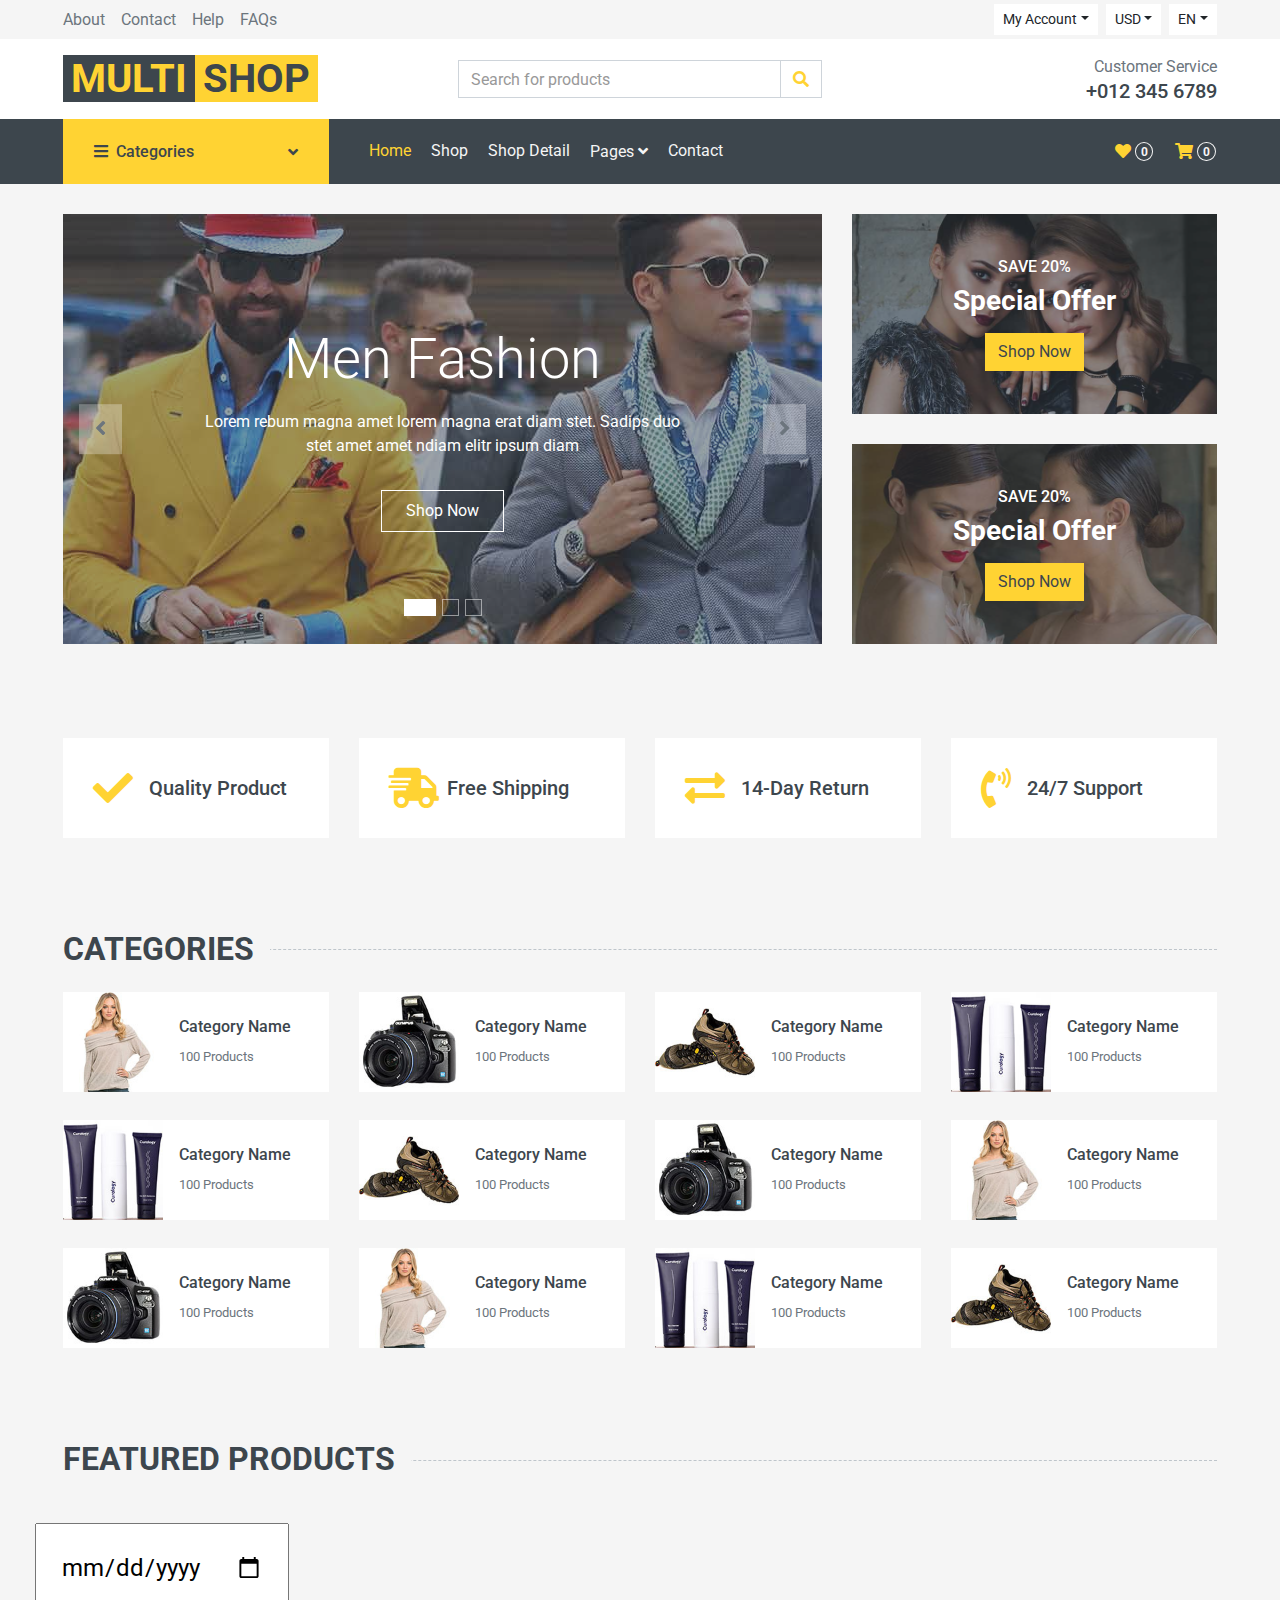
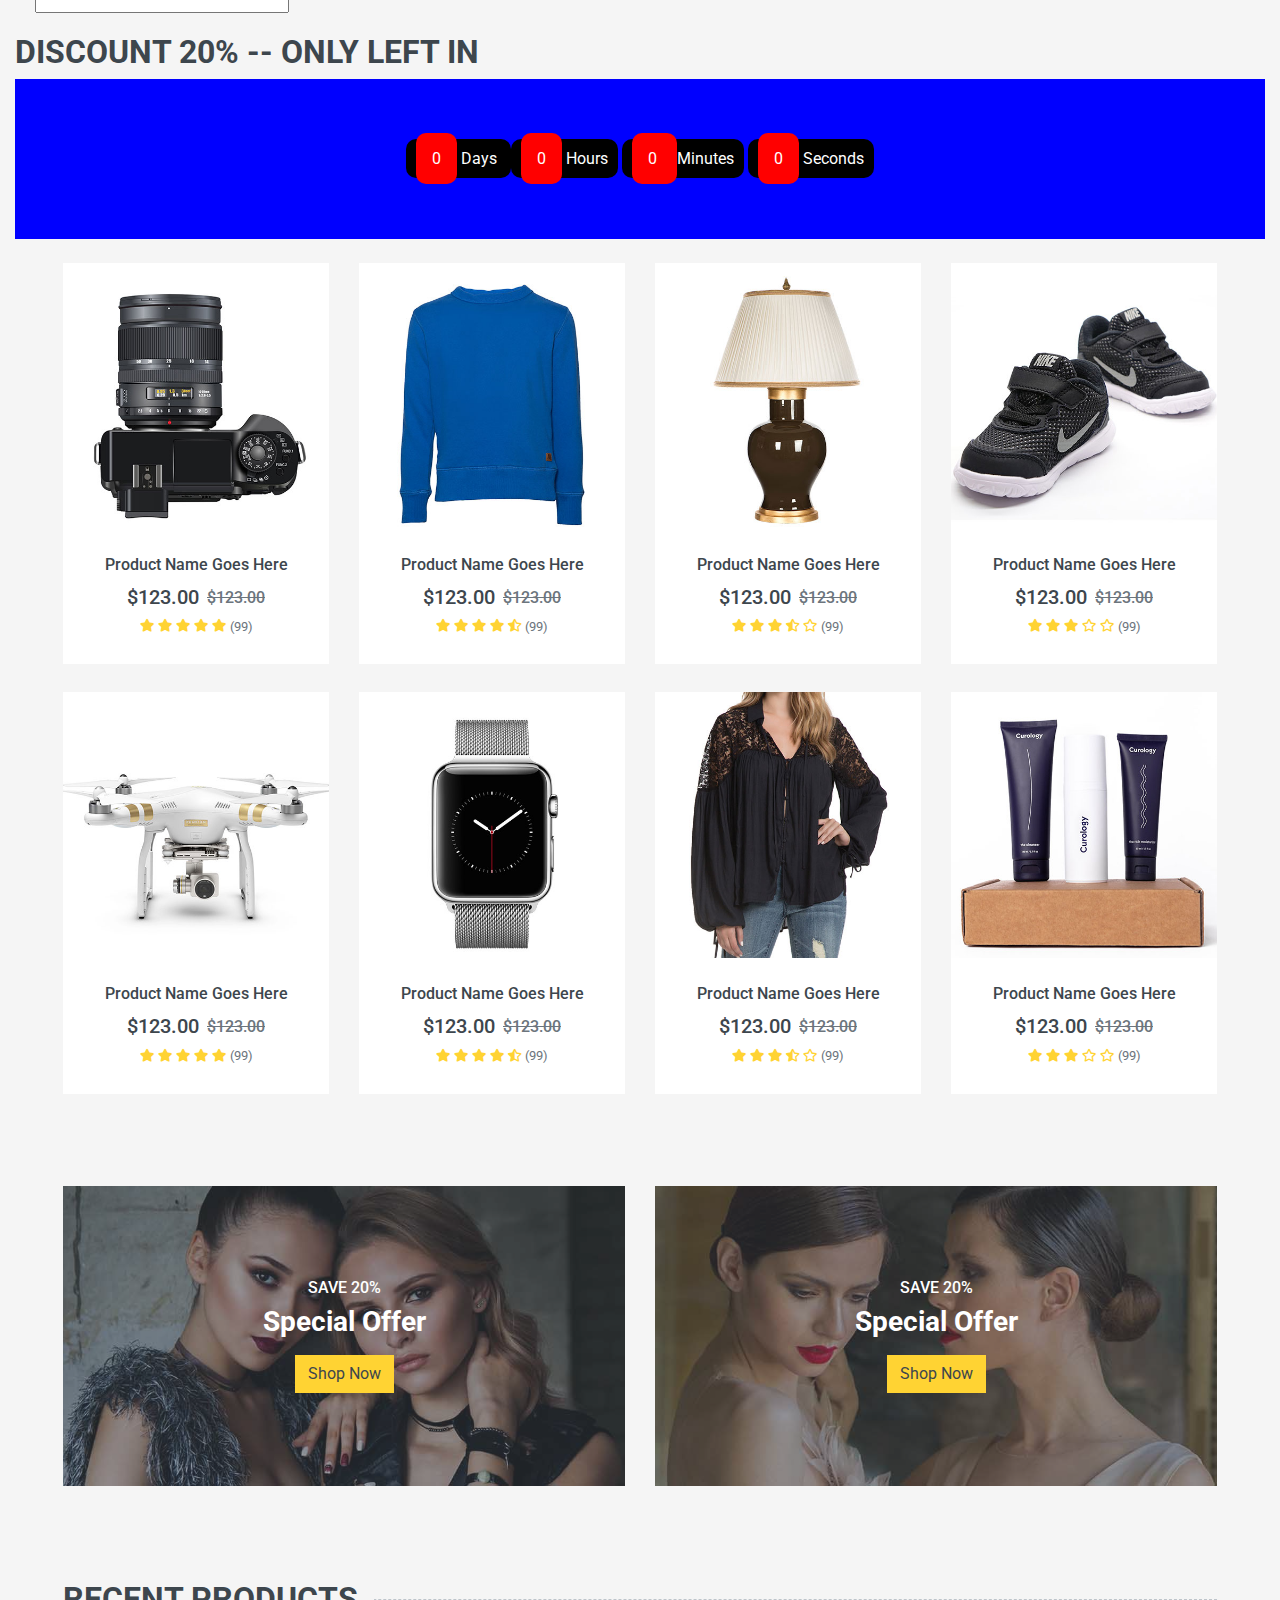
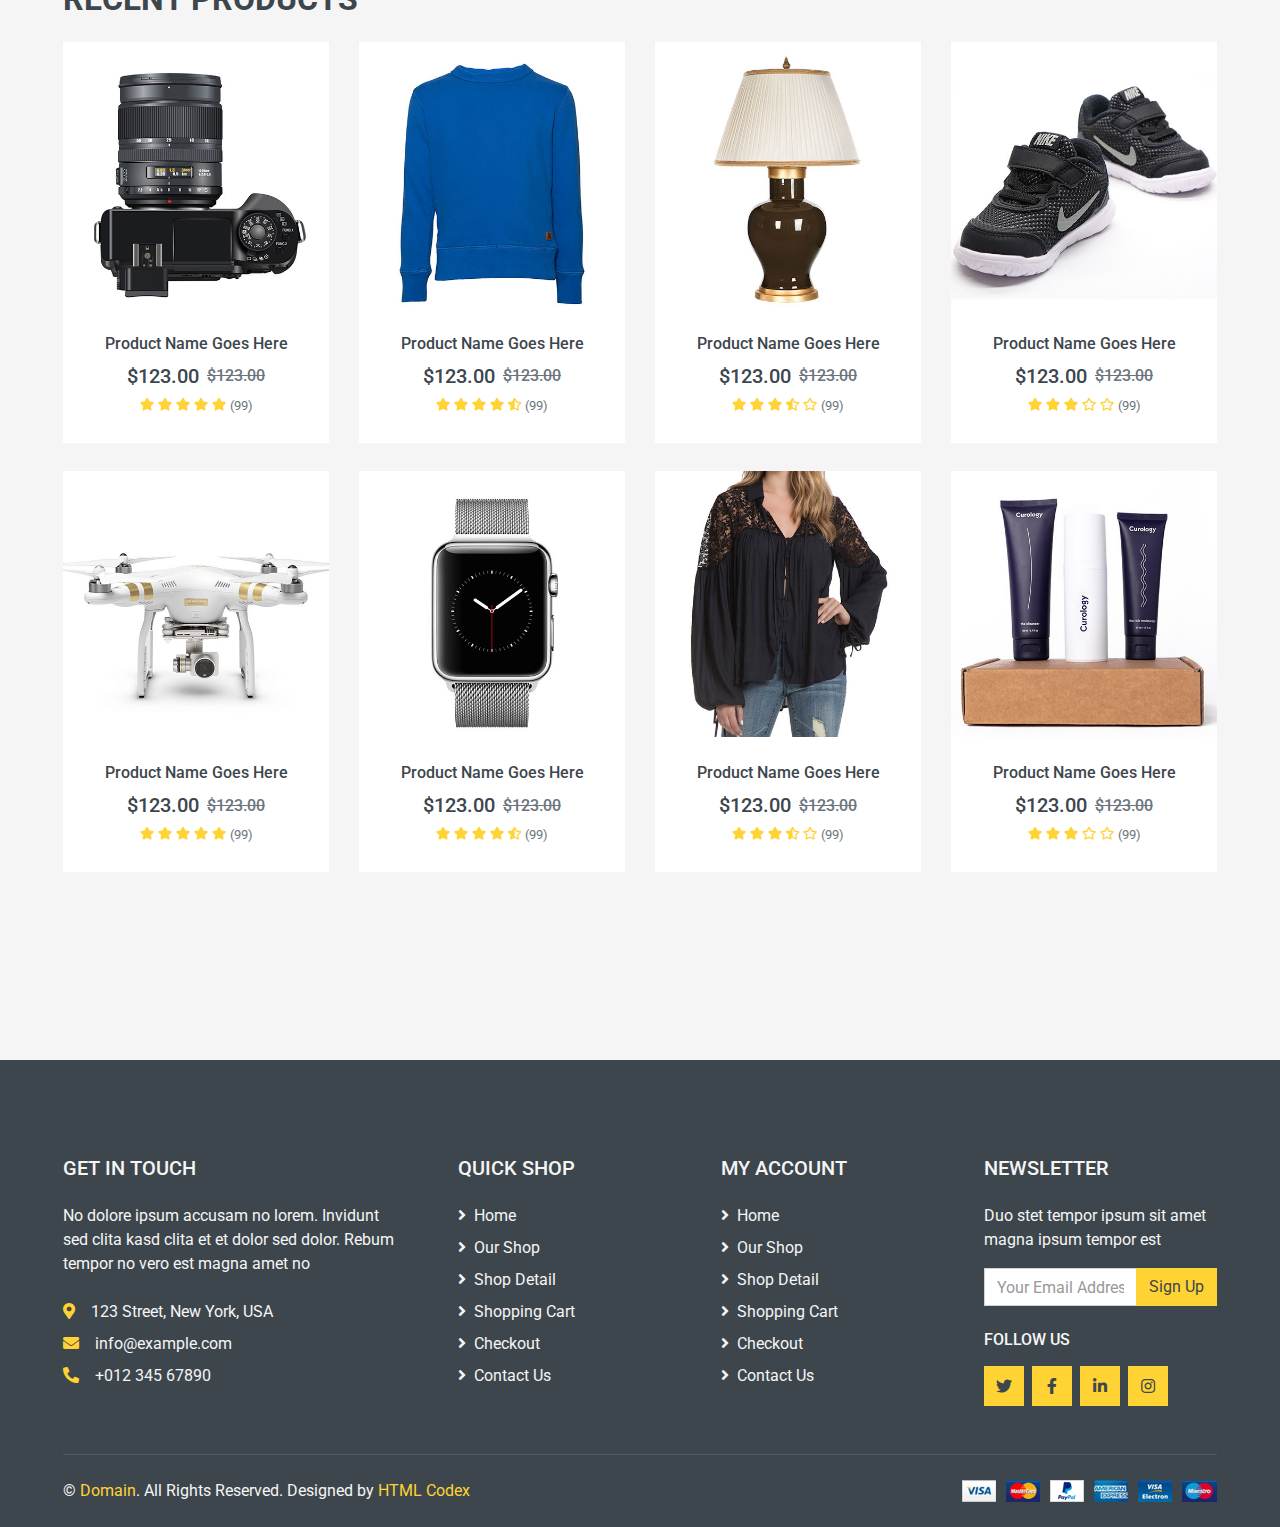
<file: index.html>
<!DOCTYPE html>
<html lang="en">

<head>
    <meta charset="utf-8">
    <title>MultiShop - Online Shop Website Template</title>
    <meta content="width=device-width, initial-scale=1.0" name="viewport">
    <meta content="Free HTML Templates" name="keywords">
    <meta content="Free HTML Templates" name="description">

    <!-- Favicon -->
    <link href="img/favicon.ico" rel="icon">

    <!-- Google Web Fonts -->
    <link rel="preconnect" href="https://fonts.gstatic.com">
    <link href="https://fonts.googleapis.com/css2?family=Roboto:wght@400;500;700&display=swap" rel="stylesheet">

    <!-- Font Awesome -->
    <link href="https://cdnjs.cloudflare.com/ajax/libs/font-awesome/5.10.0/css/all.min.css" rel="stylesheet">

    <!-- Libraries Stylesheet -->
    <link href="lib/animate/animate.min.css" rel="stylesheet">
    <link href="lib/owlcarousel/assets/owl.carousel.min.css" rel="stylesheet">

    <!-- Customized Bootstrap Stylesheet -->
    <link href="css/style.css" rel="stylesheet">

</head>

<body>
    <!-- Topbar Start -->
    <div class="container-fluid">
        <div class="row bg-secondary py-1 px-xl-5">
            <div class="col-lg-6 d-none d-lg-block">
                <div class="d-inline-flex align-items-center h-100">
                    <a class="text-body mr-3" href="">About</a>
                    <a class="text-body mr-3" href="">Contact</a>
                    <a class="text-body mr-3" href="">Help</a>
                    <a class="text-body mr-3" href="">FAQs</a>
                </div>
            </div>
            <div class="col-lg-6 text-center text-lg-right">
                <div class="d-inline-flex align-items-center">
                    <div class="btn-group">
                        <button type="button" class="btn btn-sm btn-light dropdown-toggle" data-toggle="dropdown">My
                            Account</button>
                        <div class="dropdown-menu dropdown-menu-right">
                            <button class="dropdown-item" type="button">Sign in</button>
                            <button class="dropdown-item" type="button">Sign up</button>
                        </div>
                    </div>
                    <div class="btn-group mx-2">
                        <button type="button" class="btn btn-sm btn-light dropdown-toggle"
                            data-toggle="dropdown">USD</button>
                        <div class="dropdown-menu dropdown-menu-right">
                            <button class="dropdown-item" type="button">EUR</button>
                            <button class="dropdown-item" type="button">GBP</button>
                            <button class="dropdown-item" type="button">CAD</button>
                        </div>
                    </div>
                    <div class="btn-group">
                        <button type="button" class="btn btn-sm btn-light dropdown-toggle"
                            data-toggle="dropdown">EN</button>
                        <div class="dropdown-menu dropdown-menu-right">
                            <button class="dropdown-item" type="button">FR</button>
                            <button class="dropdown-item" type="button">AR</button>
                            <button class="dropdown-item" type="button">RU</button>
                        </div>
                    </div>


                </div>
                <div class="d-inline-flex align-items-center d-block d-lg-none">
                    <a href="" class="btn px-0 ml-2">
                        <i class="fas fa-heart text-dark"></i>
                        <span class="badge text-dark border border-dark rounded-circle"
                            style="padding-bottom: 2px;">0</span>
                    </a>
                    <a href="" class="btn px-0 ml-2">
                        <i class="fas fa-shopping-cart text-dark"></i>
                        <span class="badge text-dark border border-dark rounded-circle"
                            style="padding-bottom: 2px;">0</span>
                    </a>
                </div>
            </div>
        </div>
        <div class="row align-items-center bg-light py-3 px-xl-5 d-none d-lg-flex">
            <div class="col-lg-4">
                <a href="" class="text-decoration-none">
                    <span class="h1 text-uppercase text-primary bg-dark px-2">Multi</span>
                    <span class="h1 text-uppercase text-dark bg-primary px-2 ml-n1">Shop</span>
                </a>
            </div>
            <div class="col-lg-4 col-6 text-left">
                <form action="">
                    <div class="input-group">
                        <input type="text" class="form-control" placeholder="Search for products">
                        <div class="input-group-append">
                            <span class="input-group-text bg-transparent text-primary">
                                <i class="fa fa-search"></i>
                            </span>
                        </div>
                    </div>
                </form>
            </div>
            <div class="col-lg-4 col-6 text-right">
                <p class="m-0">Customer Service</p>
                <h5 class="m-0">+012 345 6789</h5>
            </div>
        </div>
    </div>
    <!-- Topbar End -->


    <!-- Navbar Start -->
    <div class="container-fluid bg-dark mb-30">
        <div class="row px-xl-5">
            <div class="col-lg-3 d-none d-lg-block">
                <a class="btn d-flex align-items-center justify-content-between bg-primary w-100" data-toggle="collapse"
                    href="#navbar-vertical" style="height: 65px; padding: 0 30px;">
                    <h6 class="text-dark m-0"><i class="fa fa-bars mr-2"></i>Categories</h6>
                    <i class="fa fa-angle-down text-dark"></i>
                </a>
                <nav class="collapse position-absolute navbar navbar-vertical navbar-light align-items-start p-0 bg-light"
                    id="navbar-vertical" style="width: calc(100% - 30px); z-index: 999;">
                    <div class="navbar-nav w-100">
                        <div class="nav-item dropdown dropright">
                            <a href="#" class="nav-link dropdown-toggle" data-toggle="dropdown">Dresses <i
                                    class="fa fa-angle-right float-right mt-1"></i></a>
                            <div class="dropdown-menu position-absolute rounded-0 border-0 m-0">
                                <a href="" class="dropdown-item">Men's Dresses</a>
                                <a href="" class="dropdown-item">Women's Dresses</a>
                                <a href="" class="dropdown-item">Baby's Dresses</a>
                            </div>
                        </div>
                        <a href="" class="nav-item nav-link">Shirts</a>
                        <a href="" class="nav-item nav-link">Jeans</a>
                        <a href="" class="nav-item nav-link">Swimwear</a>
                        <a href="" class="nav-item nav-link">Sleepwear</a>
                        <a href="" class="nav-item nav-link">Sportswear</a>
                        <a href="" class="nav-item nav-link">Jumpsuits</a>
                        <a href="" class="nav-item nav-link">Blazers</a>
                        <a href="" class="nav-item nav-link">Jackets</a>
                        <a href="" class="nav-item nav-link">Shoes</a>
                    </div>
                </nav>
            </div>
            <div class="col-lg-9">
                <nav class="navbar navbar-expand-lg bg-dark navbar-dark py-3 py-lg-0 px-0">
                    <a href="" class="text-decoration-none d-block d-lg-none">
                        <span class="h1 text-uppercase text-dark bg-light px-2">Multi</span>
                        <span class="h1 text-uppercase text-light bg-primary px-2 ml-n1">Shop</span>
                    </a>
                    <button type="button" class="navbar-toggler" data-toggle="collapse" data-target="#navbarCollapse">
                        <span class="navbar-toggler-icon"></span>
                    </button>
                    <div class="collapse navbar-collapse justify-content-between" id="navbarCollapse">
                        <div class="navbar-nav mr-auto py-0">
                            <a href="index.html" class="nav-item nav-link active">Home</a>
                            <a href="shop.html" class="nav-item nav-link">Shop</a>
                            <a href="detail.html" class="nav-item nav-link">Shop Detail</a>
                            <div class="nav-item dropdown">
                                <a href="#" class="nav-link dropdown-toggle" data-toggle="dropdown">Pages <i
                                        class="fa fa-angle-down mt-1"></i></a>
                                <div class="dropdown-menu bg-primary rounded-0 border-0 m-0">
                                    <a href="cart.html" class="dropdown-item">Shopping Cart</a>
                                    <a href="checkout.html" class="dropdown-item">Checkout</a>
                                </div>
                            </div>
                            <a href="contact.html" class="nav-item nav-link">Contact</a>
                        </div>
                        <div class="navbar-nav ml-auto py-0 d-none d-lg-block">
                            <a href="" id="wishBtn" class="btn px-0">
                                <i class="fas fa-heart text-primary"></i>
                                <span id="quanityWishItem"
                                    class="badge text-secondary border border-secondary rounded-circle"
                                    style="padding-bottom: 2px;">0</span>
                            </a>
                            <a href="" id="cartBtn" class="btn px-0 ml-3">
                                <i class="fas fa-shopping-cart text-primary"></i>
                                <span id="quanityCartItem"
                                    class="badge text-secondary border border-secondary rounded-circle"
                                    style="padding-bottom: 2px;">0</span>
                            </a>
                        </div>
                    </div>
                </nav>
            </div>
        </div>
    </div>
    <!-- Navbar End -->


    <!-- Carousel Start -->
    <div class="container-fluid mb-3">
        <div class="row px-xl-5">
            <div class="col-lg-8">
                <div id="header-carousel" class="carousel slide carousel-fade mb-30 mb-lg-0" data-ride="carousel">
                    <ol class="carousel-indicators">
                        <li data-target="#header-carousel" data-slide-to="0" class="active"></li>
                        <li data-target="#header-carousel" data-slide-to="1"></li>
                        <li data-target="#header-carousel" data-slide-to="2"></li>
                    </ol>
                    <div class="carousel-inner">
                        <!-- Button left -->
                        <span class="carousel-captiop__btn carousel-captiop__btn-left">
                            <i class="fa fa-angle-left carousel-captiop__btn-left-icon"></i>
                        </span>

                        <div class="carousel-item position-relative active" style="height: 430px;">
                            <img class="position-absolute w-100 h-100" src="img/carousel-1.jpg"
                                style="object-fit: cover;">
                            <div class="carousel-caption d-flex flex-column align-items-center justify-content-center">
                                <div class="p-3" style="max-width: 700px;">


                                    <h1 class="display-4 text-white mb-3 animate__animated animate__fadeInDown">Men
                                        Fashion</h1>
                                    <p class="mx-md-5 px-5 animate__animated animate__bounceIn">Lorem rebum magna amet
                                        lorem magna erat diam stet. Sadips duo stet amet amet ndiam elitr ipsum diam</p>
                                    <a class="btn btn-outline-light py-2 px-4 mt-3 animate__animated animate__fadeInUp"
                                        href="#">Shop Now</a>

                                </div>
                            </div>
                        </div>
                        <div class="carousel-item position-relative " style="height: 430px;">
                            <img class="position-absolute w-100 h-100" src="img/carousel-2.jpg"
                                style="object-fit: cover;">
                            <div class="carousel-caption d-flex flex-column align-items-center justify-content-center">
                                <div class="p-3" style="max-width: 700px;">
                                    <h1 class="display-4 text-white mb-3 animate__animated animate__fadeInDown">Women
                                        Fashion</h1>
                                    <p class="mx-md-5 px-5 animate__animated animate__bounceIn">Lorem rebum magna amet
                                        lorem magna erat diam stet. Sadips duo stet amet amet ndiam elitr ipsum diam</p>
                                    <a class="btn btn-outline-light py-2 px-4 mt-3 animate__animated animate__fadeInUp"
                                        href="#">Shop Now</a>
                                </div>
                            </div>
                        </div>
                        <div class="carousel-item position-relative" style="height: 430px;">
                            <img class="position-absolute w-100 h-100" src="img/carousel-3.jpg"
                                style="object-fit: cover;">
                            <div class="carousel-caption d-flex flex-column align-items-center justify-content-center">
                                <div class="p-3" style="max-width: 700px;">
                                    <h1 class="display-4 text-white mb-3 animate__animated animate__fadeInDown">Kids
                                        Fashion</h1>
                                    <p class="mx-md-5 px-5 animate__animated animate__bounceIn">Lorem rebum magna amet
                                        lorem magna erat diam stet. Sadips duo stet amet amet ndiam elitr ipsum diam</p>
                                    <a class="btn btn-outline-light py-2 px-4 mt-3 animate__animated animate__fadeInUp"
                                        href="#">Shop Now</a>
                                </div>
                            </div>
                        </div>

                        <!-- Button right -->
                        <span class="carousel-captiop__btn carousel-captiop__btn-right">
                            <i class="fa fa-angle-right carousel-captiop__btn-right-icon"></i>
                        </span>
                    </div>
                </div>
            </div>
            <div class="col-lg-4">
                <div class="product-offer mb-30" style="height: 200px;">
                    <img class="img-fluid" src="img/offer-1.jpg" alt="">
                    <div class="offer-text">
                        <h6 class="text-white text-uppercase">Save 20%</h6>
                        <h3 class="text-white mb-3">Special Offer</h3>
                        <a href="" class="btn btn-primary">Shop Now</a>
                    </div>
                </div>
                <div class="product-offer mb-30" style="height: 200px;">
                    <img class="img-fluid" src="img/offer-2.jpg" alt="">
                    <div class="offer-text">
                        <h6 class="text-white text-uppercase">Save 20%</h6>
                        <h3 class="text-white mb-3">Special Offer</h3>
                        <a href="" class="btn btn-primary">Shop Now</a>
                    </div>
                </div>
            </div>
        </div>
    </div>
    <!-- Carousel End -->


    <!-- Featured Start -->
    <div class="container-fluid pt-5">
        <div class="row px-xl-5 pb-3">
            <div class="col-lg-3 col-md-6 col-sm-12 pb-1">
                <div class="d-flex align-items-center bg-light mb-4" style="padding: 30px;">
                    <h1 class="fa fa-check text-primary m-0 mr-3"></h1>
                    <h5 class="font-weight-semi-bold m-0">Quality Product</h5>
                </div>
            </div>
            <div class="col-lg-3 col-md-6 col-sm-12 pb-1">
                <div class="d-flex align-items-center bg-light mb-4" style="padding: 30px;">
                    <h1 class="fa fa-shipping-fast text-primary m-0 mr-2"></h1>
                    <h5 class="font-weight-semi-bold m-0">Free Shipping</h5>
                </div>
            </div>
            <div class="col-lg-3 col-md-6 col-sm-12 pb-1">
                <div class="d-flex align-items-center bg-light mb-4" style="padding: 30px;">
                    <h1 class="fas fa-exchange-alt text-primary m-0 mr-3"></h1>
                    <h5 class="font-weight-semi-bold m-0">14-Day Return</h5>
                </div>
            </div>
            <div class="col-lg-3 col-md-6 col-sm-12 pb-1">
                <div class="d-flex align-items-center bg-light mb-4" style="padding: 30px;">
                    <h1 class="fa fa-phone-volume text-primary m-0 mr-3"></h1>
                    <h5 class="font-weight-semi-bold m-0">24/7 Support</h5>
                </div>
            </div>
        </div>
    </div>
    <!-- Featured End -->


    <!-- Categories Start -->
    <div class="container-fluid pt-5">
        <h2 class="section-title position-relative text-uppercase mx-xl-5 mb-4"><span
                class="bg-secondary pr-3">Categories</span></h2>
        <div class="row px-xl-5 pb-3">
            <div class="col-lg-3 col-md-4 col-sm-6 pb-1">
                <a class="text-decoration-none" href="">
                    <div class="cat-item d-flex align-items-center mb-4">
                        <div class="overflow-hidden" style="width: 100px; height: 100px;">
                            <img class="img-fluid" src="img/cat-1.jpg" alt="">
                        </div>
                        <div class="flex-fill pl-3">
                            <h6>Category Name</h6>
                            <small class="text-body">100 Products</small>
                        </div>
                    </div>
                </a>
            </div>
            <div class="col-lg-3 col-md-4 col-sm-6 pb-1">
                <a class="text-decoration-none" href="">
                    <div class="cat-item img-zoom d-flex align-items-center mb-4">
                        <div class="overflow-hidden" style="width: 100px; height: 100px;">
                            <img class="img-fluid" src="img/cat-2.jpg" alt="">
                        </div>
                        <div class="flex-fill pl-3">
                            <h6>Category Name</h6>
                            <small class="text-body">100 Products</small>
                        </div>
                    </div>
                </a>
            </div>
            <div class="col-lg-3 col-md-4 col-sm-6 pb-1">
                <a class="text-decoration-none" href="">
                    <div class="cat-item img-zoom d-flex align-items-center mb-4">
                        <div class="overflow-hidden" style="width: 100px; height: 100px;">
                            <img class="img-fluid" src="img/cat-3.jpg" alt="">
                        </div>
                        <div class="flex-fill pl-3">
                            <h6>Category Name</h6>
                            <small class="text-body">100 Products</small>
                        </div>
                    </div>
                </a>
            </div>
            <div class="col-lg-3 col-md-4 col-sm-6 pb-1">
                <a class="text-decoration-none" href="">
                    <div class="cat-item img-zoom d-flex align-items-center mb-4">
                        <div class="overflow-hidden" style="width: 100px; height: 100px;">
                            <img class="img-fluid" src="img/cat-4.jpg" alt="">
                        </div>
                        <div class="flex-fill pl-3">
                            <h6>Category Name</h6>
                            <small class="text-body">100 Products</small>
                        </div>
                    </div>
                </a>
            </div>
            <div class="col-lg-3 col-md-4 col-sm-6 pb-1">
                <a class="text-decoration-none" href="">
                    <div class="cat-item img-zoom d-flex align-items-center mb-4">
                        <div class="overflow-hidden" style="width: 100px; height: 100px;">
                            <img class="img-fluid" src="img/cat-4.jpg" alt="">
                        </div>
                        <div class="flex-fill pl-3">
                            <h6>Category Name</h6>
                            <small class="text-body">100 Products</small>
                        </div>
                    </div>
                </a>
            </div>
            <div class="col-lg-3 col-md-4 col-sm-6 pb-1">
                <a class="text-decoration-none" href="">
                    <div class="cat-item img-zoom d-flex align-items-center mb-4">
                        <div class="overflow-hidden" style="width: 100px; height: 100px;">
                            <img class="img-fluid" src="img/cat-3.jpg" alt="">
                        </div>
                        <div class="flex-fill pl-3">
                            <h6>Category Name</h6>
                            <small class="text-body">100 Products</small>
                        </div>
                    </div>
                </a>
            </div>

            <div class="col-lg-3 col-md-4 col-sm-6 pb-1">
                <a class="text-decoration-none" href="">
                    <div class="cat-item img-zoom d-flex align-items-center mb-4">
                        <div class="overflow-hidden" style="width: 100px; height: 100px;">
                            <img class="img-fluid" src="img/cat-2.jpg" alt="">
                        </div>
                        <div class="flex-fill pl-3">
                            <h6>Category Name</h6>
                            <small class="text-body">100 Products</small>
                        </div>
                    </div>
                </a>
            </div>
            <div class="col-lg-3 col-md-4 col-sm-6 pb-1">
                <a class="text-decoration-none" href="">
                    <div class="cat-item img-zoom d-flex align-items-center mb-4">
                        <div class="overflow-hidden" style="width: 100px; height: 100px;">
                            <img class="img-fluid" src="img/cat-1.jpg" alt="">
                        </div>
                        <div class="flex-fill pl-3">
                            <h6>Category Name</h6>
                            <small class="text-body">100 Products</small>
                        </div>
                    </div>
                </a>
            </div>
            <div class="col-lg-3 col-md-4 col-sm-6 pb-1">
                <a class="text-decoration-none" href="">
                    <div class="cat-item img-zoom d-flex align-items-center mb-4">
                        <div class="overflow-hidden" style="width: 100px; height: 100px;">
                            <img class="img-fluid" src="img/cat-2.jpg" alt="">
                        </div>
                        <div class="flex-fill pl-3">
                            <h6>Category Name</h6>
                            <small class="text-body">100 Products</small>
                        </div>
                    </div>
                </a>
            </div>
            <div class="col-lg-3 col-md-4 col-sm-6 pb-1">
                <a class="text-decoration-none" href="">
                    <div class="cat-item img-zoom d-flex align-items-center mb-4">
                        <div class="overflow-hidden" style="width: 100px; height: 100px;">
                            <img class="img-fluid" src="img/cat-1.jpg" alt="">
                        </div>
                        <div class="flex-fill pl-3">
                            <h6>Category Name</h6>
                            <small class="text-body">100 Products</small>
                        </div>
                    </div>
                </a>
            </div>
            <div class="col-lg-3 col-md-4 col-sm-6 pb-1">
                <a class="text-decoration-none" href="">
                    <div class="cat-item img-zoom d-flex align-items-center mb-4">
                        <div class="overflow-hidden" style="width: 100px; height: 100px;">
                            <img class="img-fluid" src="img/cat-4.jpg" alt="">
                        </div>
                        <div class="flex-fill pl-3">
                            <h6>Category Name</h6>
                            <small class="text-body">100 Products</small>
                        </div>
                    </div>
                </a>
            </div>
            <div class="col-lg-3 col-md-4 col-sm-6 pb-1">
                <a class="text-decoration-none" href="">
                    <div class="cat-item img-zoom d-flex align-items-center mb-4">
                        <div class="overflow-hidden" style="width: 100px; height: 100px;">
                            <img class="img-fluid" src="img/cat-3.jpg" alt="">
                        </div>
                        <div class="flex-fill pl-3">
                            <h6>Category Name</h6>
                            <small class="text-body">100 Products</small>
                        </div>
                    </div>
                </a>
            </div>
        </div>
    </div>
    <!-- Categories End -->


    <!-- Products Start -->
    <div class="container-fluid pt-5 pb-3">
        <h2 class="section-title position-relative text-uppercase mx-xl-5 mb-4"><span class="bg-secondary pr-3">Featured
                Products</span></h2>

        <!-- Countdown section start -->


        <div id="container-countdown">
            <input type="date" name="endDate" id="">
            <h2 class="text-uppercase">Discount 20% -- Only left IN</h2>
            <div class="clock mb-4">
                <div class="clock__container">
                    <span>
                        <span class="days">0</span> Days
                    </span>
                    <span><span class="hours">0</span> Hours</span>
                    <span><span class="minutes">0 </span> Minutes</span>
                    <span><span class="seconds">0</span> Seconds</span>
                </div>
            </div>
        </div>


        <!-- Countdown section end -->
        <div class="row px-xl-5">
            <div class="col-lg-3 col-md-4 col-sm-6 pb-1">
                <div class="product-item bg-light mb-4">
                    <div class="product-img position-relative overflow-hidden">
                        <img class="img-fluid w-100" src="img/product-1.jpg" alt="">
                        <div class="product-action">
                            <!-- btn   -->
                            <!-- btn   -->
                            <!-- btn   -->
                            <!-- btn   -->
                            <!-- Add Javascript -->
                            <a class="btn  " href=""><i class="fa fa-shopping-cart"></i></a>
                            <a class="btn" href=""><i class="far fa-heart"></i></a>
                            <a class="btn" href=""><i class="fa fa-sync-alt"></i></a>
                            <a class="btn" href=""><i class="fa fa-search"></i></a>
                        </div>
                    </div>
                    <div class="text-center py-4">
                        <a class="h6 text-decoration-none text-truncate" href="">Product Name Goes Here</a>
                        <div class="d-flex align-items-center justify-content-center mt-2">
                            <h5>$123.00</h5>
                            <h6 class="text-muted ml-2"><del>$123.00</del></h6>
                        </div>
                        <div class="d-flex align-items-center justify-content-center mb-1">
                            <small class="fa fa-star text-primary mr-1"></small>
                            <small class="fa fa-star text-primary mr-1"></small>
                            <small class="fa fa-star text-primary mr-1"></small>
                            <small class="fa fa-star text-primary mr-1"></small>
                            <small class="fa fa-star text-primary mr-1"></small>
                            <small>(99)</small>
                        </div>
                    </div>
                </div>
            </div>
            <div class="col-lg-3 col-md-4 col-sm-6 pb-1">
                <div class="product-item bg-light mb-4">
                    <div class="product-img position-relative overflow-hidden">
                        <img class="img-fluid w-100" src="img/product-2.jpg" alt="">
                        <div class="product-action">
                            <a class="btn  " href=""><i class="fa fa-shopping-cart"></i></a>
                            <a class="btn  " href=""><i class="far fa-heart"></i></a>
                            <a class="btn  " href=""><i class="fa fa-sync-alt"></i></a>
                            <a class="btn  " href=""><i class="fa fa-search"></i></a>
                        </div>
                    </div>
                    <div class="text-center py-4">
                        <a class="h6 text-decoration-none text-truncate" href="">Product Name Goes Here</a>
                        <div class="d-flex align-items-center justify-content-center mt-2">
                            <h5>$123.00</h5>
                            <h6 class="text-muted ml-2"><del>$123.00</del></h6>
                        </div>
                        <div class="d-flex align-items-center justify-content-center mb-1">
                            <small class="fa fa-star text-primary mr-1"></small>
                            <small class="fa fa-star text-primary mr-1"></small>
                            <small class="fa fa-star text-primary mr-1"></small>
                            <small class="fa fa-star text-primary mr-1"></small>
                            <small class="fa fa-star-half-alt text-primary mr-1"></small>
                            <small>(99)</small>
                        </div>
                    </div>
                </div>
            </div>
            <div class="col-lg-3 col-md-4 col-sm-6 pb-1">
                <div class="product-item bg-light mb-4">
                    <div class="product-img position-relative overflow-hidden">
                        <img class="img-fluid w-100" src="img/product-3.jpg" alt="">
                        <div class="product-action">
                            <a class="btn  " href=""><i class="fa fa-shopping-cart"></i></a>
                            <a class="btn  " href=""><i class="far fa-heart"></i></a>
                            <a class="btn  " href=""><i class="fa fa-sync-alt"></i></a>
                            <a class="btn  " href=""><i class="fa fa-search"></i></a>
                        </div>
                    </div>
                    <div class="text-center py-4">
                        <a class="h6 text-decoration-none text-truncate" href="">Product Name Goes Here</a>
                        <div class="d-flex align-items-center justify-content-center mt-2">
                            <h5>$123.00</h5>
                            <h6 class="text-muted ml-2"><del>$123.00</del></h6>
                        </div>
                        <div class="d-flex align-items-center justify-content-center mb-1">
                            <small class="fa fa-star text-primary mr-1"></small>
                            <small class="fa fa-star text-primary mr-1"></small>
                            <small class="fa fa-star text-primary mr-1"></small>
                            <small class="fa fa-star-half-alt text-primary mr-1"></small>
                            <small class="far fa-star text-primary mr-1"></small>
                            <small>(99)</small>
                        </div>
                    </div>
                </div>
            </div>
            <div class="col-lg-3 col-md-4 col-sm-6 pb-1">
                <div class="product-item bg-light mb-4">
                    <div class="product-img position-relative overflow-hidden">
                        <img class="img-fluid w-100" src="img/product-4.jpg" alt="">
                        <div class="product-action">
                            <a class="btn  " href=""><i class="fa fa-shopping-cart"></i></a>
                            <a class="btn  " href=""><i class="far fa-heart"></i></a>
                            <a class="btn  " href=""><i class="fa fa-sync-alt"></i></a>
                            <a class="btn  " href=""><i class="fa fa-search"></i></a>
                        </div>
                    </div>
                    <div class="text-center py-4">
                        <a class="h6 text-decoration-none text-truncate" href="">Product Name Goes Here</a>
                        <div class="d-flex align-items-center justify-content-center mt-2">
                            <h5>$123.00</h5>
                            <h6 class="text-muted ml-2"><del>$123.00</del></h6>
                        </div>
                        <div class="d-flex align-items-center justify-content-center mb-1">
                            <small class="fa fa-star text-primary mr-1"></small>
                            <small class="fa fa-star text-primary mr-1"></small>
                            <small class="fa fa-star text-primary mr-1"></small>
                            <small class="far fa-star text-primary mr-1"></small>
                            <small class="far fa-star text-primary mr-1"></small>
                            <small>(99)</small>
                        </div>
                    </div>
                </div>
            </div>
            <div class="col-lg-3 col-md-4 col-sm-6 pb-1">
                <div class="product-item bg-light mb-4">
                    <div class="product-img position-relative overflow-hidden">
                        <img class="img-fluid w-100" src="img/product-5.jpg" alt="">
                        <div class="product-action">
                            <a class="btn  " href=""><i class="fa fa-shopping-cart"></i></a>
                            <a class="btn  " href=""><i class="far fa-heart"></i></a>
                            <a class="btn  " href=""><i class="fa fa-sync-alt"></i></a>
                            <a class="btn  " href=""><i class="fa fa-search"></i></a>
                        </div>
                    </div>
                    <div class="text-center py-4">
                        <a class="h6 text-decoration-none text-truncate" href="">Product Name Goes Here</a>
                        <div class="d-flex align-items-center justify-content-center mt-2">
                            <h5>$123.00</h5>
                            <h6 class="text-muted ml-2"><del>$123.00</del></h6>
                        </div>
                        <div class="d-flex align-items-center justify-content-center mb-1">
                            <small class="fa fa-star text-primary mr-1"></small>
                            <small class="fa fa-star text-primary mr-1"></small>
                            <small class="fa fa-star text-primary mr-1"></small>
                            <small class="fa fa-star text-primary mr-1"></small>
                            <small class="fa fa-star text-primary mr-1"></small>
                            <small>(99)</small>
                        </div>
                    </div>
                </div>
            </div>
            <div class="col-lg-3 col-md-4 col-sm-6 pb-1">
                <div class="product-item bg-light mb-4">
                    <div class="product-img position-relative overflow-hidden">
                        <img class="img-fluid w-100" src="img/product-6.jpg" alt="">
                        <div class="product-action">
                            <a class="btn  " href=""><i class="fa fa-shopping-cart"></i></a>
                            <a class="btn  " href=""><i class="far fa-heart"></i></a>
                            <a class="btn  " href=""><i class="fa fa-sync-alt"></i></a>
                            <a class="btn  " href=""><i class="fa fa-search"></i></a>
                        </div>
                    </div>
                    <div class="text-center py-4">
                        <a class="h6 text-decoration-none text-truncate" href="">Product Name Goes Here</a>
                        <div class="d-flex align-items-center justify-content-center mt-2">
                            <h5>$123.00</h5>
                            <h6 class="text-muted ml-2"><del>$123.00</del></h6>
                        </div>
                        <div class="d-flex align-items-center justify-content-center mb-1">
                            <small class="fa fa-star text-primary mr-1"></small>
                            <small class="fa fa-star text-primary mr-1"></small>
                            <small class="fa fa-star text-primary mr-1"></small>
                            <small class="fa fa-star text-primary mr-1"></small>
                            <small class="fa fa-star-half-alt text-primary mr-1"></small>
                            <small>(99)</small>
                        </div>
                    </div>
                </div>
            </div>
            <div class="col-lg-3 col-md-4 col-sm-6 pb-1">
                <div class="product-item bg-light mb-4">
                    <div class="product-img position-relative overflow-hidden">
                        <img class="img-fluid w-100" src="img/product-7.jpg" alt="">
                        <div class="product-action">
                            <a class="btn  " href=""><i class="fa fa-shopping-cart"></i></a>
                            <a class="btn  " href=""><i class="far fa-heart"></i></a>
                            <a class="btn  " href=""><i class="fa fa-sync-alt"></i></a>
                            <a class="btn  " href=""><i class="fa fa-search"></i></a>
                        </div>
                    </div>
                    <div class="text-center py-4">
                        <a class="h6 text-decoration-none text-truncate" href="">Product Name Goes Here</a>
                        <div class="d-flex align-items-center justify-content-center mt-2">
                            <h5>$123.00</h5>
                            <h6 class="text-muted ml-2"><del>$123.00</del></h6>
                        </div>
                        <div class="d-flex align-items-center justify-content-center mb-1">
                            <small class="fa fa-star text-primary mr-1"></small>
                            <small class="fa fa-star text-primary mr-1"></small>
                            <small class="fa fa-star text-primary mr-1"></small>
                            <small class="fa fa-star-half-alt text-primary mr-1"></small>
                            <small class="far fa-star text-primary mr-1"></small>
                            <small>(99)</small>
                        </div>
                    </div>
                </div>
            </div>
            <div class="col-lg-3 col-md-4 col-sm-6 pb-1">
                <div class="product-item bg-light mb-4">
                    <div class="product-img position-relative overflow-hidden">
                        <img class="img-fluid w-100" src="img/product-8.jpg" alt="">
                        <div class="product-action">
                            <a class="btn  " href=""><i class="fa fa-shopping-cart"></i></a>
                            <a class="btn  " href=""><i class="far fa-heart"></i></a>
                            <a class="btn  " href=""><i class="fa fa-sync-alt"></i></a>
                            <a class="btn  " href=""><i class="fa fa-search"></i></a>
                        </div>
                    </div>
                    <div class="text-center py-4">
                        <a class="h6 text-decoration-none text-truncate" href="">Product Name Goes Here</a>
                        <div class="d-flex align-items-center justify-content-center mt-2">
                            <h5>$123.00</h5>
                            <h6 class="text-muted ml-2"><del>$123.00</del></h6>
                        </div>
                        <div class="d-flex align-items-center justify-content-center mb-1">
                            <small class="fa fa-star text-primary mr-1"></small>
                            <small class="fa fa-star text-primary mr-1"></small>
                            <small class="fa fa-star text-primary mr-1"></small>
                            <small class="far fa-star text-primary mr-1"></small>
                            <small class="far fa-star text-primary mr-1"></small>
                            <small>(99)</small>
                        </div>
                    </div>
                </div>
            </div>
        </div>
    </div>
    <!-- Products End -->


    <!-- Offer Start -->
    <div class="container-fluid pt-5 pb-3">
        <div class="row px-xl-5">
            <div class="col-md-6">
                <div class="product-offer mb-30" style="height: 300px;">
                    <img class="img-fluid" src="img/offer-1.jpg" alt="">
                    <div class="offer-text">
                        <h6 class="text-white text-uppercase">Save 20%</h6>
                        <h3 class="text-white mb-3">Special Offer</h3>
                        <a href="" class="btn btn-primary">Shop Now</a>
                    </div>
                </div>
            </div>
            <div class="col-md-6">
                <div class="product-offer mb-30" style="height: 300px;">
                    <img class="img-fluid" src="img/offer-2.jpg" alt="">
                    <div class="offer-text">
                        <h6 class="text-white text-uppercase">Save 20%</h6>
                        <h3 class="text-white mb-3">Special Offer</h3>
                        <a href="" class="btn btn-primary">Shop Now</a>
                    </div>
                </div>
            </div>
        </div>
    </div>
    <!-- Offer End -->


    <!-- Products Start -->
    <div class="container-fluid pt-5 pb-3">
        <h2 class="section-title position-relative text-uppercase mx-xl-5 mb-4"><span class="bg-secondary pr-3">Recent
                Products</span></h2>
        <div class="row px-xl-5">
            <div class="col-lg-3 col-md-4 col-sm-6 pb-1">
                <div class="product-item bg-light mb-4">
                    <div class="product-img position-relative overflow-hidden">
                        <img class="img-fluid w-100" src="img/product-1.jpg" alt="">
                        <div class="product-action">
                            <a class="btn  " href=""><i class="fa fa-shopping-cart"></i></a>
                            <a class="btn  " href=""><i class="far fa-heart"></i></a>
                            <a class="btn  " href=""><i class="fa fa-sync-alt"></i></a>
                            <a class="btn  " href=""><i class="fa fa-search"></i></a>
                        </div>
                    </div>
                    <div class="text-center py-4">
                        <a class="h6 text-decoration-none text-truncate" href="">Product Name Goes Here</a>
                        <div class="d-flex align-items-center justify-content-center mt-2">
                            <h5>$123.00</h5>
                            <h6 class="text-muted ml-2"><del>$123.00</del></h6>
                        </div>
                        <div class="d-flex align-items-center justify-content-center mb-1">
                            <small class="fa fa-star text-primary mr-1"></small>
                            <small class="fa fa-star text-primary mr-1"></small>
                            <small class="fa fa-star text-primary mr-1"></small>
                            <small class="fa fa-star text-primary mr-1"></small>
                            <small class="fa fa-star text-primary mr-1"></small>
                            <small>(99)</small>
                        </div>
                    </div>
                </div>
            </div>
            <div class="col-lg-3 col-md-4 col-sm-6 pb-1">
                <div class="product-item bg-light mb-4">
                    <div class="product-img position-relative overflow-hidden">
                        <img class="img-fluid w-100" src="img/product-2.jpg" alt="">
                        <div class="product-action">
                            <a class="btn  " href=""><i class="fa fa-shopping-cart"></i></a>
                            <a class="btn  " href=""><i class="far fa-heart"></i></a>
                            <a class="btn  " href=""><i class="fa fa-sync-alt"></i></a>
                            <a class="btn  " href=""><i class="fa fa-search"></i></a>
                        </div>
                    </div>
                    <div class="text-center py-4">
                        <a class="h6 text-decoration-none text-truncate" href="">Product Name Goes Here</a>
                        <div class="d-flex align-items-center justify-content-center mt-2">
                            <h5>$123.00</h5>
                            <h6 class="text-muted ml-2"><del>$123.00</del></h6>
                        </div>
                        <div class="d-flex align-items-center justify-content-center mb-1">
                            <small class="fa fa-star text-primary mr-1"></small>
                            <small class="fa fa-star text-primary mr-1"></small>
                            <small class="fa fa-star text-primary mr-1"></small>
                            <small class="fa fa-star text-primary mr-1"></small>
                            <small class="fa fa-star-half-alt text-primary mr-1"></small>
                            <small>(99)</small>
                        </div>
                    </div>
                </div>
            </div>
            <div class="col-lg-3 col-md-4 col-sm-6 pb-1">
                <div class="product-item bg-light mb-4">
                    <div class="product-img position-relative overflow-hidden">
                        <img class="img-fluid w-100" src="img/product-3.jpg" alt="">
                        <div class="product-action">
                            <a class="btn  " href=""><i class="fa fa-shopping-cart"></i></a>
                            <a class="btn  " href=""><i class="far fa-heart"></i></a>
                            <a class="btn  " href=""><i class="fa fa-sync-alt"></i></a>
                            <a class="btn  " href=""><i class="fa fa-search"></i></a>
                        </div>
                    </div>
                    <div class="text-center py-4">
                        <a class="h6 text-decoration-none text-truncate" href="">Product Name Goes Here</a>
                        <div class="d-flex align-items-center justify-content-center mt-2">
                            <h5>$123.00</h5>
                            <h6 class="text-muted ml-2"><del>$123.00</del></h6>
                        </div>
                        <div class="d-flex align-items-center justify-content-center mb-1">
                            <small class="fa fa-star text-primary mr-1"></small>
                            <small class="fa fa-star text-primary mr-1"></small>
                            <small class="fa fa-star text-primary mr-1"></small>
                            <small class="fa fa-star-half-alt text-primary mr-1"></small>
                            <small class="far fa-star text-primary mr-1"></small>
                            <small>(99)</small>
                        </div>
                    </div>
                </div>
            </div>
            <div class="col-lg-3 col-md-4 col-sm-6 pb-1">
                <div class="product-item bg-light mb-4">
                    <div class="product-img position-relative overflow-hidden">
                        <img class="img-fluid w-100" src="img/product-4.jpg" alt="">
                        <div class="product-action">
                            <a class="btn  " href=""><i class="fa fa-shopping-cart"></i></a>
                            <a class="btn  " href=""><i class="far fa-heart"></i></a>
                            <a class="btn  " href=""><i class="fa fa-sync-alt"></i></a>
                            <a class="btn  " href=""><i class="fa fa-search"></i></a>
                        </div>
                    </div>
                    <div class="text-center py-4">
                        <a class="h6 text-decoration-none text-truncate" href="">Product Name Goes Here</a>
                        <div class="d-flex align-items-center justify-content-center mt-2">
                            <h5>$123.00</h5>
                            <h6 class="text-muted ml-2"><del>$123.00</del></h6>
                        </div>
                        <div class="d-flex align-items-center justify-content-center mb-1">
                            <small class="fa fa-star text-primary mr-1"></small>
                            <small class="fa fa-star text-primary mr-1"></small>
                            <small class="fa fa-star text-primary mr-1"></small>
                            <small class="far fa-star text-primary mr-1"></small>
                            <small class="far fa-star text-primary mr-1"></small>
                            <small>(99)</small>
                        </div>
                    </div>
                </div>
            </div>
            <div class="col-lg-3 col-md-4 col-sm-6 pb-1">
                <div class="product-item bg-light mb-4">
                    <div class="product-img position-relative overflow-hidden">
                        <img class="img-fluid w-100" src="img/product-5.jpg" alt="">
                        <div class="product-action">
                            <a class="btn  " href=""><i class="fa fa-shopping-cart"></i></a>
                            <a class="btn  " href=""><i class="far fa-heart"></i></a>
                            <a class="btn  " href=""><i class="fa fa-sync-alt"></i></a>
                            <a class="btn  " href=""><i class="fa fa-search"></i></a>
                        </div>
                    </div>
                    <div class="text-center py-4">
                        <a class="h6 text-decoration-none text-truncate" href="">Product Name Goes Here</a>
                        <div class="d-flex align-items-center justify-content-center mt-2">
                            <h5>$123.00</h5>
                            <h6 class="text-muted ml-2"><del>$123.00</del></h6>
                        </div>
                        <div class="d-flex align-items-center justify-content-center mb-1">
                            <small class="fa fa-star text-primary mr-1"></small>
                            <small class="fa fa-star text-primary mr-1"></small>
                            <small class="fa fa-star text-primary mr-1"></small>
                            <small class="fa fa-star text-primary mr-1"></small>
                            <small class="fa fa-star text-primary mr-1"></small>
                            <small>(99)</small>
                        </div>
                    </div>
                </div>
            </div>
            <div class="col-lg-3 col-md-4 col-sm-6 pb-1">
                <div class="product-item bg-light mb-4">
                    <div class="product-img position-relative overflow-hidden">
                        <img class="img-fluid w-100" src="img/product-6.jpg" alt="">
                        <div class="product-action">
                            <a class="btn  " href=""><i class="fa fa-shopping-cart"></i></a>
                            <a class="btn  " href=""><i class="far fa-heart"></i></a>
                            <a class="btn  " href=""><i class="fa fa-sync-alt"></i></a>
                            <a class="btn  " href=""><i class="fa fa-search"></i></a>
                        </div>
                    </div>
                    <div class="text-center py-4">
                        <a class="h6 text-decoration-none text-truncate" href="">Product Name Goes Here</a>
                        <div class="d-flex align-items-center justify-content-center mt-2">
                            <h5>$123.00</h5>
                            <h6 class="text-muted ml-2"><del>$123.00</del></h6>
                        </div>
                        <div class="d-flex align-items-center justify-content-center mb-1">
                            <small class="fa fa-star text-primary mr-1"></small>
                            <small class="fa fa-star text-primary mr-1"></small>
                            <small class="fa fa-star text-primary mr-1"></small>
                            <small class="fa fa-star text-primary mr-1"></small>
                            <small class="fa fa-star-half-alt text-primary mr-1"></small>
                            <small>(99)</small>
                        </div>
                    </div>
                </div>
            </div>
            <div class="col-lg-3 col-md-4 col-sm-6 pb-1">
                <div class="product-item bg-light mb-4">
                    <div class="product-img position-relative overflow-hidden">
                        <img class="img-fluid w-100" src="img/product-7.jpg" alt="">
                        <div class="product-action">
                            <a class="btn  " href=""><i class="fa fa-shopping-cart"></i></a>
                            <a class="btn  " href=""><i class="far fa-heart"></i></a>
                            <a class="btn  " href=""><i class="fa fa-sync-alt"></i></a>
                            <a class="btn  " href=""><i class="fa fa-search"></i></a>
                        </div>
                    </div>
                    <div class="text-center py-4">
                        <a class="h6 text-decoration-none text-truncate" href="">Product Name Goes Here</a>
                        <div class="d-flex align-items-center justify-content-center mt-2">
                            <h5>$123.00</h5>
                            <h6 class="text-muted ml-2"><del>$123.00</del></h6>
                        </div>
                        <div class="d-flex align-items-center justify-content-center mb-1">
                            <small class="fa fa-star text-primary mr-1"></small>
                            <small class="fa fa-star text-primary mr-1"></small>
                            <small class="fa fa-star text-primary mr-1"></small>
                            <small class="fa fa-star-half-alt text-primary mr-1"></small>
                            <small class="far fa-star text-primary mr-1"></small>
                            <small>(99)</small>
                        </div>
                    </div>
                </div>
            </div>
            <div class="col-lg-3 col-md-4 col-sm-6 pb-1">
                <div class="product-item bg-light mb-4">
                    <div class="product-img position-relative overflow-hidden">
                        <img class="img-fluid w-100" src="img/product-8.jpg" alt="">
                        <div class="product-action">
                            <a class="btn  " href=""><i class="fa fa-shopping-cart"></i></a>
                            <a class="btn  " href=""><i class="far fa-heart"></i></a>
                            <a class="btn  " href=""><i class="fa fa-sync-alt"></i></a>
                            <a class="btn  " href=""><i class="fa fa-search"></i></a>
                        </div>
                    </div>
                    <div class="text-center py-4">
                        <a class="h6 text-decoration-none text-truncate" href="">Product Name Goes Here</a>
                        <div class="d-flex align-items-center justify-content-center mt-2">
                            <h5>$123.00</h5>
                            <h6 class="text-muted ml-2"><del>$123.00</del></h6>
                        </div>
                        <div class="d-flex align-items-center justify-content-center mb-1">
                            <small class="fa fa-star text-primary mr-1"></small>
                            <small class="fa fa-star text-primary mr-1"></small>
                            <small class="fa fa-star text-primary mr-1"></small>
                            <small class="far fa-star text-primary mr-1"></small>
                            <small class="far fa-star text-primary mr-1"></small>
                            <small>(99)</small>
                        </div>
                    </div>
                </div>
            </div>
        </div>
    </div>
    <!-- Products End -->


    <!-- Vendor Start -->
    <div class="container-fluid py-5">
        <div class="row px-xl-5">
            <div class="col">
                <div class="owl-carousel vendor-carousel">
                    <div class="bg-light p-4">
                        <img src="img/vendor-1.jpg" alt="">
                    </div>
                    <div class="bg-light p-4">
                        <img src="img/vendor-2.jpg" alt="">
                    </div>
                    <div class="bg-light p-4">
                        <img src="img/vendor-3.jpg" alt="">
                    </div>
                    <div class="bg-light p-4">
                        <img src="img/vendor-4.jpg" alt="">
                    </div>
                    <div class="bg-light p-4">
                        <img src="img/vendor-5.jpg" alt="">
                    </div>
                    <div class="bg-light p-4">
                        <img src="img/vendor-6.jpg" alt="">
                    </div>
                    <div class="bg-light p-4">
                        <img src="img/vendor-7.jpg" alt="">
                    </div>
                    <div class="bg-light p-4">
                        <img src="img/vendor-8.jpg" alt="">
                    </div>
                </div>
            </div>
        </div>
    </div>
    <!-- Vendor End -->


    <!-- Footer Start -->
    <div class="container-fluid bg-dark text-secondary mt-5 pt-5">
        <div class="row px-xl-5 pt-5">
            <div class="col-lg-4 col-md-12 mb-5 pr-3 pr-xl-5">
                <h5 class="text-secondary text-uppercase mb-4">Get In Touch</h5>
                <p class="mb-4">No dolore ipsum accusam no lorem. Invidunt sed clita kasd clita et et dolor sed dolor.
                    Rebum tempor no vero est magna amet no</p>
                <p class="mb-2"><i class="fa fa-map-marker-alt text-primary mr-3"></i>123 Street, New York, USA</p>
                <p class="mb-2"><i class="fa fa-envelope text-primary mr-3"></i>info@example.com</p>
                <p class="mb-0"><i class="fa fa-phone-alt text-primary mr-3"></i>+012 345 67890</p>
            </div>
            <div class="col-lg-8 col-md-12">
                <div class="row">
                    <div class="col-md-4 mb-5">
                        <h5 class="text-secondary text-uppercase mb-4">Quick Shop</h5>
                        <div class="d-flex flex-column justify-content-start">
                            <a class="text-secondary mb-2" href="#"><i class="fa fa-angle-right mr-2"></i>Home</a>
                            <a class="text-secondary mb-2" href="#"><i class="fa fa-angle-right mr-2"></i>Our Shop</a>
                            <a class="text-secondary mb-2" href="#"><i class="fa fa-angle-right mr-2"></i>Shop
                                Detail</a>
                            <a class="text-secondary mb-2" href="#"><i class="fa fa-angle-right mr-2"></i>Shopping
                                Cart</a>
                            <a class="text-secondary mb-2" href="#"><i class="fa fa-angle-right mr-2"></i>Checkout</a>
                            <a class="text-secondary" href="#"><i class="fa fa-angle-right mr-2"></i>Contact Us</a>
                        </div>
                    </div>
                    <div class="col-md-4 mb-5">
                        <h5 class="text-secondary text-uppercase mb-4">My Account</h5>
                        <div class="d-flex flex-column justify-content-start">
                            <a class="text-secondary mb-2" href="#"><i class="fa fa-angle-right mr-2"></i>Home</a>
                            <a class="text-secondary mb-2" href="#"><i class="fa fa-angle-right mr-2"></i>Our Shop</a>
                            <a class="text-secondary mb-2" href="#"><i class="fa fa-angle-right mr-2"></i>Shop
                                Detail</a>
                            <a class="text-secondary mb-2" href="#"><i class="fa fa-angle-right mr-2"></i>Shopping
                                Cart</a>
                            <a class="text-secondary mb-2" href="#"><i class="fa fa-angle-right mr-2"></i>Checkout</a>
                            <a class="text-secondary" href="#"><i class="fa fa-angle-right mr-2"></i>Contact Us</a>
                        </div>
                    </div>
                    <div class="col-md-4 mb-5">
                        <h5 class="text-secondary text-uppercase mb-4">Newsletter</h5>
                        <p>Duo stet tempor ipsum sit amet magna ipsum tempor est</p>
                        <form action="">
                            <div class="input-group">
                                <input type="text" class="form-control" placeholder="Your Email Address">
                                <div class="input-group-append">
                                    <button class="btn btn-primary">Sign Up</button>
                                </div>
                            </div>
                        </form>
                        <h6 class="text-secondary text-uppercase mt-4 mb-3">Follow Us</h6>
                        <div class="d-flex">
                            <a class="btn btn-primary btn-square mr-2" href="#"><i class="fab fa-twitter"></i></a>
                            <a class="btn btn-primary btn-square mr-2" href="#"><i class="fab fa-facebook-f"></i></a>
                            <a class="btn btn-primary btn-square mr-2" href="#"><i class="fab fa-linkedin-in"></i></a>
                            <a class="btn btn-primary btn-square" href="#"><i class="fab fa-instagram"></i></a>
                        </div>
                    </div>
                </div>
            </div>
        </div>
        <div class="row border-top mx-xl-5 py-4" style="border-color: rgba(256, 256, 256, .1) !important;">
            <div class="col-md-6 px-xl-0">
                <p class="mb-md-0 text-center text-md-left text-secondary">
                    &copy; <a class="text-primary" href="#">Domain</a>. All Rights Reserved. Designed
                    by
                    <a class="text-primary" href="https://htmlcodex.com">HTML Codex</a>
                </p>
            </div>
            <div class="col-md-6 px-xl-0 text-center text-md-right">
                <img class="img-fluid" src="img/payments.png" alt="">
            </div>
        </div>
    </div>
    <!-- Footer End -->


    <!-- Back to Top -->
    <a href="#" class="btn btn-primary back-to-top"><i class="fa fa-angle-double-up"></i></a>

    <!-- modal start -->

    <div class="modal" tabindex="-1" role="dialog">
        <div class="modal-dialog" role="document">
            <div class="modal-content">
                <div class="modal-header bg-secondary bg-info">
                    <h5 class="modal-title text-sucsess">Successfully</h5>
                    <button type="button" class="close" data-dismiss="modal" aria-label="Close" onclick="closeModal()">
                        <span aria-hidden="true">&times;</span>
                    </button>
                </div>
                <div class="modal-body">
                    <p>You have added the Item into the cart list</p>
                </div>
                <div class="modal-footer">
                    <!-- <button type="button" class="btn btn-primary">Save changes</button> -->
                    <button type="button" class="btn btn-secondary" data-dismiss="modal"
                        onclick="closeModal()">Close</button>
                </div>
            </div>
        </div>
    </div>


    <!-- Modal end -->


    <!-- JavaScript Libraries -->
    <script src="https://code.jquery.com/jquery-3.4.1.min.js"></script>
    <script src="https://stackpath.bootstrapcdn.com/bootstrap/4.4.1/js/bootstrap.bundle.min.js"></script>
    <script src="lib/easing/easing.min.js"></script>
    <!-- <script src="lib/owlcarousel/owl.carousel.min.js"></script> -->

    <!-- Contact Javascript File -->


    <script src="mail/jqBootstrapValidation.min.js"></script>
    <script src="mail/contact.js"></script>

    <!-- Template Javascript -->

    <script src="js/asm_gd1.js">

    </script>

    <script src="js/asm_gd2.js">

    </script>

    <script src="js/countdown.js"></script>

    <script src="js/home.js"></script>

</body>

</html>
</file>
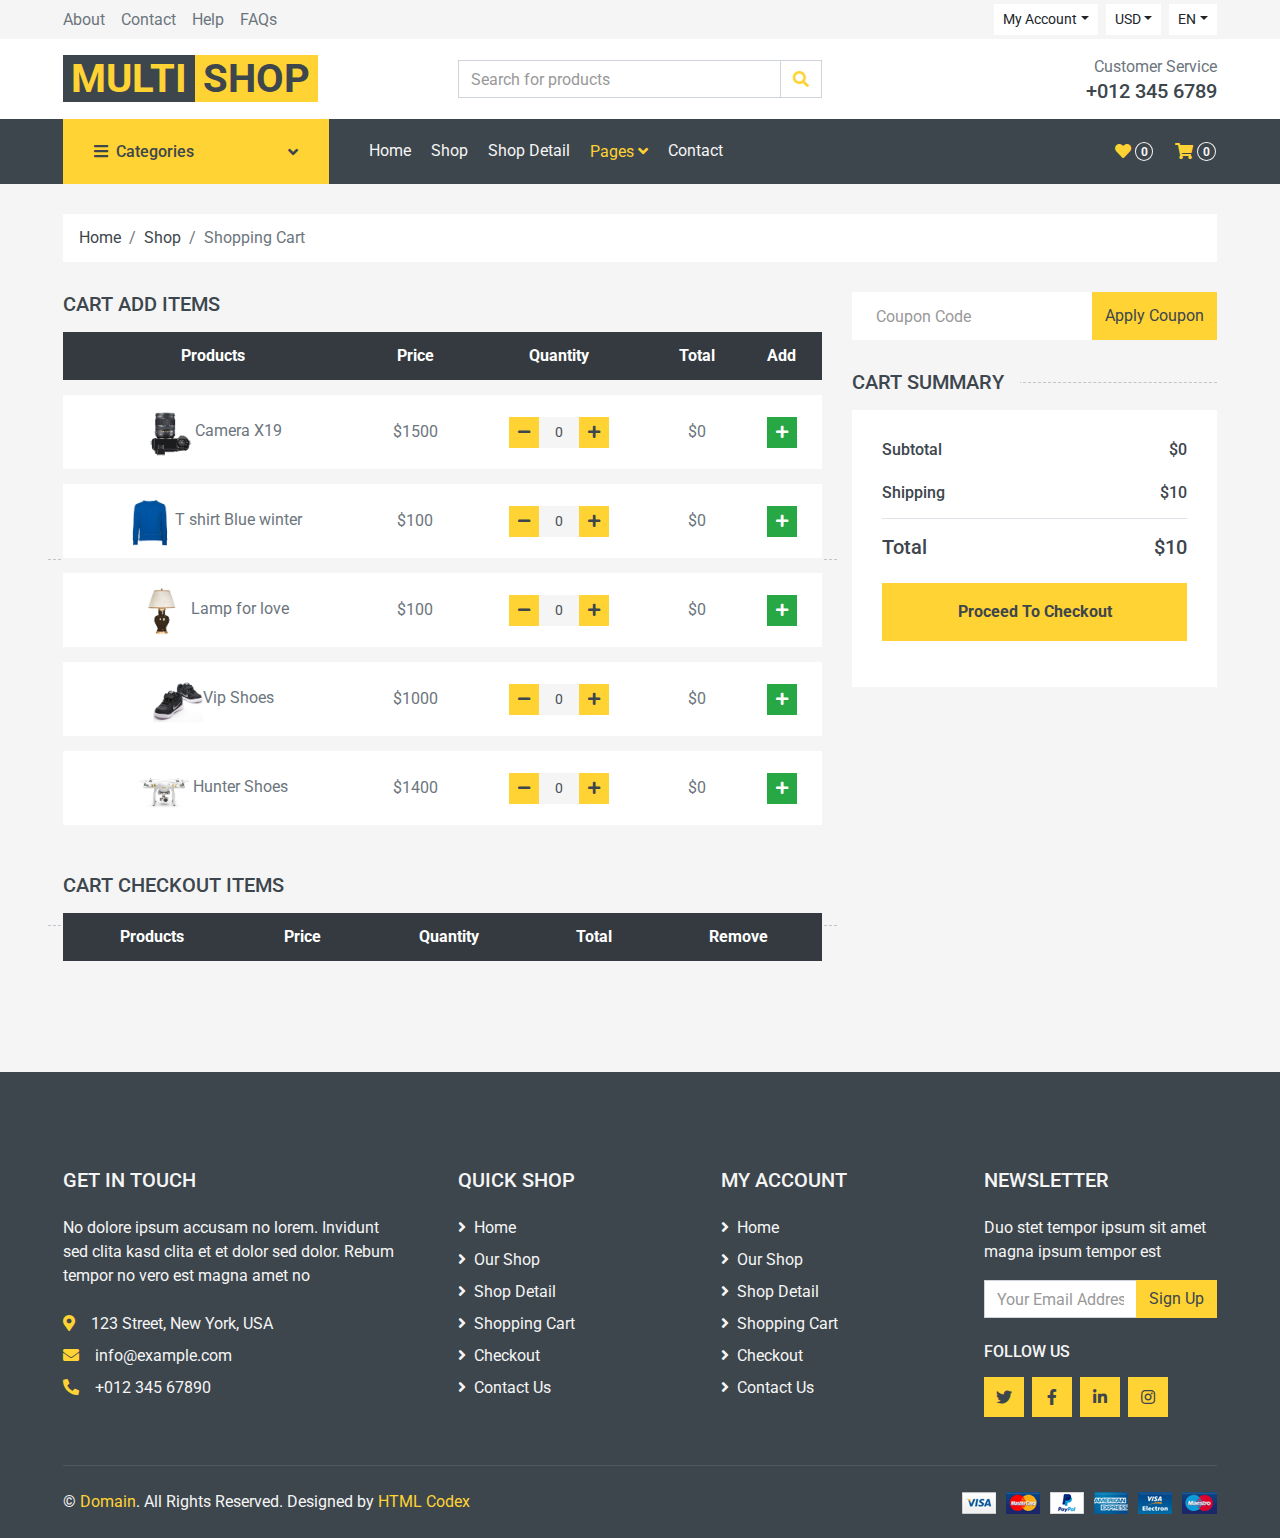
<file: cart.html>
<!DOCTYPE html>
<html lang="en">

<head>
    <meta charset="utf-8">
    <title>MultiShop - Online Shop Website Template</title>
    <meta content="width=device-width, initial-scale=1.0" name="viewport">
    <meta content="Free HTML Templates" name="keywords">
    <meta content="Free HTML Templates" name="description">

    <!-- Favicon -->
    <link href="img/favicon.ico" rel="icon">

    <!-- Google Web Fonts -->
    <link rel="preconnect" href="httpbtn btn-sm btn-successs://fonts.gstatic.com">
    <link href="https://fonts.googleapis.com/css2?family=Roboto:wght@400;500;700&display=swap" rel="stylesheet">

    <!-- Font Awesome -->
    <link href="https://cdnjs.cloudflare.com/ajax/libs/font-awesome/5.10.0/css/all.min.css" rel="stylesheet">

    <!-- Libraries Stylesheet -->
    <link href="lib/animate/animate.min.css" rel="stylesheet">
    <link href="lib/owlcarousel/assets/owl.carousel.min.css" rel="stylesheet">

    <!-- Customized Bootstrap Stylesheet -->
    <link href="css/style.css" rel="stylesheet">
</head>

<body>
    <!-- Topbar Start -->
    <div class="container-fluid">
        <div class="row bg-secondary py-1 px-xl-5">
            <div class="col-lg-6 d-none d-lg-block">
                <div class="d-inline-flex align-items-center h-100">
                    <a class="text-body mr-3" href="">About</a>
                    <a class="text-body mr-3" href="">Contact</a>
                    <a class="text-body mr-3" href="">Help</a>
                    <a class="text-body mr-3" href="">FAQs</a>
                </div>
            </div>
            <div class="col-lg-6 text-center text-lg-right">
                <div class="d-inline-flex align-items-center">
                    <div class="btn-group">
                        <button type="button" class="btn btn-sm btn-light dropdown-toggle" data-toggle="dropdown">My
                            Account</button>
                        <div class="dropdown-menu dropdown-menu-right">
                            <button class="dropdown-item" type="button">Sign in</button>
                            <button class="dropdown-item" type="button">Sign up</button>
                        </div>
                    </div>
                    <div class="btn-group mx-2">
                        <button type="button" class="btn btn-sm btn-light dropdown-toggle"
                            data-toggle="dropdown">USD</button>
                        <div class="dropdown-menu dropdown-menu-right">
                            <button class="dropdown-item" type="button">EUR</button>
                            <button class="dropdown-item" type="button">GBP</button>
                            <button class="dropdown-item" type="button">CAD</button>
                        </div>
                    </div>
                    <div class="btn-group">
                        <button type="button" class="btn btn-sm btn-light dropdown-toggle"
                            data-toggle="dropdown">EN</button>
                        <div class="dropdown-menu dropdown-menu-right">
                            <button class="dropdown-item" type="button">FR</button>
                            <button class="dropdown-item" type="button">AR</button>
                            <button class="dropdown-item" type="button">RU</button>
                        </div>
                    </div>
                </div>
                <div class="d-inline-flex align-items-center d-block d-lg-none">
                    <a href="" class="btn px-0 ml-2">
                        <i class="fas fa-heart text-dark"></i>
                        <span class="badge text-dark border border-dark rounded-circle"
                            style="padding-bottom: 2px;">0</span>
                    </a>
                    <a href="" class="btn px-0 ml-2">
                        <i class="fas fa-shopping-cart text-dark"></i>
                        <span class="badge text-dark border border-dark rounded-circle"
                            style="padding-bottom: 2px;">0</span>
                    </a>
                </div>
            </div>
        </div>
        <div class="row align-items-center bg-light py-3 px-xl-5 d-none d-lg-flex">
            <div class="col-lg-4">
                <a href="" class="text-decoration-none">
                    <span class="h1 text-uppercase text-primary bg-dark px-2">Multi</span>
                    <span class="h1 text-uppercase text-dark bg-primary px-2 ml-n1">Shop</span>
                </a>
            </div>
            <div class="col-lg-4 col-6 text-left">
                <form action="">
                    <div class="input-group">
                        <input type="text" class="form-control" placeholder="Search for products">
                        <div class="input-group-append">
                            <span class="input-group-text bg-transparent text-primary">
                                <i class="fa fa-search"></i>
                            </span>
                        </div>
                    </div>
                </form>
            </div>
            <div class="col-lg-4 col-6 text-right">
                <p class="m-0">Customer Service</p>
                <h5 class="m-0">+012 345 6789</h5>
            </div>
        </div>
    </div>
    <!-- Topbar End -->


    <!-- Navbar Start -->
    <div class="container-fluid bg-dark mb-30">
        <div class="row px-xl-5">
            <div class="col-lg-3 d-none d-lg-block">
                <a class="btn d-flex align-items-center justify-content-between bg-primary w-100" data-toggle="collapse"
                    href="#navbar-vertical" style="height: 65px; padding: 0 30px;">
                    <h6 class="text-dark m-0"><i class="fa fa-bars mr-2"></i>Categories</h6>
                    <i class="fa fa-angle-down text-dark"></i>
                </a>
                <nav class="collapse position-absolute navbar navbar-vertical navbar-light align-items-start p-0 bg-light"
                    id="navbar-vertical" style="width: calc(100% - 30px); z-index: 999;">
                    <div class="navbar-nav w-100">
                        <div class="nav-item dropdown dropright">
                            <a href="#" class="nav-link dropdown-toggle" data-toggle="dropdown">Dresses <i
                                    class="fa fa-angle-right float-right mt-1"></i></a>
                            <div class="dropdown-menu position-absolute rounded-0 border-0 m-0">
                                <a href="" class="dropdown-item">Men's Dresses</a>
                                <a href="" class="dropdown-item">Women's Dresses</a>
                                <a href="" class="dropdown-item">Baby's Dresses</a>
                            </div>
                        </div>
                        <a href="" class="nav-item nav-link">Shirts</a>
                        <a href="" class="nav-item nav-link">Jeans</a>
                        <a href="" class="nav-item nav-link">Swimwear</a>
                        <a href="" class="nav-item nav-link">Sleepwear</a>
                        <a href="" class="nav-item nav-link">Sportswear</a>
                        <a href="" class="nav-item nav-link">Jumpsuits</a>
                        <a href="" class="nav-item nav-link">Blazers</a>
                        <a href="" class="nav-item nav-link">Jackets</a>
                        <a href="" class="nav-item nav-link">Shoes</a>
                    </div>
                </nav>
            </div>
            <div class="col-lg-9">
                <nav class="navbar navbar-expand-lg bg-dark navbar-dark py-3 py-lg-0 px-0">
                    <a href="" class="text-decoration-none d-block d-lg-none">
                        <span class="h1 text-uppercase text-dark bg-light px-2">Multi</span>
                        <span class="h1 text-uppercase text-light bg-primary px-2 ml-n1">Shop</span>
                    </a>
                    <button type="button" class="navbar-toggler" data-toggle="collapse" data-target="#navbarCollapse">
                        <span class="navbar-toggler-icon"></span>
                    </button>
                    <div class="collapse navbar-collapse justify-content-between" id="navbarCollapse">
                        <div class="navbar-nav mr-auto py-0">
                            <a href="index.html" class="nav-item nav-link">Home</a>
                            <a href="shop.html" class="nav-item nav-link">Shop</a>
                            <a href="detail.html" class="nav-item nav-link">Shop Detail</a>
                            <div class="nav-item dropdown">
                                <a href="#" class="nav-link dropdown-toggle active" data-toggle="dropdown">Pages <i
                                        class="fa fa-angle-down mt-1"></i></a>
                                <div class="dropdown-menu bg-primary rounded-0 border-0 m-0">
                                    <a href="cart.html" class="dropdown-item active">Shopping Cart</a>
                                    <a href="checkout.html" class="dropdown-item">Checkout</a>
                                </div>
                            </div>
                            <a href="contact.html" class="nav-item nav-link">Contact</a>
                        </div>
                        <div class="navbar-nav ml-auto py-0 d-none d-lg-block">
                            <a href="" class="btn px-0">
                                <i class="fas fa-heart text-primary"></i>
                                <span class="badge text-secondary border border-secondary rounded-circle"
                                    style="padding-bottom: 2px;">0</span>
                            </a>
                            <a href="" class="btn px-0 ml-3">
                                <i class="fas fa-shopping-cart text-primary"></i>
                                <span class="badge text-secondary border border-secondary rounded-circle"
                                    style="padding-bottom: 2px;">0</span>
                            </a>
                        </div>
                    </div>
                </nav>
            </div>
        </div>
    </div>
    <!-- Navbar End -->


    <!-- Breadcrumb Start -->
    <div class="container-fluid">
        <div class="row px-xl-5">
            <div class="col-12">
                <nav class="breadcrumb bg-light mb-30">
                    <a class="breadcrumb-item text-dark" href="#">Home</a>
                    <a class="breadcrumb-item text-dark" href="#">Shop</a>
                    <span class="breadcrumb-item active">Shopping Cart</span>
                </nav>
            </div>
        </div>
    </div>
    <!-- Breadcrumb End -->


    <!-- Cart Start Add Item-->
    <div class="container-fluid">
        <div class="row px-xl-5">
            <div class="col-lg-8 table-responsive mb-5" id="tableAddCart">
                <h5 class="section-title text-uppercase mb-3">Cart Add Items</h5>
                <table class="table table-light table-borderless table-hover text-center mb-0">
                    <thead class="thead-dark">
                        <tr>
                            <th>Products</th>
                            <th>Price</th>
                            <th>Quantity</th>
                            <th>Total</th>
                            <th>Add</th>
                        </tr>
                    </thead>
                    <tbody class="align-middle">
                        <tr>
                            <td class="align-middle"><img src="img/product-1.jpg" alt="" style="width: 50px;">Camera X19
                            </td>
                            <td class="align-middle">$1500</td>
                            <td class="align-middle">
                                <div class="input-group quantity mx-auto" style="width: 100px;">
                                    <div class="input-group-btn">
                                        <button class="btn btn-sm btn-primary btn-minus">
                                            <i class="fa fa-minus"></i>
                                        </button>
                                    </div>
                                    <input type="text"
                                        class="form-control form-control-sm bg-secondary border-0 text-center"
                                        value="0">
                                    <div class="input-group-btn">
                                        <button class="btn btn-sm btn-primary btn-plus">
                                            <i class="fa fa-plus"></i>
                                        </button>
                                    </div>
                                </div>
                            </td>
                            <td class="align-middle">$0</td>
                            <td class="align-middle"><button class="btn btn-sm btn-success" onclick="addToCart(this)"><i
                                        class="fa fa-plus"></i></button></td>
                        </tr>

                        <tr>
                            <td class="align-middle"><img src="img/product-2.jpg" alt="" style="width: 50px;">T shirt
                                Blue winter</td>
                            <td class="align-middle">$100</td>
                            <td class="align-middle">
                                <div class="input-group quantity mx-auto" style="width: 100px;">
                                    <div class="input-group-btn">
                                        <button class="btn btn-sm btn-primary btn-minus">
                                            <i class="fa fa-minus"></i>
                                        </button>
                                    </div>
                                    <input type="text"
                                        class="form-control form-control-sm bg-secondary border-0 text-center"
                                        value="0">
                                    <div class="input-group-btn">
                                        <button class="btn btn-sm btn-primary btn-plus">
                                            <i class="fa fa-plus"></i>
                                        </button>
                                    </div>
                                </div>
                            </td>
                            <td class="align-middle">$0</td>
                            <td class="align-middle"><button class="btn btn-sm btn-success" onclick="addToCart(this)"><i
                                        class="fa fa-plus"></i></button>
                            </td>
                        </tr>
                        <tr>
                            <td class="align-middle"><img src="img/product-3.jpg" alt="" style="width: 50px;"> Lamp for
                                love</td>
                            <td class="align-middle">$100</td>
                            <td class="align-middle">
                                <div class="input-group quantity mx-auto" style="width: 100px;">
                                    <div class="input-group-btn">
                                        <button class="btn btn-sm btn-primary btn-minus">
                                            <i class="fa fa-minus"></i>
                                        </button>
                                    </div>
                                    <input type="text"
                                        class="form-control form-control-sm bg-secondary border-0 text-center"
                                        value="0">
                                    <div class="input-group-btn">
                                        <button class="btn btn-sm btn-primary btn-plus">
                                            <i class="fa fa-plus"></i>
                                        </button>
                                    </div>
                                </div>
                            </td>
                            <td class="align-middle">$0</td>
                            <td class="align-middle"><button class="btn btn-sm btn-success" onclick="addToCart(this)"><i
                                        class="fa fa-plus"></i></button></td>
                        </tr>
                        <tr>
                            <td class="align-middle"><img src="img/product-4.jpg" alt="" style="width: 50px;">Vip Shoes
                            </td>
                            <td class="align-middle">$1000</td>
                            <td class="align-middle">
                                <div class="input-group quantity mx-auto" style="width: 100px;">
                                    <div class="input-group-btn">
                                        <button class="btn btn-sm btn-primary btn-minus">
                                            <i class="fa fa-minus"></i>
                                        </button>
                                    </div>
                                    <input type="text"
                                        class="form-control form-control-sm bg-secondary border-0 text-center"
                                        value="0">
                                    <div class="input-group-btn">
                                        <button class="btn btn-sm btn-primary btn-plus">
                                            <i class="fa fa-plus"></i>
                                        </button>
                                    </div>
                                </div>
                            </td>
                            <td class="align-middle">$0</td>
                            <td class="align-middle"><button class="btn btn-sm btn-success" onclick="addToCart(this)"><i
                                        class="fa fa-plus"></i></button></td>
                        </tr>
                        <tr>
                            <td class="align-middle"><img src="img/product-5.jpg" alt="" style="width: 50px;"> Hunter
                                Shoes</td>
                            <td class="align-middle">$1400</td>
                            <td class="align-middle">
                                <div class="input-group quantity mx-auto" style="width: 100px;">
                                    <div class="input-group-btn">
                                        <button class="btn btn-sm btn-primary btn-minus">
                                            <i class="fa fa-minus"></i>
                                        </button>
                                    </div>
                                    <input type="text"
                                        class="form-control form-control-sm bg-secondary border-0 text-center"
                                        value="0">
                                    <div class="input-group-btn">
                                        <button class="btn btn-sm btn-primary btn-plus">
                                            <i class="fa fa-plus"></i>
                                        </button>
                                    </div>
                                </div>
                            </td>
                            <td class="align-middle">$0</td>
                            <td class="align-middle"><button class="btn btn-sm btn-success" onclick="addToCart(this)"><i
                                        class="fa fa-plus"></i></button></td>
                        </tr>
                    </tbody>
                </table>
            </div>
            <div class="col-lg-4">
                <form class="mb-30" action="">
                    <div class="input-group">
                        <input type="text" class="form-control border-0 p-4" placeholder="Coupon Code">
                        <div class="input-group-append">
                            <button class="btn btn-primary">Apply Coupon</button>
                        </div>
                    </div>
                </form>
                <h5 class="section-title position-relative text-uppercase mb-3"><span class="bg-secondary pr-3">Cart
                        Summary</span></h5>
                <div class="bg-light p-30 mb-5">
                    <div class="border-bottom pb-2">
                        <div class="d-flex justify-content-between mb-3">
                            <h6>Subtotal</h6>
                            <h6 id="subTotal" onchange="getFinalTotal()">$0</h6>
                        </div>
                        <div class="d-flex justify-content-between">
                            <h6 class="font-weight-medium">Shipping</h6>
                            <h6 id="shippingFee" class="font-weight-medium">$10</h6>
                        </div>
                    </div>
                    <div class="pt-2">
                        <div class="d-flex justify-content-between mt-2">
                            <h5>Total</h5>
                            <h5 id="finalTotal">$10</h5>
                        </div>
                        <button class="btn btn-block btn-primary font-weight-bold my-3 py-3"
                            onclick="showModal()">Proceed To
                            Checkout</button>
                    </div>
                </div>
            </div>

            <div class="col-lg-8 table-responsive mb-5" id="tableRemoveCart">
                <h5 class="section-title text-uppercase mb-3">Cart Checkout Items</h5>
                <table class="table table-light table-borderless table-hover text-center mb-0">
                    <thead class="thead-dark">
                        <tr>
                            <th>Products</th>
                            <th>Price</th>
                            <th>Quantity</th>
                            <th>Total</th>
                            <th>Remove</th>
                        </tr>
                    </thead>
                    <tbody class="align-middle">
                    </tbody>
                </table>
            </div>
        </div>
    </div>
    <!-- Cart End Add Item-->

    <!-- Cart checkout start -->

    <!-- Cart checkout end -->

    <!-- Footer Start -->
    <div class="container-fluid bg-dark text-secondary mt-5 pt-5">
        <div class="row px-xl-5 pt-5">
            <div class="col-lg-4 col-md-12 mb-5 pr-3 pr-xl-5">
                <h5 class="text-secondary text-uppercase mb-4">Get In Touch</h5>
                <p class="mb-4">No dolore ipsum accusam no lorem. Invidunt sed clita kasd clita et et dolor sed dolor.
                    Rebum tempor no vero est magna amet no</p>
                <p class="mb-2"><i class="fa fa-map-marker-alt text-primary mr-3"></i>123 Street, New York, USA</p>
                <p class="mb-2"><i class="fa fa-envelope text-primary mr-3"></i>info@example.com</p>
                <p class="mb-0"><i class="fa fa-phone-alt text-primary mr-3"></i>+012 345 67890</p>
            </div>
            <div class="col-lg-8 col-md-12">
                <div class="row">
                    <div class="col-md-4 mb-5">
                        <h5 class="text-secondary text-uppercase mb-4">Quick Shop</h5>
                        <div class="d-flex flex-column justify-content-start">
                            <a class="text-secondary mb-2" href="#"><i class="fa fa-angle-right mr-2"></i>Home</a>
                            <a class="text-secondary mb-2" href="#"><i class="fa fa-angle-right mr-2"></i>Our Shop</a>
                            <a class="text-secondary mb-2" href="#"><i class="fa fa-angle-right mr-2"></i>Shop
                                Detail</a>
                            <a class="text-secondary mb-2" href="#"><i class="fa fa-angle-right mr-2"></i>Shopping
                                Cart</a>
                            <a class="text-secondary mb-2" href="#"><i class="fa fa-angle-right mr-2"></i>Checkout</a>
                            <a class="text-secondary" href="#"><i class="fa fa-angle-right mr-2"></i>Contact Us</a>
                        </div>
                    </div>
                    <div class="col-md-4 mb-5">
                        <h5 class="text-secondary text-uppercase mb-4">My Account</h5>
                        <div class="d-flex flex-column justify-content-start">
                            <a class="text-secondary mb-2" href="#"><i class="fa fa-angle-right mr-2"></i>Home</a>
                            <a class="text-secondary mb-2" href="#"><i class="fa fa-angle-right mr-2"></i>Our Shop</a>
                            <a class="text-secondary mb-2" href="#"><i class="fa fa-angle-right mr-2"></i>Shop
                                Detail</a>
                            <a class="text-secondary mb-2" href="#"><i class="fa fa-angle-right mr-2"></i>Shopping
                                Cart</a>
                            <a class="text-secondary mb-2" href="#"><i class="fa fa-angle-right mr-2"></i>Checkout</a>
                            <a class="text-secondary" href="#"><i class="fa fa-angle-right mr-2"></i>Contact Us</a>
                        </div>
                    </div>
                    <div class="col-md-4 mb-5">
                        <h5 class="text-secondary text-uppercase mb-4">Newsletter</h5>
                        <p>Duo stet tempor ipsum sit amet magna ipsum tempor est</p>
                        <form action="">
                            <div class="input-group">
                                <input type="text" class="form-control" placeholder="Your Email Address">
                                <div class="input-group-append">
                                    <button class="btn btn-primary">Sign Up</button>
                                </div>
                            </div>
                        </form>
                        <h6 class="text-secondary text-uppercase mt-4 mb-3">Follow Us</h6>
                        <div class="d-flex">
                            <a class="btn btn-primary btn-square mr-2" href="#"><i class="fab fa-twitter"></i></a>
                            <a class="btn btn-primary btn-square mr-2" href="#"><i class="fab fa-facebook-f"></i></a>
                            <a class="btn btn-primary btn-square mr-2" href="#"><i class="fab fa-linkedin-in"></i></a>
                            <a class="btn btn-primary btn-square" href="#"><i class="fab fa-instagram"></i></a>
                        </div>
                    </div>
                </div>
            </div>
        </div>


        <div class="row border-top mx-xl-5 py-4" style="border-color: rgba(256, 256, 256, .1) !important;">
            <div class="col-md-6 px-xl-0">
                <p class="mb-md-0 text-center text-md-left text-secondary">
                    &copy; <a class="text-primary" href="#">Domain</a>. All Rights Reserved. Designed
                    by
                    <a class="text-primary" href="https://htmlcodex.com">HTML Codex</a>
                </p>
            </div>
            <div class="col-md-6 px-xl-0 text-center text-md-right">
                <img class="img-fluid" src="img/payments.png" alt="">
            </div>
        </div>
    </div>
    <!-- Footer End -->




    <!-- Back to Top -->
    <a href="#" class="btn btn-primary back-to-top"><i class="fa fa-angle-double-up"></i></a>

    <div class="modal" tabindex="-1" role="dialog">
        <div class="modal-dialog" role="document">
            <div class="modal-content">
                <div class="modal-header bg-success text-white">
                    <h5 class="modal-title">Thank you for visiting our webiste</h5>
                    <button type="button" class="close" data-dismiss="modal" aria-label="Close" onclick="closeModal()">
                        <span aria-hidden="true">&times;</span>
                    </button>
                </div>
                <div class="modal-body">
                    <p>Have a nice day!</p>
                </div>
                <div class="modal-footer">
                    <!-- <button type="button" class="btn btn-primary">Save changes</button> -->
                    <button type="button" class="btn btn-secondary" data-dismiss="modal"
                        onclick="closeModal()">Close</button>


                </div>
            </div>
        </div>
    </div>


    <!-- Modal checkout -->


    <!-- JavaScript Libraries -->
    <script src="https://code.jquery.com/jquery-3.4.1.min.js"></script>
    <script src="https://stackpath.bootstrapcdn.com/bootstrap/4.4.1/js/bootstrap.bundle.min.js"></script>
    <script src="lib/easing/easing.min.js"></script>
    <script src="lib/owlcarousel/owl.carousel.min.js"></script>

    <!-- Contact Javascript File -->
    <script src="mail/jqBootstrapValidation.min.js"></script>
    <script src="mail/contact.js"></script>

    <!-- Template Javascript -->
    <script src="js/asm_gd2.js"></script>
    <script src="js/cart.js"></script>

</body>

</html>
</file>
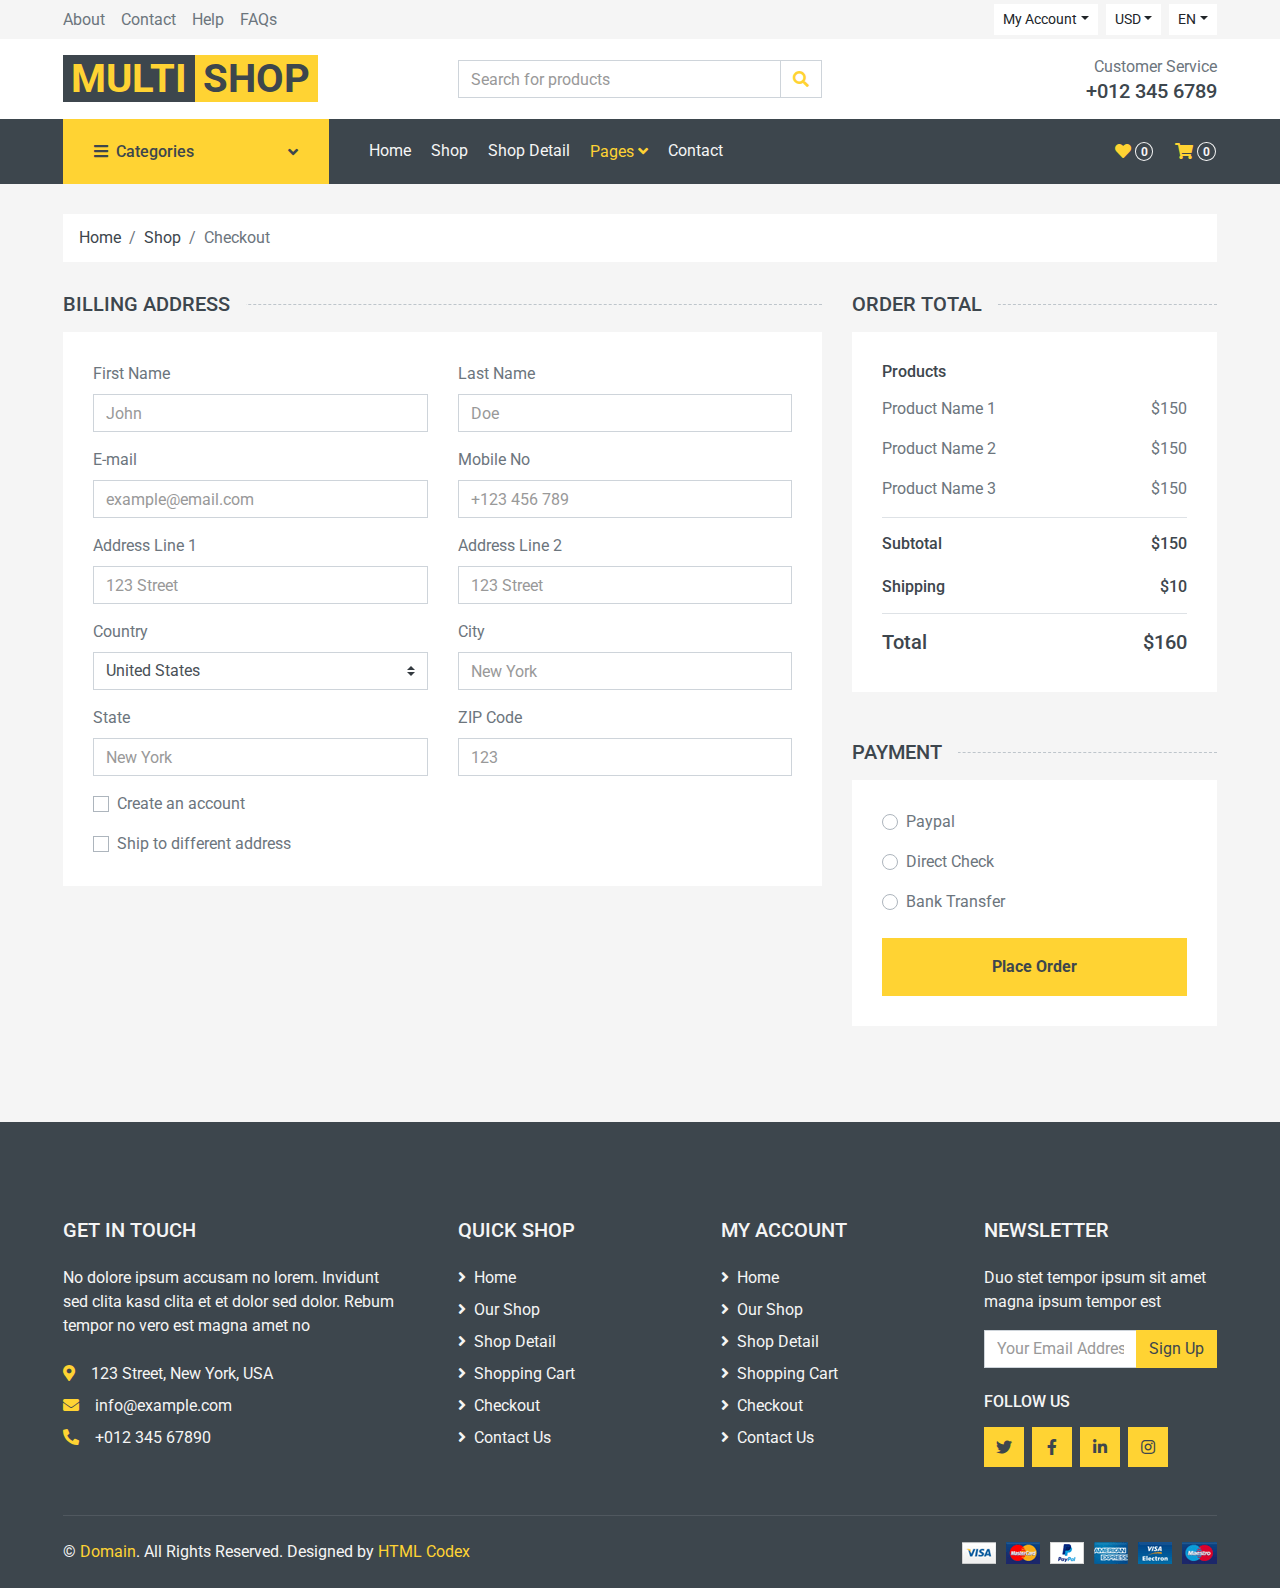
<file: checkout.html>
<!DOCTYPE html>
<html lang="en">

<head>
    <meta charset="utf-8">
    <title>MultiShop - Online Shop Website Template</title>
    <meta content="width=device-width, initial-scale=1.0" name="viewport">
    <meta content="Free HTML Templates" name="keywords">
    <meta content="Free HTML Templates" name="description">

    <!-- Favicon -->
    <link href="img/favicon.ico" rel="icon">

    <!-- Google Web Fonts -->
    <link rel="preconnect" href="https://fonts.gstatic.com">
    <link href="https://fonts.googleapis.com/css2?family=Roboto:wght@400;500;700&display=swap" rel="stylesheet">

    <!-- Font Awesome -->
    <link href="https://cdnjs.cloudflare.com/ajax/libs/font-awesome/5.10.0/css/all.min.css" rel="stylesheet">

    <!-- Libraries Stylesheet -->
    <link href="lib/animate/animate.min.css" rel="stylesheet">
    <link href="lib/owlcarousel/assets/owl.carousel.min.css" rel="stylesheet">

    <!-- Customized Bootstrap Stylesheet -->
    <link href="css/style.css" rel="stylesheet">
</head>

<body>
    <!-- Topbar Start -->
    <div class="container-fluid">
        <div class="row bg-secondary py-1 px-xl-5">
            <div class="col-lg-6 d-none d-lg-block">
                <div class="d-inline-flex align-items-center h-100">
                    <a class="text-body mr-3" href="">About</a>
                    <a class="text-body mr-3" href="">Contact</a>
                    <a class="text-body mr-3" href="">Help</a>
                    <a class="text-body mr-3" href="">FAQs</a>
                </div>
            </div>
            <div class="col-lg-6 text-center text-lg-right">
                <div class="d-inline-flex align-items-center">
                    <div class="btn-group">
                        <button type="button" class="btn btn-sm btn-light dropdown-toggle" data-toggle="dropdown">My
                            Account</button>
                        <div class="dropdown-menu dropdown-menu-right">
                            <button class="dropdown-item" type="button">Sign in</button>
                            <button class="dropdown-item" type="button">Sign up</button>
                        </div>
                    </div>
                    <div class="btn-group mx-2">
                        <button type="button" class="btn btn-sm btn-light dropdown-toggle"
                            data-toggle="dropdown">USD</button>
                        <div class="dropdown-menu dropdown-menu-right">
                            <button class="dropdown-item" type="button">EUR</button>
                            <button class="dropdown-item" type="button">GBP</button>
                            <button class="dropdown-item" type="button">CAD</button>
                        </div>
                    </div>
                    <div class="btn-group">
                        <button type="button" class="btn btn-sm btn-light dropdown-toggle"
                            data-toggle="dropdown">EN</button>
                        <div class="dropdown-menu dropdown-menu-right">
                            <button class="dropdown-item" type="button">FR</button>
                            <button class="dropdown-item" type="button">AR</button>
                            <button class="dropdown-item" type="button">RU</button>
                        </div>
                    </div>
                </div>
                <div class="d-inline-flex align-items-center d-block d-lg-none">
                    <a href="" class="btn px-0 ml-2">
                        <i class="fas fa-heart text-dark"></i>
                        <span class="badge text-dark border border-dark rounded-circle"
                            style="padding-bottom: 2px;">0</span>
                    </a>
                    <a href="" class="btn px-0 ml-2">
                        <i class="fas fa-shopping-cart text-dark"></i>
                        <span class="badge text-dark border border-dark rounded-circle"
                            style="padding-bottom: 2px;">0</span>
                    </a>
                </div>
            </div>
        </div>
        <div class="row align-items-center bg-light py-3 px-xl-5 d-none d-lg-flex">
            <div class="col-lg-4">
                <a href="" class="text-decoration-none">
                    <span class="h1 text-uppercase text-primary bg-dark px-2">Multi</span>
                    <span class="h1 text-uppercase text-dark bg-primary px-2 ml-n1">Shop</span>
                </a>
            </div>
            <div class="col-lg-4 col-6 text-left">
                <form action="">
                    <div class="input-group">
                        <input type="text" class="form-control" placeholder="Search for products">
                        <div class="input-group-append">
                            <span class="input-group-text bg-transparent text-primary">
                                <i class="fa fa-search"></i>
                            </span>
                        </div>
                    </div>
                </form>
            </div>
            <div class="col-lg-4 col-6 text-right">
                <p class="m-0">Customer Service</p>
                <h5 class="m-0">+012 345 6789</h5>
            </div>
        </div>
    </div>
    <!-- Topbar End -->


    <!-- Navbar Start -->
    <div class="container-fluid bg-dark mb-30">
        <div class="row px-xl-5">
            <div class="col-lg-3 d-none d-lg-block">
                <a class="btn d-flex align-items-center justify-content-between bg-primary w-100" data-toggle="collapse"
                    href="#navbar-vertical" style="height: 65px; padding: 0 30px;">
                    <h6 class="text-dark m-0"><i class="fa fa-bars mr-2"></i>Categories</h6>
                    <i class="fa fa-angle-down text-dark"></i>
                </a>
                <nav class="collapse position-absolute navbar navbar-vertical navbar-light align-items-start p-0 bg-light"
                    id="navbar-vertical" style="width: calc(100% - 30px); z-index: 999;">
                    <div class="navbar-nav w-100">
                        <div class="nav-item dropdown dropright">
                            <a href="#" class="nav-link dropdown-toggle" data-toggle="dropdown">Dresses <i
                                    class="fa fa-angle-right float-right mt-1"></i></a>
                            <div class="dropdown-menu position-absolute rounded-0 border-0 m-0">
                                <a href="" class="dropdown-item">Men's Dresses</a>
                                <a href="" class="dropdown-item">Women's Dresses</a>
                                <a href="" class="dropdown-item">Baby's Dresses</a>
                            </div>
                        </div>
                        <a href="" class="nav-item nav-link">Shirts</a>
                        <a href="" class="nav-item nav-link">Jeans</a>
                        <a href="" class="nav-item nav-link">Swimwear</a>
                        <a href="" class="nav-item nav-link">Sleepwear</a>
                        <a href="" class="nav-item nav-link">Sportswear</a>
                        <a href="" class="nav-item nav-link">Jumpsuits</a>
                        <a href="" class="nav-item nav-link">Blazers</a>
                        <a href="" class="nav-item nav-link">Jackets</a>
                        <a href="" class="nav-item nav-link">Shoes</a>
                    </div>
                </nav>
            </div>
            <div class="col-lg-9">
                <nav class="navbar navbar-expand-lg bg-dark navbar-dark py-3 py-lg-0 px-0">
                    <a href="" class="text-decoration-none d-block d-lg-none">
                        <span class="h1 text-uppercase text-dark bg-light px-2">Multi</span>
                        <span class="h1 text-uppercase text-light bg-primary px-2 ml-n1">Shop</span>
                    </a>
                    <button type="button" class="navbar-toggler" data-toggle="collapse" data-target="#navbarCollapse">
                        <span class="navbar-toggler-icon"></span>
                    </button>
                    <div class="collapse navbar-collapse justify-content-between" id="navbarCollapse">
                        <div class="navbar-nav mr-auto py-0">
                            <a href="index.html" class="nav-item nav-link">Home</a>
                            <a href="shop.html" class="nav-item nav-link">Shop</a>
                            <a href="detail.html" class="nav-item nav-link">Shop Detail</a>
                            <div class="nav-item dropdown">
                                <a href="#" class="nav-link dropdown-toggle active" data-toggle="dropdown">Pages <i
                                        class="fa fa-angle-down mt-1"></i></a>
                                <div class="dropdown-menu bg-primary rounded-0 border-0 m-0">
                                    <a href="cart.html" class="dropdown-item">Shopping Cart</a>
                                    <a href="checkout.html" class="dropdown-item active">Checkout</a>
                                </div>
                            </div>
                            <a href="contact.html" class="nav-item nav-link">Contact</a>
                        </div>
                        <div class="navbar-nav ml-auto py-0 d-none d-lg-block">
                            <a href="" class="btn px-0">
                                <i class="fas fa-heart text-primary"></i>
                                <span class="badge text-secondary border border-secondary rounded-circle"
                                    style="padding-bottom: 2px;">0</span>
                            </a>
                            <a href="" class="btn px-0 ml-3">
                                <i class="fas fa-shopping-cart text-primary"></i>
                                <span class="badge text-secondary border border-secondary rounded-circle"
                                    style="padding-bottom: 2px;">0</span>
                            </a>
                        </div>
                    </div>
                </nav>
            </div>
        </div>
    </div>
    <!-- Navbar End -->


    <!-- Breadcrumb Start -->
    <div class="container-fluid">
        <div class="row px-xl-5">
            <div class="col-12">
                <nav class="breadcrumb bg-light mb-30">
                    <a class="breadcrumb-item text-dark" href="#">Home</a>
                    <a class="breadcrumb-item text-dark" href="#">Shop</a>
                    <span class="breadcrumb-item active">Checkout</span>
                </nav>
            </div>
        </div>
    </div>
    <!-- Breadcrumb End -->


    <!-- Checkout Start -->
    <div class="container-fluid">
        <div class="row px-xl-5">
            <div class="col-lg-8">
                <h5 class="section-title position-relative text-uppercase mb-3"><span class="bg-secondary pr-3">Billing
                        Address</span></h5>
                <div class="bg-light p-30 mb-5">
                    <div class="row">
                        <div class="col-md-6 form-group">
                            <label>First Name</label>
                            <input class="form-control" type="text" placeholder="John">
                        </div>
                        <div class="col-md-6 form-group">
                            <label>Last Name</label>
                            <input class="form-control" type="text" placeholder="Doe">
                        </div>
                        <div class="col-md-6 form-group">
                            <label>E-mail</label>
                            <input class="form-control" type="text" placeholder="example@email.com">
                        </div>
                        <div class="col-md-6 form-group">
                            <label>Mobile No</label>
                            <input class="form-control" type="text" placeholder="+123 456 789">
                        </div>
                        <div class="col-md-6 form-group">
                            <label>Address Line 1</label>
                            <input class="form-control" type="text" placeholder="123 Street">
                        </div>
                        <div class="col-md-6 form-group">
                            <label>Address Line 2</label>
                            <input class="form-control" type="text" placeholder="123 Street">
                        </div>
                        <div class="col-md-6 form-group">
                            <label>Country</label>
                            <select class="custom-select">
                                <option selected>United States</option>
                                <option>Afghanistan</option>
                                <option>Albania</option>
                                <option>Algeria</option>
                            </select>
                        </div>
                        <div class="col-md-6 form-group">
                            <label>City</label>
                            <input class="form-control" type="text" placeholder="New York">
                        </div>
                        <div class="col-md-6 form-group">
                            <label>State</label>
                            <input class="form-control" type="text" placeholder="New York">
                        </div>
                        <div class="col-md-6 form-group">
                            <label>ZIP Code</label>
                            <input class="form-control" type="text" placeholder="123">
                        </div>
                        <div class="col-md-12 form-group">
                            <div class="custom-control custom-checkbox">
                                <input type="checkbox" class="custom-control-input" id="newaccount">
                                <label class="custom-control-label" for="newaccount">Create an account</label>
                            </div>
                        </div>
                        <div class="col-md-12">
                            <div class="custom-control custom-checkbox">
                                <input type="checkbox" class="custom-control-input" id="shipto">
                                <label class="custom-control-label" for="shipto" data-toggle="collapse"
                                    data-target="#shipping-address">Ship to different address</label>
                            </div>
                        </div>
                    </div>
                </div>
                <div class="collapse mb-5" id="shipping-address">
                    <h5 class="section-title position-relative text-uppercase mb-3"><span
                            class="bg-secondary pr-3">Shipping Address</span></h5>
                    <div class="bg-light p-30">
                        <div class="row">
                            <div class="col-md-6 form-group">
                                <label>First Name</label>
                                <input class="form-control" type="text" placeholder="John">
                            </div>
                            <div class="col-md-6 form-group">
                                <label>Last Name</label>
                                <input class="form-control" type="text" placeholder="Doe">
                            </div>
                            <div class="col-md-6 form-group">
                                <label>E-mail</label>
                                <input class="form-control" type="text" placeholder="example@email.com">
                            </div>
                            <div class="col-md-6 form-group">
                                <label>Mobile No</label>
                                <input class="form-control" type="text" placeholder="+123 456 789">
                            </div>
                            <div class="col-md-6 form-group">
                                <label>Address Line 1</label>
                                <input class="form-control" type="text" placeholder="123 Street">
                            </div>
                            <div class="col-md-6 form-group">
                                <label>Address Line 2</label>
                                <input class="form-control" type="text" placeholder="123 Street">
                            </div>
                            <div class="col-md-6 form-group">
                                <label>Country</label>
                                <select class="custom-select">
                                    <option selected>United States</option>
                                    <option>Afghanistan</option>
                                    <option>Albania</option>
                                    <option>Algeria</option>
                                </select>
                            </div>
                            <div class="col-md-6 form-group">
                                <label>City</label>
                                <input class="form-control" type="text" placeholder="New York">
                            </div>
                            <div class="col-md-6 form-group">
                                <label>State</label>
                                <input class="form-control" type="text" placeholder="New York">
                            </div>
                            <div class="col-md-6 form-group">
                                <label>ZIP Code</label>
                                <input class="form-control" type="text" placeholder="123">
                            </div>
                        </div>
                    </div>
                </div>
            </div>
            <div class="col-lg-4">
                <h5 class="section-title position-relative text-uppercase mb-3"><span class="bg-secondary pr-3">Order
                        Total</span></h5>
                <div class="bg-light p-30 mb-5">
                    <div class="border-bottom">
                        <h6 class="mb-3">Products</h6>
                        <div class="d-flex justify-content-between">
                            <p>Product Name 1</p>
                            <p>$150</p>
                        </div>
                        <div class="d-flex justify-content-between">
                            <p>Product Name 2</p>
                            <p>$150</p>
                        </div>
                        <div class="d-flex justify-content-between">
                            <p>Product Name 3</p>
                            <p>$150</p>
                        </div>
                    </div>
                    <div class="border-bottom pt-3 pb-2">
                        <div class="d-flex justify-content-between mb-3">
                            <h6>Subtotal</h6>
                            <h6>$150</h6>
                        </div>
                        <div class="d-flex justify-content-between">
                            <h6 class="font-weight-medium">Shipping</h6>
                            <h6 class="font-weight-medium">$10</h6>
                        </div>
                    </div>
                    <div class="pt-2">
                        <div class="d-flex justify-content-between mt-2">
                            <h5>Total</h5>
                            <h5>$160</h5>
                        </div>
                    </div>
                </div>
                <div class="mb-5">
                    <h5 class="section-title position-relative text-uppercase mb-3"><span
                            class="bg-secondary pr-3">Payment</span></h5>
                    <div class="bg-light p-30">
                        <div class="form-group">
                            <div class="custom-control custom-radio">
                                <input type="radio" class="custom-control-input" name="payment" id="paypal">
                                <label class="custom-control-label" for="paypal">Paypal</label>
                            </div>
                        </div>
                        <div class="form-group">
                            <div class="custom-control custom-radio">
                                <input type="radio" class="custom-control-input" name="payment" id="directcheck">
                                <label class="custom-control-label" for="directcheck">Direct Check</label>
                            </div>
                        </div>
                        <div class="form-group mb-4">
                            <div class="custom-control custom-radio">
                                <input type="radio" class="custom-control-input" name="payment" id="banktransfer">
                                <label class="custom-control-label" for="banktransfer">Bank Transfer</label>
                            </div>
                        </div>
                        <button class="btn btn-block btn-primary font-weight-bold py-3">Place Order</button>
                    </div>
                </div>
            </div>
        </div>
    </div>
    <!-- Checkout End -->


    <!-- Footer Start -->
    <div class="container-fluid bg-dark text-secondary mt-5 pt-5">
        <div class="row px-xl-5 pt-5">
            <div class="col-lg-4 col-md-12 mb-5 pr-3 pr-xl-5">
                <h5 class="text-secondary text-uppercase mb-4">Get In Touch</h5>
                <p class="mb-4">No dolore ipsum accusam no lorem. Invidunt sed clita kasd clita et et dolor sed dolor.
                    Rebum tempor no vero est magna amet no</p>
                <p class="mb-2"><i class="fa fa-map-marker-alt text-primary mr-3"></i>123 Street, New York, USA</p>
                <p class="mb-2"><i class="fa fa-envelope text-primary mr-3"></i>info@example.com</p>
                <p class="mb-0"><i class="fa fa-phone-alt text-primary mr-3"></i>+012 345 67890</p>
            </div>
            <div class="col-lg-8 col-md-12">
                <div class="row">
                    <div class="col-md-4 mb-5">
                        <h5 class="text-secondary text-uppercase mb-4">Quick Shop</h5>
                        <div class="d-flex flex-column justify-content-start">
                            <a class="text-secondary mb-2" href="#"><i class="fa fa-angle-right mr-2"></i>Home</a>
                            <a class="text-secondary mb-2" href="#"><i class="fa fa-angle-right mr-2"></i>Our Shop</a>
                            <a class="text-secondary mb-2" href="#"><i class="fa fa-angle-right mr-2"></i>Shop
                                Detail</a>
                            <a class="text-secondary mb-2" href="#"><i class="fa fa-angle-right mr-2"></i>Shopping
                                Cart</a>
                            <a class="text-secondary mb-2" href="#"><i class="fa fa-angle-right mr-2"></i>Checkout</a>
                            <a class="text-secondary" href="#"><i class="fa fa-angle-right mr-2"></i>Contact Us</a>
                        </div>
                    </div>
                    <div class="col-md-4 mb-5">
                        <h5 class="text-secondary text-uppercase mb-4">My Account</h5>
                        <div class="d-flex flex-column justify-content-start">
                            <a class="text-secondary mb-2" href="#"><i class="fa fa-angle-right mr-2"></i>Home</a>
                            <a class="text-secondary mb-2" href="#"><i class="fa fa-angle-right mr-2"></i>Our Shop</a>
                            <a class="text-secondary mb-2" href="#"><i class="fa fa-angle-right mr-2"></i>Shop
                                Detail</a>
                            <a class="text-secondary mb-2" href="#"><i class="fa fa-angle-right mr-2"></i>Shopping
                                Cart</a>
                            <a class="text-secondary mb-2" href="#"><i class="fa fa-angle-right mr-2"></i>Checkout</a>
                            <a class="text-secondary" href="#"><i class="fa fa-angle-right mr-2"></i>Contact Us</a>
                        </div>
                    </div>
                    <div class="col-md-4 mb-5">
                        <h5 class="text-secondary text-uppercase mb-4">Newsletter</h5>
                        <p>Duo stet tempor ipsum sit amet magna ipsum tempor est</p>
                        <form action="">
                            <div class="input-group">
                                <input type="text" class="form-control" placeholder="Your Email Address">
                                <div class="input-group-append">
                                    <button class="btn btn-primary">Sign Up</button>
                                </div>
                            </div>
                        </form>
                        <h6 class="text-secondary text-uppercase mt-4 mb-3">Follow Us</h6>
                        <div class="d-flex">
                            <a class="btn btn-primary btn-square mr-2" href="#"><i class="fab fa-twitter"></i></a>
                            <a class="btn btn-primary btn-square mr-2" href="#"><i class="fab fa-facebook-f"></i></a>
                            <a class="btn btn-primary btn-square mr-2" href="#"><i class="fab fa-linkedin-in"></i></a>
                            <a class="btn btn-primary btn-square" href="#"><i class="fab fa-instagram"></i></a>
                        </div>
                    </div>
                </div>
            </div>
        </div>
        <div class="row border-top mx-xl-5 py-4" style="border-color: rgba(256, 256, 256, .1) !important;">
            <div class="col-md-6 px-xl-0">
                <p class="mb-md-0 text-center text-md-left text-secondary">
                    &copy; <a class="text-primary" href="#">Domain</a>. All Rights Reserved. Designed
                    by
                    <a class="text-primary" href="https://htmlcodex.com">HTML Codex</a>
                </p>
            </div>
            <div class="col-md-6 px-xl-0 text-center text-md-right">
                <img class="img-fluid" src="img/payments.png" alt="">
            </div>
        </div>
    </div>
    <!-- Footer End -->


    <!-- Back to Top -->
    <a href="#" class="btn btn-primary back-to-top"><i class="fa fa-angle-double-up"></i></a>


    <!-- JavaScript Libraries -->
    <script src="https://code.jquery.com/jquery-3.4.1.min.js"></script>
    <script src="https://stackpath.bootstrapcdn.com/bootstrap/4.4.1/js/bootstrap.bundle.min.js"></script>
    <script src="lib/easing/easing.min.js"></script>
    <script src="lib/owlcarousel/owl.carousel.min.js"></script>

    <!-- Contact Javascript File -->
    <script src="mail/jqBootstrapValidation.min.js"></script>
    <script src="mail/contact.js"></script>

    <!-- Template Javascript -->
    <script src="js/asm_gd2.js"></script>
</body>

</html>
</file>
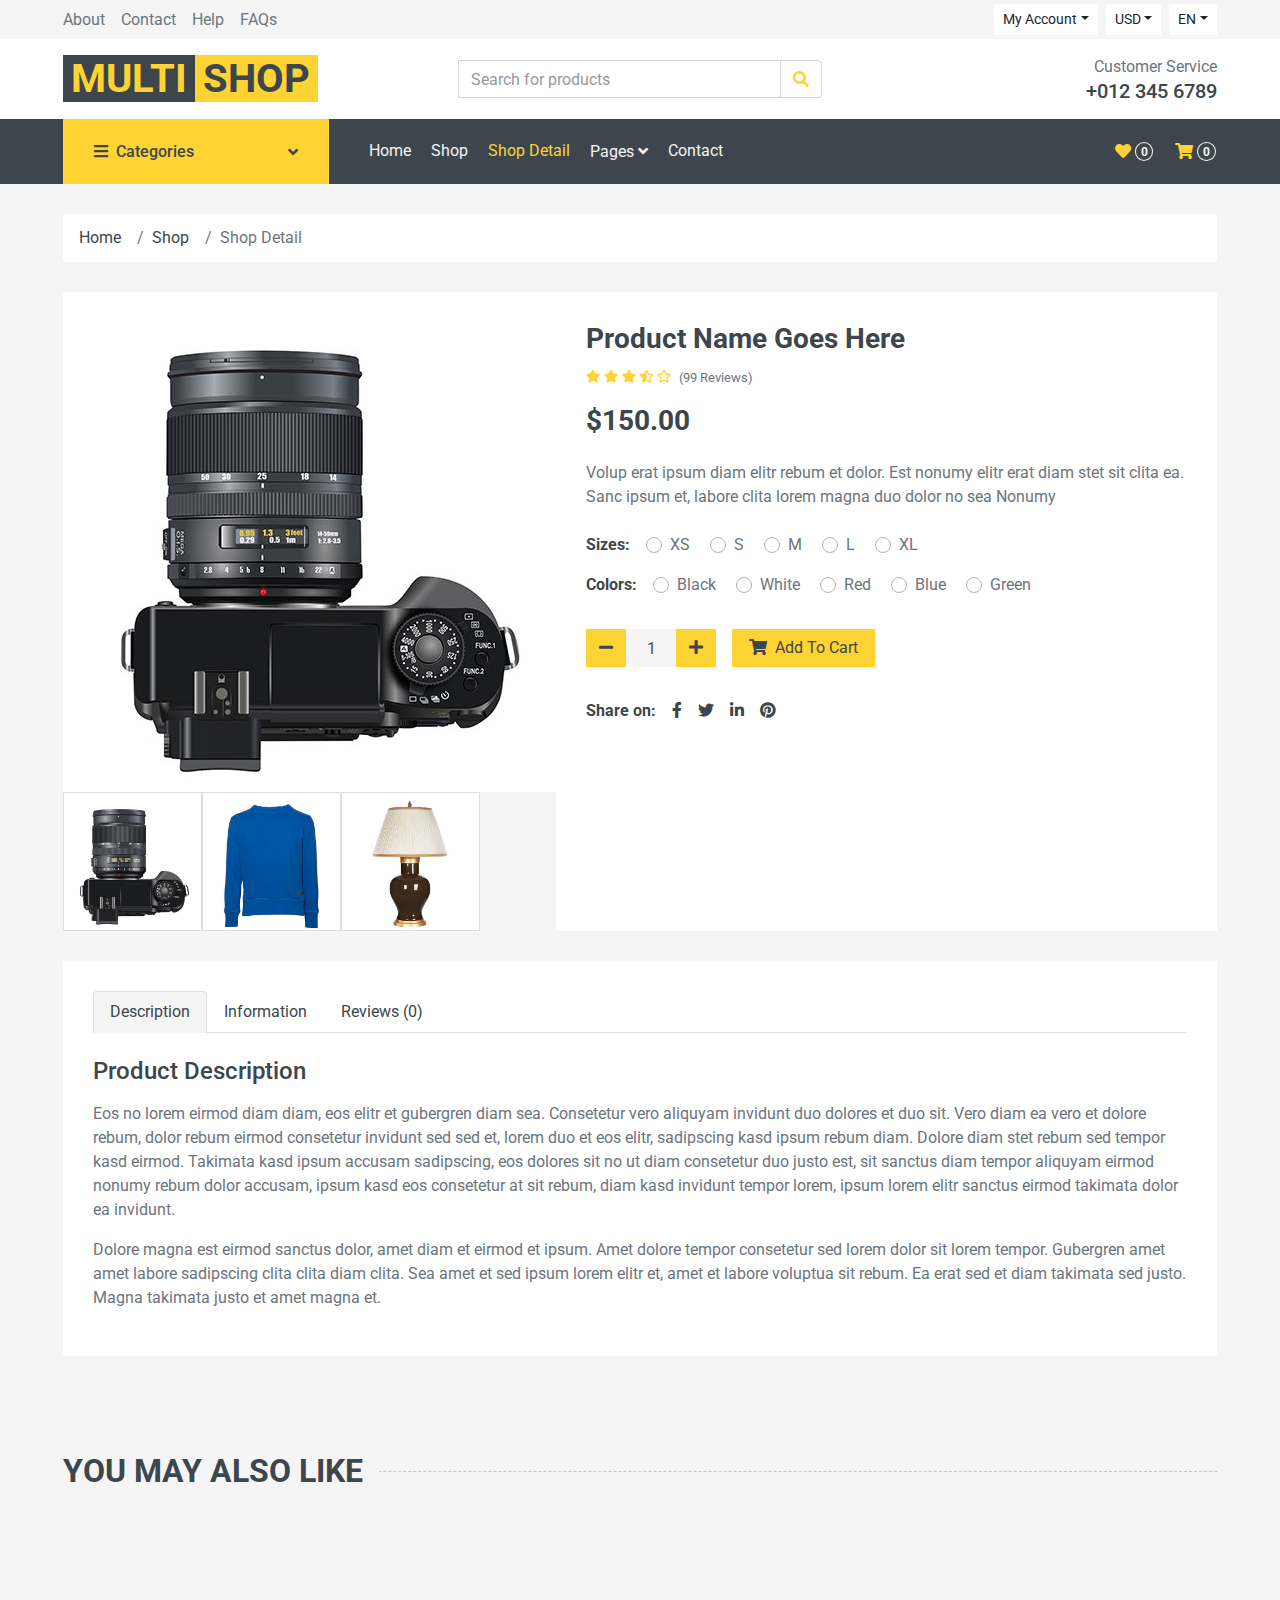
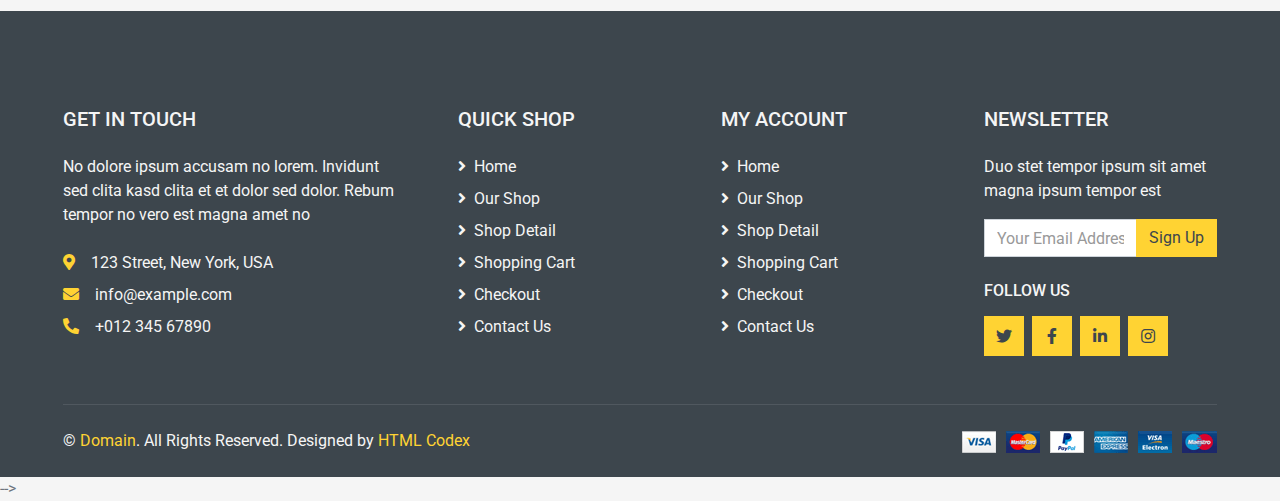
<file: detail.html>
<!DOCTYPE html>
<html lang="en">

<head>
    <meta charset="utf-8">
    <title>MultiShop - Online Shop Website Template</title>
    <meta content="width=device-width, initial-scale=1.0" name="viewport">
    <meta content="Free HTML Templates" name="keywords">
    <meta content="Free HTML Templates" name="description">

    <!-- Favicon -->
    <link href="img/favicon.ico" rel="icon">

    <!-- Google Web Fonts -->
    <link rel="preconnect" href="https://fonts.gstatic.com">
    <link href="https://fonts.googleapis.com/css2?family=Roboto:wght@400;500;700&display=swap" rel="stylesheet">

    <!-- Font Awesome -->
    <link href="https://cdnjs.cloudflare.com/ajax/libs/font-awesome/5.10.0/css/all.min.css" rel="stylesheet">

    <!-- Libraries Stylesheet -->
    <link href="lib/animate/animate.min.css" rel="stylesheet">
    <link href="lib/owlcarousel/assets/owl.carousel.min.css" rel="stylesheet">

    <!-- Bootstrap 4 -->
    <link rel="stylesheet" href="https://cdn.jsdelivr.net/npm/bootstrap@4.0.0/dist/css/bootstrap.min.css"
        integrity="sha384-Gn5384xqQ1aoWXA+058RXPxPg6fy4IWvTNh0E263XmFcJlSAwiGgFAW/dAiS6JXm" crossorigin="anonymous">
    <!-- Customized Bootstrap Stylesheet -->
    <link href="css/style.css" rel="stylesheet">
    <link rel="stylesheet" href="css/detail.css">
</head>

<body>
    <!-- Topbar Start -->
    <div class="container-fluid">
        <div class="row bg-secondary py-1 px-xl-5">
            <div class="col-lg-6 d-none d-lg-block">
                <div class="d-inline-flex align-items-center h-100">
                    <a class="text-body mr-3" href="">About</a>
                    <a class="text-body mr-3" href="">Contact</a>
                    <a class="text-body mr-3" href="">Help</a>
                    <a class="text-body mr-3" href="">FAQs</a>
                </div>
            </div>
            <div class="col-lg-6 text-center text-lg-right">
                <div class="d-inline-flex align-items-center">
                    <div class="btn-group">
                        <button type="button" class="btn btn-sm btn-light dropdown-toggle" data-toggle="dropdown">My
                            Account</button>
                        <div class="dropdown-menu dropdown-menu-right">
                            <button class="dropdown-item" type="button">Sign in</button>
                            <button class="dropdown-item" type="button">Sign up</button>
                        </div>
                    </div>
                    <div class="btn-group mx-2">
                        <button type="button" class="btn btn-sm btn-light dropdown-toggle"
                            data-toggle="dropdown">USD</button>
                        <div class="dropdown-menu dropdown-menu-right">
                            <button class="dropdown-item" type="button">EUR</button>
                            <button class="dropdown-item" type="button">GBP</button>
                            <button class="dropdown-item" type="button">CAD</button>
                        </div>
                    </div>
                    <div class="btn-group">
                        <button type="button" class="btn btn-sm btn-light dropdown-toggle"
                            data-toggle="dropdown">EN</button>
                        <div class="dropdown-menu dropdown-menu-right">
                            <button class="dropdown-item" type="button">FR</button>
                            <button class="dropdown-item" type="button">AR</button>
                            <button class="dropdown-item" type="button">RU</button>
                        </div>
                    </div>
                </div>
                <div class="d-inline-flex align-items-center d-block d-lg-none">
                    <a href="" class="btn px-0 ml-2">
                        <i class="fas fa-heart text-dark"></i>
                        <span class="badge text-dark border border-dark rounded-circle"
                            style="padding-bottom: 2px;">0</span>
                    </a>
                    <a href="" class="btn px-0 ml-2">
                        <i class="fas fa-shopping-cart text-dark"></i>
                        <span class="badge text-dark border border-dark rounded-circle"
                            style="padding-bottom: 2px;">0</span>
                    </a>
                </div>
            </div>
        </div>
        <div class="row align-items-center bg-light py-3 px-xl-5 d-none d-lg-flex">
            <div class="col-lg-4">
                <a href="" class="text-decoration-none">
                    <span class="h1 text-uppercase text-primary bg-dark px-2">Multi</span>
                    <span class="h1 text-uppercase text-dark bg-primary px-2 ml-n1">Shop</span>
                </a>
            </div>
            <div class="col-lg-4 col-6 text-left">
                <form action="">
                    <div class="input-group">
                        <input type="text" class="form-control" placeholder="Search for products">
                        <div class="input-group-append">
                            <span class="input-group-text bg-transparent text-primary">
                                <i class="fa fa-search"></i>
                            </span>
                        </div>
                    </div>
                </form>
            </div>
            <div class="col-lg-4 col-6 text-right">
                <p class="m-0">Customer Service</p>
                <h5 class="m-0">+012 345 6789</h5>
            </div>
        </div>
    </div>
    <!-- Topbar End -->


    <!-- Navbar Start -->
    <div class="container-fluid bg-dark mb-30">
        <div class="row px-xl-5">
            <div class="col-lg-3 d-none d-lg-block">
                <a class="btn d-flex align-items-center justify-content-between bg-primary w-100" data-toggle="collapse"
                    href="#navbar-vertical" style="height: 65px; padding: 0 30px;">
                    <h6 class="text-dark m-0"><i class="fa fa-bars mr-2"></i>Categories</h6>
                    <i class="fa fa-angle-down text-dark"></i>
                </a>
                <nav class="collapse position-absolute navbar navbar-vertical navbar-light align-items-start p-0 bg-light"
                    id="navbar-vertical" style="width: calc(100% - 30px); z-index: 999;">
                    <div class="navbar-nav w-100">
                        <div class="nav-item dropdown dropright">
                            <a href="#" class="nav-link dropdown-toggle" data-toggle="dropdown">Dresses <i
                                    class="fa fa-angle-right float-right mt-1"></i></a>
                            <div class="dropdown-menu position-absolute rounded-0 border-0 m-0">
                                <a href="" class="dropdown-item">Men's Dresses</a>
                                <a href="" class="dropdown-item">Women's Dresses</a>
                                <a href="" class="dropdown-item">Baby's Dresses</a>
                            </div>
                        </div>
                        <a href="" class="nav-item nav-link">Shirts</a>
                        <a href="" class="nav-item nav-link">Jeans</a>
                        <a href="" class="nav-item nav-link">Swimwear</a>
                        <a href="" class="nav-item nav-link">Sleepwear</a>
                        <a href="" class="nav-item nav-link">Sportswear</a>
                        <a href="" class="nav-item nav-link">Jumpsuits</a>
                        <a href="" class="nav-item nav-link">Blazers</a>
                        <a href="" class="nav-item nav-link">Jackets</a>
                        <a href="" class="nav-item nav-link">Shoes</a>
                    </div>
                </nav>
            </div>
            <div class="col-lg-9">
                <nav class="navbar navbar-expand-lg bg-dark navbar-dark py-3 py-lg-0 px-0">
                    <a href="" class="text-decoration-none d-block d-lg-none">
                        <span class="h1 text-uppercase text-dark bg-light px-2">Multi</span>
                        <span class="h1 text-uppercase text-light bg-primary px-2 ml-n1">Shop</span>
                    </a>
                    <button type="button" class="navbar-toggler" data-toggle="collapse" data-target="#navbarCollapse">
                        <span class="navbar-toggler-icon"></span>
                    </button>
                    <div class="collapse navbar-collapse justify-content-between" id="navbarCollapse">
                        <div class="navbar-nav mr-auto py-0">
                            <a href="index.html" class="nav-item nav-link">Home</a>
                            <a href="shop.html" class="nav-item nav-link">Shop</a>
                            <a href="detail.html" class="nav-item nav-link active">Shop Detail</a>
                            <div class="nav-item dropdown">
                                <a href="#" class="nav-link dropdown-toggle" data-toggle="dropdown">Pages <i
                                        class="fa fa-angle-down mt-1"></i></a>
                                <div class="dropdown-menu bg-primary rounded-0 border-0 m-0">
                                    <a href="cart.html" class="dropdown-item">Shopping Cart</a>
                                    <a href="checkout.html" class="dropdown-item">Checkout</a>
                                </div>
                            </div>
                            <a href="contact.html" class="nav-item nav-link">Contact</a>
                        </div>
                        <div class="navbar-nav ml-auto py-0 d-none d-lg-block">
                            <a href="" class="btn px-0">
                                <i class="fas fa-heart text-primary"></i>
                                <span class="badge text-secondary border border-secondary rounded-circle"
                                    style="padding-bottom: 2px;">0</span>
                            </a>
                            <a href="" class="btn px-0 ml-3">
                                <i class="fas fa-shopping-cart text-primary"></i>
                                <span id="itemAmount"
                                    class="badge text-secondary border border-secondary rounded-circle"
                                    style="padding-bottom: 2px;">0</span>
                            </a>
                        </div>
                    </div>
                </nav>
            </div>
        </div>
    </div>
    <!-- Navbar End -->


    <!-- Breadcrumb Start -->
    <div class="container-fluid">
        <div class="row px-xl-5">
            <div class="col-12">
                <nav class="breadcrumb bg-light mb-30">
                    <a class="breadcrumb-item text-dark" href="#">Home</a>
                    <a class="breadcrumb-item text-dark" href="#">Shop</a>
                    <span class="breadcrumb-item active">Shop Detail</span>
                </nav>
            </div>
        </div>
    </div>
    <!-- Breadcrumb End -->


    <!-- Shop Detail Start -->
    <div class="container-fluid pb-5">
        <div class="row px-xl-5">
            <div class="col-lg-5 mb-30">
                <!-- <div id="product-carousel" class="carousel slide" data-ride="carousel">
                    <div class="carousel-inner bg-light">
                        <div class="carousel-item active">
                            <img class="w-100 h-100" src="img/product-1.jpg" alt="Image">
                        </div>
                        <div class="carousel-item">
                            <img class="w-100 h-100" src="img/product-2.jpg" alt="Image">
                        </div>
                        <div class="carousel-item">
                            <img class="w-100 h-100" src="img/product-3.jpg" alt="Image">
                        </div>
                        <div class="carousel-item">
                            <img class="w-100 h-100" src="img/product-4.jpg" alt="Image">
                        </div>
                    </div>
                    <a class="carousel-control-prev" href="#product-carousel" data-slide="prev">
                        <i class="fa fa-2x fa-angle-left text-dark"></i>
                    </a>
                    <a class="carousel-control-next" href="#product-carousel" data-slide="next">
                        <i class="fa fa-2x fa-angle-right text-dark"></i>
                    </a>
                </div> -->

                <div class="product-container">
                    <div class="product-thumbnail">
                        <img src="img/product-1.jpg" alt="" class="product-thumbnail-img">
                    </div>
                    <div class="product-item-list">
                        <div class="product-item-select" onclick="showImage(1)">
                            <img src="img/product-1.jpg" alt="">
                        </div>
                        <div class="product-item-select" onclick="showImage(2)">
                            <img src="img/product-2.jpg" alt="">
                        </div>
                        <div class="product-item-select" onclick="showImage(3)">
                            <img src="img/product-3.jpg" alt="">
                        </div>
                    </div>
                </div>

            </div>

            <div class="col-lg-7 h-auto mb-30">
                <div class="h-100 bg-light p-30">
                    <h3>Product Name Goes Here</h3>
                    <div class="d-flex mb-3">
                        <div class="text-primary mr-2">
                            <small class="fas fa-star"></small>
                            <small class="fas fa-star"></small>
                            <small class="fas fa-star"></small>
                            <small class="fas fa-star-half-alt"></small>
                            <small class="far fa-star"></small>
                        </div>
                        <small class="pt-1">(99 Reviews)</small>
                    </div>
                    <h3 class="font-weight-semi-bold mb-4">$150.00</h3>
                    <p class="mb-4">Volup erat ipsum diam elitr rebum et dolor. Est nonumy elitr erat diam stet sit
                        clita ea. Sanc ipsum et, labore clita lorem magna duo dolor no sea
                        Nonumy</p>
                    <div class="d-flex mb-3" id="size-input-list">
                        <strong class="text-dark mr-3">Sizes:</strong>
                        <form>
                            <div class="custom-control custom-radio custom-control-inline">
                                <input type="radio" class="custom-control-input" id="size-1" name="size">
                                <label class="custom-control-label" for="size-1">XS</label>
                            </div>
                            <div class="custom-control custom-radio custom-control-inline">
                                <input type="radio" class="custom-control-input" id="size-2" name="size">
                                <label class="custom-control-label" for="size-2">S</label>
                            </div>
                            <div class="custom-control custom-radio custom-control-inline">
                                <input type="radio" class="custom-control-input" id="size-3" name="size">
                                <label class="custom-control-label" for="size-3">M</label>
                            </div>
                            <div class="custom-control custom-radio custom-control-inline">
                                <input type="radio" class="custom-control-input" id="size-4" name="size">
                                <label class="custom-control-label" for="size-4">L</label>
                            </div>
                            <div class="custom-control custom-radio custom-control-inline">
                                <input type="radio" class="custom-control-input" id="size-5" name="size">
                                <label class="custom-control-label" for="size-5">XL</label>
                            </div>
                        </form>
                    </div>
                    <div class="d-flex mb-4" id="color-input-list">
                        <strong class="text-dark mr-3">Colors:</strong>
                        <form>
                            <div class="custom-control custom-radio custom-control-inline">
                                <input type="radio" class="custom-control-input" id="color-1" name="color">
                                <label class="custom-control-label" for="color-1">Black</label>
                            </div>
                            <div class="custom-control custom-radio custom-control-inline">
                                <input type="radio" class="custom-control-input" id="color-2" name="color">
                                <label class="custom-control-label" for="color-2">White</label>
                            </div>
                            <div class="custom-control custom-radio custom-control-inline">
                                <input type="radio" class="custom-control-input" id="color-3" name="color">
                                <label class="custom-control-label" for="color-3">Red</label>
                            </div>
                            <div class="custom-control custom-radio custom-control-inline">
                                <input type="radio" class="custom-control-input" id="color-4" name="color">
                                <label class="custom-control-label" for="color-4">Blue</label>
                            </div>
                            <div class="custom-control custom-radio custom-control-inline">
                                <input type="radio" class="custom-control-input" id="color-5" name="color">
                                <label class="custom-control-label" for="color-5">Green</label>
                            </div>
                        </form>
                    </div>
                    <div class="d-flex align-items-center mb-4 pt-2">
                        <div class="input-group quantity mr-3" style="width: 130px;">
                            <div class="input-group-btn">
                                <button class="btn btn-primary btn-minus" onclick="handleAmount(-1);">
                                    <i class="fa fa-minus"></i>
                                </button>
                            </div>
                            <input id="inputAmount" type="text" class="form-control bg-secondary border-0 text-center"
                                value="1" min="1">
                            <div class="input-group-btn">
                                <button class="btn btn-primary btn-plus" onclick="handleAmount(1);">
                                    <i class="fa fa-plus"></i>
                                </button>
                            </div>
                        </div>
                        <button id="cartBtn" onclick="validateForm();" class="btn btn-primary px-3"><i
                                class="fa fa-shopping-cart mr-1"></i> Add
                            To
                            Cart</button>
                    </div>
                    <div class="d-flex pt-2">
                        <strong class="text-dark mr-2">Share on:</strong>
                        <div class="d-inline-flex">
                            <a class="text-dark px-2" href="">
                                <i class="fab fa-facebook-f"></i>
                            </a>
                            <a class="text-dark px-2" href="">
                                <i class="fab fa-twitter"></i>
                            </a>
                            <a class="text-dark px-2" href="">
                                <i class="fab fa-linkedin-in"></i>
                            </a>
                            <a class="text-dark px-2" href="">
                                <i class="fab fa-pinterest"></i>
                            </a>
                        </div>
                    </div>
                </div>
            </div>
        </div>
        <div class="row px-xl-5">
            <div class="col">
                <div class="bg-light p-30">
                    <div class="nav nav-tabs mb-4">
                        <a class="nav-item nav-link text-dark active" data-toggle="tab"
                            href="#tab-pane-1">Description</a>
                        <a class="nav-item nav-link text-dark" data-toggle="tab" href="#tab-pane-2">Information</a>
                        <a class="nav-item nav-link text-dark" data-toggle="tab" href="#tab-pane-3">Reviews (0)</a>
                    </div>
                    <div class="tab-content">
                        <div class="tab-pane fade show active" id="tab-pane-1">
                            <h4 class="mb-3">Product Description</h4>
                            <p>Eos no lorem eirmod diam diam, eos elitr et gubergren diam sea. Consetetur vero aliquyam
                                invidunt duo dolores et duo sit. Vero diam ea vero et dolore rebum, dolor rebum eirmod
                                consetetur invidunt sed sed et, lorem duo et eos elitr, sadipscing kasd ipsum rebum
                                diam. Dolore diam stet rebum sed tempor kasd eirmod. Takimata kasd ipsum accusam
                                sadipscing, eos dolores sit no ut diam consetetur duo justo est, sit sanctus diam tempor
                                aliquyam eirmod nonumy rebum dolor accusam, ipsum kasd eos consetetur at sit rebum, diam
                                kasd invidunt tempor lorem, ipsum lorem elitr sanctus eirmod takimata dolor ea invidunt.
                            </p>
                            <p>Dolore magna est eirmod sanctus dolor, amet diam et eirmod et ipsum. Amet dolore tempor
                                consetetur sed lorem dolor sit lorem tempor. Gubergren amet amet labore sadipscing clita
                                clita diam clita. Sea amet et sed ipsum lorem elitr et, amet et labore voluptua sit
                                rebum. Ea erat sed et diam takimata sed justo. Magna takimata justo et amet magna et.
                            </p>
                        </div>
                        <div class="tab-pane fade" id="tab-pane-2">
                            <h4 class="mb-3">Additional Information</h4>
                            <p>Eos no lorem eirmod diam diam, eos elitr et gubergren diam sea. Consetetur vero aliquyam
                                invidunt duo dolores et duo sit. Vero diam ea vero et dolore rebum, dolor rebum eirmod
                                consetetur invidunt sed sed et, lorem duo et eos elitr, sadipscing kasd ipsum rebum
                                diam. Dolore diam stet rebum sed tempor kasd eirmod. Takimata kasd ipsum accusam
                                sadipscing, eos dolores sit no ut diam consetetur duo justo est, sit sanctus diam tempor
                                aliquyam eirmod nonumy rebum dolor accusam, ipsum kasd eos consetetur at sit rebum, diam
                                kasd invidunt tempor lorem, ipsum lorem elitr sanctus eirmod takimata dolor ea invidunt.
                            </p>
                            <div class="row">
                                <div class="col-md-6">
                                    <ul class="list-group list-group-flush">
                                        <li class="list-group-item px-0">
                                            Sit erat duo lorem duo ea consetetur, et eirmod takimata.
                                        </li>
                                        <li class="list-group-item px-0">
                                            Amet kasd gubergren sit sanctus et lorem eos sadipscing at.
                                        </li>
                                        <li class="list-group-item px-0">
                                            Duo amet accusam eirmod nonumy stet et et stet eirmod.
                                        </li>
                                        <li class="list-group-item px-0">
                                            Takimata ea clita labore amet ipsum erat justo voluptua. Nonumy.
                                        </li>
                                    </ul>
                                </div>
                                <div class="col-md-6">
                                    <ul class="list-group list-group-flush">
                                        <li class="list-group-item px-0">
                                            Sit erat duo lorem duo ea consetetur, et eirmod takimata.
                                        </li>
                                        <li class="list-group-item px-0">
                                            Amet kasd gubergren sit sanctus et lorem eos sadipscing at.
                                        </li>
                                        <li class="list-group-item px-0">
                                            Duo amet accusam eirmod nonumy stet et et stet eirmod.
                                        </li>
                                        <li class="list-group-item px-0">
                                            Takimata ea clita labore amet ipsum erat justo voluptua. Nonumy.
                                        </li>
                                    </ul>
                                </div>
                            </div>
                        </div>
                        <div class="tab-pane fade" id="tab-pane-3">
                            <div class="row">
                                <div class="col-md-6">
                                    <h4 class="mb-4">1 review for "Product Name"</h4>
                                    <div class="media mb-4">
                                        <img src="img/user.jpg" alt="Image" class="img-fluid mr-3 mt-1"
                                            style="width: 45px;">
                                        <div class="media-body">
                                            <h6>John Doe<small> - <i>01 Jan 2045</i></small></h6>
                                            <div class="text-primary mb-2">
                                                <i class="fas fa-star"></i>
                                                <i class="fas fa-star"></i>
                                                <i class="fas fa-star"></i>
                                                <i class="fas fa-star-half-alt"></i>
                                                <i class="far fa-star"></i>
                                            </div>
                                            <p>Diam amet duo labore stet elitr ea clita ipsum, tempor labore accusam
                                                ipsum et no at. Kasd diam tempor rebum magna dolores sed sed eirmod
                                                ipsum.</p>
                                        </div>
                                    </div>
                                </div>
                                <div class="col-md-6">
                                    <h4 class="mb-4">Leave a review</h4>
                                    <small>Your email address will not be published. Required fields are marked
                                        *</small>
                                    <div class="d-flex my-3">
                                        <p class="mb-0 mr-2">Your Rating * :</p>
                                        <div class="text-primary">
                                            <i class="far fa-star"></i>
                                            <i class="far fa-star"></i>
                                            <i class="far fa-star"></i>
                                            <i class="far fa-star"></i>
                                            <i class="far fa-star"></i>
                                        </div>
                                    </div>
                                    <form>
                                        <div class="form-group">
                                            <label for="message">Your Review *</label>
                                            <textarea id="message" cols="30" rows="5" class="form-control"></textarea>
                                        </div>
                                        <div class="form-group">
                                            <label for="name">Your Name *</label>
                                            <input type="text" class="form-control" id="name">
                                        </div>
                                        <div class="form-group">
                                            <label for="email">Your Email *</label>
                                            <input type="email" class="form-control" id="email">
                                        </div>
                                        <div class="form-group mb-0">
                                            <input type="submit" value="Leave Your Review" class="btn btn-primary px-3">
                                        </div>
                                    </form>
                                </div>
                            </div>
                        </div>
                    </div>
                </div>
            </div>
        </div>
    </div>
    <!-- Shop Detail End -->


    <!-- Products Start -->
    <div class="container-fluid py-5">
        <h2 class="section-title position-relative text-uppercase mx-xl-5 mb-4"><span class="bg-secondary pr-3">You May
                Also Like</span></h2>
        <div class="row px-xl-5">
            <div class="col">
                <div class="owl-carousel related-carousel">
                    <div class="product-item bg-light">
                        <div class="product-img position-relative overflow-hidden">
                            <img class="img-fluid w-100" src="img/product-1.jpg" alt="">
                            <div class="product-action">
                                <a class="btn btn-outline-dark btn-square" href=""><i
                                        class="fa fa-shopping-cart"></i></a>
                                <a class="btn btn-outline-dark btn-square" href=""><i class="far fa-heart"></i></a>
                                <a class="btn btn-outline-dark btn-square" href=""><i class="fa fa-sync-alt"></i></a>
                                <a class="btn btn-outline-dark btn-square" href=""><i class="fa fa-search"></i></a>
                            </div>
                        </div>
                        <div class="text-center py-4">
                            <a class="h6 text-decoration-none text-truncate" href="">Product Name Goes Here</a>
                            <div class="d-flex align-items-center justify-content-center mt-2">
                                <h5>$123.00</h5>
                                <h6 class="text-muted ml-2"><del>$123.00</del></h6>
                            </div>
                            <div class="d-flex align-items-center justify-content-center mb-1">
                                <small class="fa fa-star text-primary mr-1"></small>
                                <small class="fa fa-star text-primary mr-1"></small>
                                <small class="fa fa-star text-primary mr-1"></small>
                                <small class="fa fa-star text-primary mr-1"></small>
                                <small class="fa fa-star text-primary mr-1"></small>
                                <small>(99)</small>
                            </div>
                        </div>
                    </div>
                    <div class="product-item bg-light">
                        <div class="product-img position-relative overflow-hidden">
                            <img class="img-fluid w-100" src="img/product-2.jpg" alt="">
                            <div class="product-action">
                                <a class="btn btn-outline-dark btn-square" href=""><i
                                        class="fa fa-shopping-cart"></i></a>
                                <a class="btn btn-outline-dark btn-square" href=""><i class="far fa-heart"></i></a>
                                <a class="btn btn-outline-dark btn-square" href=""><i class="fa fa-sync-alt"></i></a>
                                <a class="btn btn-outline-dark btn-square" href=""><i class="fa fa-search"></i></a>
                            </div>
                        </div>
                        <div class="text-center py-4">
                            <a class="h6 text-decoration-none text-truncate" href="">Product Name Goes Here</a>
                            <div class="d-flex align-items-center justify-content-center mt-2">
                                <h5>$123.00</h5>
                                <h6 class="text-muted ml-2"><del>$123.00</del></h6>
                            </div>
                            <div class="d-flex align-items-center justify-content-center mb-1">
                                <small class="fa fa-star text-primary mr-1"></small>
                                <small class="fa fa-star text-primary mr-1"></small>
                                <small class="fa fa-star text-primary mr-1"></small>
                                <small class="fa fa-star text-primary mr-1"></small>
                                <small class="fa fa-star text-primary mr-1"></small>
                                <small>(99)</small>
                            </div>
                        </div>
                    </div>
                    <div class="product-item bg-light">
                        <div class="product-img position-relative overflow-hidden">
                            <img class="img-fluid w-100" src="img/product-3.jpg" alt="">
                            <div class="product-action">
                                <a class="btn btn-outline-dark btn-square" href=""><i
                                        class="fa fa-shopping-cart"></i></a>
                                <a class="btn btn-outline-dark btn-square" href=""><i class="far fa-heart"></i></a>
                                <a class="btn btn-outline-dark btn-square" href=""><i class="fa fa-sync-alt"></i></a>
                                <a class="btn btn-outline-dark btn-square" href=""><i class="fa fa-search"></i></a>
                            </div>
                        </div>
                        <div class="text-center py-4">
                            <a class="h6 text-decoration-none text-truncate" href="">Product Name Goes Here</a>
                            <div class="d-flex align-items-center justify-content-center mt-2">
                                <h5>$123.00</h5>
                                <h6 class="text-muted ml-2"><del>$123.00</del></h6>
                            </div>
                            <div class="d-flex align-items-center justify-content-center mb-1">
                                <small class="fa fa-star text-primary mr-1"></small>
                                <small class="fa fa-star text-primary mr-1"></small>
                                <small class="fa fa-star text-primary mr-1"></small>
                                <small class="fa fa-star text-primary mr-1"></small>
                                <small class="fa fa-star text-primary mr-1"></small>
                                <small>(99)</small>
                            </div>
                        </div>
                    </div>
                    <div class="product-item bg-light">
                        <div class="product-img position-relative overflow-hidden">
                            <img class="img-fluid w-100" src="img/product-4.jpg" alt="">
                            <div class="product-action">
                                <a class="btn btn-outline-dark btn-square" href=""><i
                                        class="fa fa-shopping-cart"></i></a>
                                <a class="btn btn-outline-dark btn-square" href=""><i class="far fa-heart"></i></a>
                                <a class="btn btn-outline-dark btn-square" href=""><i class="fa fa-sync-alt"></i></a>
                                <a class="btn btn-outline-dark btn-square" href=""><i class="fa fa-search"></i></a>
                            </div>
                        </div>
                        <div class="text-center py-4">
                            <a class="h6 text-decoration-none text-truncate" href="">Product Name Goes Here</a>
                            <div class="d-flex align-items-center justify-content-center mt-2">
                                <h5>$123.00</h5>
                                <h6 class="text-muted ml-2"><del>$123.00</del></h6>
                            </div>
                            <div class="d-flex align-items-center justify-content-center mb-1">
                                <small class="fa fa-star text-primary mr-1"></small>
                                <small class="fa fa-star text-primary mr-1"></small>
                                <small class="fa fa-star text-primary mr-1"></small>
                                <small class="fa fa-star text-primary mr-1"></small>
                                <small class="fa fa-star text-primary mr-1"></small>
                                <small>(99)</small>
                            </div>
                        </div>
                    </div>
                    <div class="product-item bg-light">
                        <div class="product-img position-relative overflow-hidden">
                            <img class="img-fluid w-100" src="img/product-5.jpg" alt="">
                            <div class="product-action">
                                <a class="btn btn-outline-dark btn-square" href=""><i
                                        class="fa fa-shopping-cart"></i></a>
                                <a class="btn btn-outline-dark btn-square" href=""><i class="far fa-heart"></i></a>
                                <a class="btn btn-outline-dark btn-square" href=""><i class="fa fa-sync-alt"></i></a>
                                <a class="btn btn-outline-dark btn-square" href=""><i class="fa fa-search"></i></a>
                            </div>
                        </div>
                        <div class="text-center py-4">
                            <a class="h6 text-decoration-none text-truncate" href="">Product Name Goes Here</a>
                            <div class="d-flex align-items-center justify-content-center mt-2">
                                <h5>$123.00</h5>
                                <h6 class="text-muted ml-2"><del>$123.00</del></h6>
                            </div>
                            <div class="d-flex align-items-center justify-content-center mb-1">
                                <small class="fa fa-star text-primary mr-1"></small>
                                <small class="fa fa-star text-primary mr-1"></small>
                                <small class="fa fa-star text-primary mr-1"></small>
                                <small class="fa fa-star text-primary mr-1"></small>
                                <small class="fa fa-star text-primary mr-1"></small>
                                <small>(99)</small>
                            </div>
                        </div>
                    </div>
                </div>
            </div>
        </div>
    </div>
    <!-- Products End -->


    <!-- Footer Start -->
    <div class="container-fluid bg-dark text-secondary mt-5 pt-5">
        <div class="row px-xl-5 pt-5">
            <div class="col-lg-4 col-md-12 mb-5 pr-3 pr-xl-5">
                <h5 class="text-secondary text-uppercase mb-4">Get In Touch</h5>
                <p class="mb-4">No dolore ipsum accusam no lorem. Invidunt sed clita kasd clita et et dolor sed dolor.
                    Rebum tempor no vero est magna amet no</p>
                <p class="mb-2"><i class="fa fa-map-marker-alt text-primary mr-3"></i>123 Street, New York, USA</p>
                <p class="mb-2"><i class="fa fa-envelope text-primary mr-3"></i>info@example.com</p>
                <p class="mb-0"><i class="fa fa-phone-alt text-primary mr-3"></i>+012 345 67890</p>
            </div>
            <div class="col-lg-8 col-md-12">
                <div class="row">
                    <div class="col-md-4 mb-5">
                        <h5 class="text-secondary text-uppercase mb-4">Quick Shop</h5>
                        <div class="d-flex flex-column justify-content-start">
                            <a class="text-secondary mb-2" href="#"><i class="fa fa-angle-right mr-2"></i>Home</a>
                            <a class="text-secondary mb-2" href="#"><i class="fa fa-angle-right mr-2"></i>Our Shop</a>
                            <a class="text-secondary mb-2" href="#"><i class="fa fa-angle-right mr-2"></i>Shop
                                Detail</a>
                            <a class="text-secondary mb-2" href="#"><i class="fa fa-angle-right mr-2"></i>Shopping
                                Cart</a>
                            <a class="text-secondary mb-2" href="#"><i class="fa fa-angle-right mr-2"></i>Checkout</a>
                            <a class="text-secondary" href="#"><i class="fa fa-angle-right mr-2"></i>Contact Us</a>
                        </div>
                    </div>
                    <div class="col-md-4 mb-5">
                        <h5 class="text-secondary text-uppercase mb-4">My Account</h5>
                        <div class="d-flex flex-column justify-content-start">
                            <a class="text-secondary mb-2" href="#"><i class="fa fa-angle-right mr-2"></i>Home</a>
                            <a class="text-secondary mb-2" href="#"><i class="fa fa-angle-right mr-2"></i>Our Shop</a>
                            <a class="text-secondary mb-2" href="#"><i class="fa fa-angle-right mr-2"></i>Shop
                                Detail</a>
                            <a class="text-secondary mb-2" href="#"><i class="fa fa-angle-right mr-2"></i>Shopping
                                Cart</a>
                            <a class="text-secondary mb-2" href="#"><i class="fa fa-angle-right mr-2"></i>Checkout</a>
                            <a class="text-secondary" href="#"><i class="fa fa-angle-right mr-2"></i>Contact Us</a>
                        </div>
                    </div>
                    <div class="col-md-4 mb-5">
                        <h5 class="text-secondary text-uppercase mb-4">Newsletter</h5>
                        <p>Duo stet tempor ipsum sit amet magna ipsum tempor est</p>
                        <form action="">
                            <div class="input-group">
                                <input type="text" class="form-control" placeholder="Your Email Address">
                                <div class="input-group-append">
                                    <button class="btn btn-primary">Sign Up</button>
                                </div>
                            </div>
                        </form>
                        <h6 class="text-secondary text-uppercase mt-4 mb-3">Follow Us</h6>
                        <div class="d-flex">
                            <a class="btn btn-primary btn-square mr-2" href="#"><i class="fab fa-twitter"></i></a>
                            <a class="btn btn-primary btn-square mr-2" href="#"><i class="fab fa-facebook-f"></i></a>
                            <a class="btn btn-primary btn-square mr-2" href="#"><i class="fab fa-linkedin-in"></i></a>
                            <a class="btn btn-primary btn-square" href="#"><i class="fab fa-instagram"></i></a>
                        </div>
                    </div>
                </div>
            </div>
        </div>
        <div class="row border-top mx-xl-5 py-4" style="border-color: rgba(256, 256, 256, .1) !important;">
            <div class="col-md-6 px-xl-0">
                <p class="mb-md-0 text-center text-md-left text-secondary">
                    &copy; <a class="text-primary" href="#">Domain</a>. All Rights Reserved. Designed
                    by
                    <a class="text-primary" href="https://htmlcodex.com">HTML Codex</a>
                </p>
            </div>
            <div class="col-md-6 px-xl-0 text-center text-md-right">
                <img class="img-fluid" src="img/payments.png" alt="">
            </div>
        </div>
    </div>
    <!-- Footer End -->


    <!-- Back to Top -->
    <a href="#" class="btn btn-primary back-to-top"><i class="fa fa-angle-double-up"></i></a>

    <!-- Modal -->
    <div class="modal " tabindex="-1" role="dialog">
        <div class="modal-dialog" role="document">
            <div class="modal-content">
                <div class="modal-header bg-secondary">
                    <h5 class="modal-title text-danger">Warning Error</h5>
                    <button type="button" class="close" data-dismiss="modal" aria-label="Close" onclick="closeModal()">
                        <span aria-hidden="true">&times;</span>
                    </button>
                </div>
                <div class="modal-body">
                    <p>Please select some product options before adding this product to your cart.</p>
                </div>
                <div class="modal-footer">
                    <!-- <button type="button" class="btn btn-primary">Save changes</button> -->
                    <button type="button" class="btn btn-secondary" data-dismiss="modal"
                        onclick="closeModal()">Close</button>


                </div>
            </div>
        </div>
    </div>


    <!-- JavaScript Libraries -->
    <script src="https://code.jquery.com/jquery-3.4.1.min.js"></script>
    <script src="https://stackpath.bootstrapcdn.com/bootstrap/4.4.1/js/bootstrap.bundle.min.js"></script>
    <script src="lib/easing/easing.min.js"></script>
    <script src="lib/owlcarousel/owl.carousel.min.js"></script> -->

    <!-- Contact Javascript File -->
    <script src="mail/jqBootstrapValidation.min.js"></script>
    <script src="mail/contact.js"></script>

    <!-- Template Javascript -->
    <!-- <script src="js/main.js"></script> -->

    <script src="js/asm_gd2.js">

    </script>
</body>

</html>
</file>
<file: css/detail.css>
.product-container {

}

.product-item-list {
    display: flex;
}

.product-item-select {
    width: 30%;
    border: 1px solid rgb(227, 222, 222);
    cursor: pointer;
}

.product-item-select img {
   width: 100%;
}
</file>
<file: css/style.css>
/******* Bootstrap Theming ********/
/*!
 * Bootstrap v4.5.3 (https://getbootstrap.com/)
 * Copyright 2011-2020 The Bootstrap Authors
 * Copyright 2011-2020 Twitter, Inc.
 * Licensed under MIT (https://github.com/twbs/bootstrap/blob/main/LICENSE)
 */
:root {
  --blue: #007bff;
  --indigo: #6610f2;
  --purple: #6f42c1;
  --pink: #e83e8c;
  --red: #dc3545;
  --orange: #fd7e14;
  --yellow: #ffc107;
  --green: #28a745;
  --teal: #20c997;
  --cyan: #17a2b8;
  --white: #fff;
  --gray: #6c757d;
  --gray-dark: #343a40;
  --primary: #FFD333;
  --secondary: #F5F5F5;
  --success: #28a745;
  --info: #17a2b8;
  --warning: #ffc107;
  --danger: #dc3545;
  --light: #FFFFFF;
  --dark: #3D464D;
  --breakpoint-xs: 0;
  --breakpoint-sm: 576px;
  --breakpoint-md: 768px;
  --breakpoint-lg: 992px;
  --breakpoint-xl: 1200px;
  --font-family-sans-serif: "Roboto", sans-serif;
  --font-family-monospace: SFMono-Regular, Menlo, Monaco, Consolas, "Liberation Mono", "Courier New", monospace;
}

*,
*::before,
*::after {
  box-sizing: border-box;
}

html {
  font-family: sans-serif;
  line-height: 1.15;
  -webkit-text-size-adjust: 100%;
  -webkit-tap-highlight-color: rgba(0, 0, 0, 0);
}

article, aside, figcaption, figure, footer, header, hgroup, main, nav, section {
  display: block;
}

body {
  margin: 0;
  font-family: "Roboto", sans-serif;
  font-size: 1rem;
  font-weight: 400;
  line-height: 1.5;
  color: #6C757D;
  text-align: left;
  background-color: #F5F5F5;
}

[tabindex="-1"]:focus:not(:focus-visible) {
  outline: 0 !important;
}

hr {
  box-sizing: content-box;
  height: 0;
  overflow: visible;
}

h1, h2, h3, h4, h5, h6 {
  margin-top: 0;
  margin-bottom: 0.5rem;
}

p {
  margin-top: 0;
  margin-bottom: 1rem;
}

abbr[title],
abbr[data-original-title] {
  text-decoration: underline;
  text-decoration: underline dotted;
  cursor: help;
  border-bottom: 0;
  text-decoration-skip-ink: none;
}

address {
  margin-bottom: 1rem;
  font-style: normal;
  line-height: inherit;
}

ol,
ul,
dl {
  margin-top: 0;
  margin-bottom: 1rem;
}

ol ol,
ul ul,
ol ul,
ul ol {
  margin-bottom: 0;
}

dt {
  font-weight: 700;
}

dd {
  margin-bottom: .5rem;
  margin-left: 0;
}

blockquote {
  margin: 0 0 1rem;
}

b,
strong {
  font-weight: bolder;
}

small {
  font-size: 80%;
}

sub,
sup {
  position: relative;
  font-size: 75%;
  line-height: 0;
  vertical-align: baseline;
}

sub {
  bottom: -.25em;
}

sup {
  top: -.5em;
}

a {
  color: #FFD333;
  text-decoration: none;
  background-color: transparent;
}

a:hover {
  color: #e6b400;
  text-decoration: underline;
}

a:not([href]):not([class]) {
  color: inherit;
  text-decoration: none;
}

a:not([href]):not([class]):hover {
  color: inherit;
  text-decoration: none;
}

pre,
code,
kbd,
samp {
  font-family: SFMono-Regular, Menlo, Monaco, Consolas, "Liberation Mono", "Courier New", monospace;
  font-size: 1em;
}

pre {
  margin-top: 0;
  margin-bottom: 1rem;
  overflow: auto;
  -ms-overflow-style: scrollbar;
}

figure {
  margin: 0 0 1rem;
}

img {
  vertical-align: middle;
  border-style: none;
}

svg {
  overflow: hidden;
  vertical-align: middle;
}

table {
  border-collapse: collapse;
}

caption {
  padding-top: 0.75rem;
  padding-bottom: 0.75rem;
  color: #6c757d;
  text-align: left;
  caption-side: bottom;
}

th {
  text-align: inherit;
  text-align: -webkit-match-parent;
}

label {
  display: inline-block;
  margin-bottom: 0.5rem;
}

button {
  border-radius: 0;
}

button:focus {
  outline: 1px dotted;
  outline: 5px auto -webkit-focus-ring-color;
}

input,
button,
select,
optgroup,
textarea {
  margin: 0;
  font-family: inherit;
  font-size: inherit;
  line-height: inherit;
}

button,
input {
  overflow: visible;
}

button,
select {
  text-transform: none;
}

[role="button"] {
  cursor: pointer;
}

select {
  word-wrap: normal;
}

button,
[type="button"],
[type="reset"],
[type="submit"] {
  -webkit-appearance: button;
}

button:not(:disabled),
[type="button"]:not(:disabled),
[type="reset"]:not(:disabled),
[type="submit"]:not(:disabled) {
  cursor: pointer;
}

button::-moz-focus-inner,
[type="button"]::-moz-focus-inner,
[type="reset"]::-moz-focus-inner,
[type="submit"]::-moz-focus-inner {
  padding: 0;
  border-style: none;
}

input[type="radio"],
input[type="checkbox"] {
  box-sizing: border-box;
  padding: 0;
}

textarea {
  overflow: auto;
  resize: vertical;
}

fieldset {
  min-width: 0;
  padding: 0;
  margin: 0;
  border: 0;
}

legend {
  display: block;
  width: 100%;
  max-width: 100%;
  padding: 0;
  margin-bottom: .5rem;
  font-size: 1.5rem;
  line-height: inherit;
  color: inherit;
  white-space: normal;
}

@media (max-width: 1200px) {
  legend {
    font-size: calc(1.275rem + 0.3vw) ;
  }
}

progress {
  vertical-align: baseline;
}

[type="number"]::-webkit-inner-spin-button,
[type="number"]::-webkit-outer-spin-button {
  height: auto;
}

[type="search"] {
  outline-offset: -2px;
  -webkit-appearance: none;
}

[type="search"]::-webkit-search-decoration {
  -webkit-appearance: none;
}

::-webkit-file-upload-button {
  font: inherit;
  -webkit-appearance: button;
}

output {
  display: inline-block;
}

summary {
  display: list-item;
  cursor: pointer;
}

template {
  display: none;
}

[hidden] {
  display: none !important;
}

h1, h2, h3, h4, h5, h6,
.h1, .h2, .h3, .h4, .h5, .h6 {
  margin-bottom: 0.5rem;
  font-weight: 500;
  line-height: 1.2;
  color: #3D464D;
}

h1, .h1 {
  font-size: 2.5rem;
}

@media (max-width: 1200px) {
  h1, .h1 {
    font-size: calc(1.375rem + 1.5vw) ;
  }
}

h2, .h2 {
  font-size: 2rem;
}

@media (max-width: 1200px) {
  h2, .h2 {
    font-size: calc(1.325rem + 0.9vw) ;
  }
}

h3, .h3 {
  font-size: 1.75rem;
}

@media (max-width: 1200px) {
  h3, .h3 {
    font-size: calc(1.3rem + 0.6vw) ;
  }
}

h4, .h4 {
  font-size: 1.5rem;
}

@media (max-width: 1200px) {
  h4, .h4 {
    font-size: calc(1.275rem + 0.3vw) ;
  }
}

h5, .h5 {
  font-size: 1.25rem;
}

h6, .h6 {
  font-size: 1rem;
}

.lead {
  font-size: 1.25rem;
  font-weight: 300;
}

.display-1 {
  font-size: 6rem;
  font-weight: 300;
  line-height: 1.2;
}

@media (max-width: 1200px) {
  .display-1 {
    font-size: calc(1.725rem + 5.7vw) ;
  }
}

.display-2 {
  font-size: 5.5rem;
  font-weight: 300;
  line-height: 1.2;
}

@media (max-width: 1200px) {
  .display-2 {
    font-size: calc(1.675rem + 5.1vw) ;
  }
}

.display-3 {
  font-size: 4.5rem;
  font-weight: 300;
  line-height: 1.2;
}

@media (max-width: 1200px) {
  .display-3 {
    font-size: calc(1.575rem + 3.9vw) ;
  }
}

.display-4 {
  font-size: 3.5rem;
  font-weight: 300;
  line-height: 1.2;
}

@media (max-width: 1200px) {
  .display-4 {
    font-size: calc(1.475rem + 2.7vw) ;
  }
}

hr {
  margin-top: 1rem;
  margin-bottom: 1rem;
  border: 0;
  border-top: 1px solid rgba(0, 0, 0, 0.1);
}

small,
.small {
  font-size: 80%;
  font-weight: 400;
}

mark,
.mark {
  padding: 0.2em;
  background-color: #fcf8e3;
}

.list-unstyled {
  padding-left: 0;
  list-style: none;
}

.list-inline {
  padding-left: 0;
  list-style: none;
}

.list-inline-item {
  display: inline-block;
}

.list-inline-item:not(:last-child) {
  margin-right: 0.5rem;
}

.initialism {
  font-size: 90%;
  text-transform: uppercase;
}

.blockquote {
  margin-bottom: 1rem;
  font-size: 1.25rem;
}

.blockquote-footer {
  display: block;
  font-size: 80%;
  color: #6c757d;
}

.blockquote-footer::before {
  content: "\2014\00A0";
}

.img-fluid {
  max-width: 100%;
  height: auto;
}

.img-thumbnail {
  padding: 0.25rem;
  background-color: #F5F5F5;
  border: 1px solid #dee2e6;
  max-width: 100%;
  height: auto;
}

.figure {
  display: inline-block;
}

.figure-img {
  margin-bottom: 0.5rem;
  line-height: 1;
}

.figure-caption {
  font-size: 90%;
  color: #6c757d;
}

code {
  font-size: 87.5%;
  color: #e83e8c;
  word-wrap: break-word;
}

a > code {
  color: inherit;
}

kbd {
  padding: 0.2rem 0.4rem;
  font-size: 87.5%;
  color: #fff;
  background-color: #212529;
}

kbd kbd {
  padding: 0;
  font-size: 100%;
  font-weight: 700;
}

pre {
  display: block;
  font-size: 87.5%;
  color: #212529;
}

pre code {
  font-size: inherit;
  color: inherit;
  word-break: normal;
}

.pre-scrollable {
  max-height: 340px;
  overflow-y: scroll;
}

.container,
.container-fluid,
.container-sm,
.container-md,
.container-lg,
.container-xl {
  width: 100%;
  padding-right: 15px;
  padding-left: 15px;
  margin-right: auto;
  margin-left: auto;
}

@media (min-width: 576px) {
  .container, .container-sm {
    max-width: 540px;
  }
}

@media (min-width: 768px) {
  .container, .container-sm, .container-md {
    max-width: 720px;
  }
}

@media (min-width: 992px) {
  .container, .container-sm, .container-md, .container-lg {
    max-width: 960px;
  }
}

@media (min-width: 1200px) {
  .container, .container-sm, .container-md, .container-lg, .container-xl {
    max-width: 1140px;
  }
}

.row {
  display: flex;
  flex-wrap: wrap;
  margin-right: -15px;
  margin-left: -15px;
}

.no-gutters {
  margin-right: 0;
  margin-left: 0;
}

.no-gutters > .col,
.no-gutters > [class*="col-"] {
  padding-right: 0;
  padding-left: 0;
}

.col-1, .col-2, .col-3, .col-4, .col-5, .col-6, .col-7, .col-8, .col-9, .col-10, .col-11, .col-12, .col,
.col-auto, .col-sm-1, .col-sm-2, .col-sm-3, .col-sm-4, .col-sm-5, .col-sm-6, .col-sm-7, .col-sm-8, .col-sm-9, .col-sm-10, .col-sm-11, .col-sm-12, .col-sm,
.col-sm-auto, .col-md-1, .col-md-2, .col-md-3, .col-md-4, .col-md-5, .col-md-6, .col-md-7, .col-md-8, .col-md-9, .col-md-10, .col-md-11, .col-md-12, .col-md,
.col-md-auto, .col-lg-1, .col-lg-2, .col-lg-3, .col-lg-4, .col-lg-5, .col-lg-6, .col-lg-7, .col-lg-8, .col-lg-9, .col-lg-10, .col-lg-11, .col-lg-12, .col-lg,
.col-lg-auto, .col-xl-1, .col-xl-2, .col-xl-3, .col-xl-4, .col-xl-5, .col-xl-6, .col-xl-7, .col-xl-8, .col-xl-9, .col-xl-10, .col-xl-11, .col-xl-12, .col-xl,
.col-xl-auto {
  position: relative;
  width: 100%;
  padding-right: 15px;
  padding-left: 15px;
}

.col {
  flex-basis: 0;
  flex-grow: 1;
  max-width: 100%;
}

.row-cols-1 > * {
  flex: 0 0 100%;
  max-width: 100%;
}

.row-cols-2 > * {
  flex: 0 0 50%;
  max-width: 50%;
}

.row-cols-3 > * {
  flex: 0 0 33.33333%;
  max-width: 33.33333%;
}

.row-cols-4 > * {
  flex: 0 0 25%;
  max-width: 25%;
}

.row-cols-5 > * {
  flex: 0 0 20%;
  max-width: 20%;
}

.row-cols-6 > * {
  flex: 0 0 16.66667%;
  max-width: 16.66667%;
}

.col-auto {
  flex: 0 0 auto;
  width: auto;
  max-width: 100%;
}

.col-1 {
  flex: 0 0 8.33333%;
  max-width: 8.33333%;
}

.col-2 {
  flex: 0 0 16.66667%;
  max-width: 16.66667%;
}

.col-3 {
  flex: 0 0 25%;
  max-width: 25%;
}

.col-4 {
  flex: 0 0 33.33333%;
  max-width: 33.33333%;
}

.col-5 {
  flex: 0 0 41.66667%;
  max-width: 41.66667%;
}

.col-6 {
  flex: 0 0 50%;
  max-width: 50%;
}

.col-7 {
  flex: 0 0 58.33333%;
  max-width: 58.33333%;
}

.col-8 {
  flex: 0 0 66.66667%;
  max-width: 66.66667%;
}

.col-9 {
  flex: 0 0 75%;
  max-width: 75%;
}

.col-10 {
  flex: 0 0 83.33333%;
  max-width: 83.33333%;
}

.col-11 {
  flex: 0 0 91.66667%;
  max-width: 91.66667%;
}

.col-12 {
  flex: 0 0 100%;
  max-width: 100%;
}

.order-first {
  order: -1;
}

.order-last {
  order: 13;
}

.order-0 {
  order: 0;
}

.order-1 {
  order: 1;
}

.order-2 {
  order: 2;
}

.order-3 {
  order: 3;
}

.order-4 {
  order: 4;
}

.order-5 {
  order: 5;
}

.order-6 {
  order: 6;
}

.order-7 {
  order: 7;
}

.order-8 {
  order: 8;
}

.order-9 {
  order: 9;
}

.order-10 {
  order: 10;
}

.order-11 {
  order: 11;
}

.order-12 {
  order: 12;
}

.offset-1 {
  margin-left: 8.33333%;
}

.offset-2 {
  margin-left: 16.66667%;
}

.offset-3 {
  margin-left: 25%;
}

.offset-4 {
  margin-left: 33.33333%;
}

.offset-5 {
  margin-left: 41.66667%;
}

.offset-6 {
  margin-left: 50%;
}

.offset-7 {
  margin-left: 58.33333%;
}

.offset-8 {
  margin-left: 66.66667%;
}

.offset-9 {
  margin-left: 75%;
}

.offset-10 {
  margin-left: 83.33333%;
}

.offset-11 {
  margin-left: 91.66667%;
}

@media (min-width: 576px) {
  .col-sm {
    flex-basis: 0;
    flex-grow: 1;
    max-width: 100%;
  }
  .row-cols-sm-1 > * {
    flex: 0 0 100%;
    max-width: 100%;
  }
  .row-cols-sm-2 > * {
    flex: 0 0 50%;
    max-width: 50%;
  }
  .row-cols-sm-3 > * {
    flex: 0 0 33.33333%;
    max-width: 33.33333%;
  }
  .row-cols-sm-4 > * {
    flex: 0 0 25%;
    max-width: 25%;
  }
  .row-cols-sm-5 > * {
    flex: 0 0 20%;
    max-width: 20%;
  }
  .row-cols-sm-6 > * {
    flex: 0 0 16.66667%;
    max-width: 16.66667%;
  }
  .col-sm-auto {
    flex: 0 0 auto;
    width: auto;
    max-width: 100%;
  }
  .col-sm-1 {
    flex: 0 0 8.33333%;
    max-width: 8.33333%;
  }
  .col-sm-2 {
    flex: 0 0 16.66667%;
    max-width: 16.66667%;
  }
  .col-sm-3 {
    flex: 0 0 25%;
    max-width: 25%;
  }
  .col-sm-4 {
    flex: 0 0 33.33333%;
    max-width: 33.33333%;
  }
  .col-sm-5 {
    flex: 0 0 41.66667%;
    max-width: 41.66667%;
  }
  .col-sm-6 {
    flex: 0 0 50%;
    max-width: 50%;
  }
  .col-sm-7 {
    flex: 0 0 58.33333%;
    max-width: 58.33333%;
  }
  .col-sm-8 {
    flex: 0 0 66.66667%;
    max-width: 66.66667%;
  }
  .col-sm-9 {
    flex: 0 0 75%;
    max-width: 75%;
  }
  .col-sm-10 {
    flex: 0 0 83.33333%;
    max-width: 83.33333%;
  }
  .col-sm-11 {
    flex: 0 0 91.66667%;
    max-width: 91.66667%;
  }
  .col-sm-12 {
    flex: 0 0 100%;
    max-width: 100%;
  }
  .order-sm-first {
    order: -1;
  }
  .order-sm-last {
    order: 13;
  }
  .order-sm-0 {
    order: 0;
  }
  .order-sm-1 {
    order: 1;
  }
  .order-sm-2 {
    order: 2;
  }
  .order-sm-3 {
    order: 3;
  }
  .order-sm-4 {
    order: 4;
  }
  .order-sm-5 {
    order: 5;
  }
  .order-sm-6 {
    order: 6;
  }
  .order-sm-7 {
    order: 7;
  }
  .order-sm-8 {
    order: 8;
  }
  .order-sm-9 {
    order: 9;
  }
  .order-sm-10 {
    order: 10;
  }
  .order-sm-11 {
    order: 11;
  }
  .order-sm-12 {
    order: 12;
  }
  .offset-sm-0 {
    margin-left: 0;
  }
  .offset-sm-1 {
    margin-left: 8.33333%;
  }
  .offset-sm-2 {
    margin-left: 16.66667%;
  }
  .offset-sm-3 {
    margin-left: 25%;
  }
  .offset-sm-4 {
    margin-left: 33.33333%;
  }
  .offset-sm-5 {
    margin-left: 41.66667%;
  }
  .offset-sm-6 {
    margin-left: 50%;
  }
  .offset-sm-7 {
    margin-left: 58.33333%;
  }
  .offset-sm-8 {
    margin-left: 66.66667%;
  }
  .offset-sm-9 {
    margin-left: 75%;
  }
  .offset-sm-10 {
    margin-left: 83.33333%;
  }
  .offset-sm-11 {
    margin-left: 91.66667%;
  }
}

@media (min-width: 768px) {
  .col-md {
    flex-basis: 0;
    flex-grow: 1;
    max-width: 100%;
  }
  .row-cols-md-1 > * {
    flex: 0 0 100%;
    max-width: 100%;
  }
  .row-cols-md-2 > * {
    flex: 0 0 50%;
    max-width: 50%;
  }
  .row-cols-md-3 > * {
    flex: 0 0 33.33333%;
    max-width: 33.33333%;
  }
  .row-cols-md-4 > * {
    flex: 0 0 25%;
    max-width: 25%;
  }
  .row-cols-md-5 > * {
    flex: 0 0 20%;
    max-width: 20%;
  }
  .row-cols-md-6 > * {
    flex: 0 0 16.66667%;
    max-width: 16.66667%;
  }
  .col-md-auto {
    flex: 0 0 auto;
    width: auto;
    max-width: 100%;
  }
  .col-md-1 {
    flex: 0 0 8.33333%;
    max-width: 8.33333%;
  }
  .col-md-2 {
    flex: 0 0 16.66667%;
    max-width: 16.66667%;
  }
  .col-md-3 {
    flex: 0 0 25%;
    max-width: 25%;
  }
  .col-md-4 {
    flex: 0 0 33.33333%;
    max-width: 33.33333%;
  }
  .col-md-5 {
    flex: 0 0 41.66667%;
    max-width: 41.66667%;
  }
  .col-md-6 {
    flex: 0 0 50%;
    max-width: 50%;
  }
  .col-md-7 {
    flex: 0 0 58.33333%;
    max-width: 58.33333%;
  }
  .col-md-8 {
    flex: 0 0 66.66667%;
    max-width: 66.66667%;
  }
  .col-md-9 {
    flex: 0 0 75%;
    max-width: 75%;
  }
  .col-md-10 {
    flex: 0 0 83.33333%;
    max-width: 83.33333%;
  }
  .col-md-11 {
    flex: 0 0 91.66667%;
    max-width: 91.66667%;
  }
  .col-md-12 {
    flex: 0 0 100%;
    max-width: 100%;
  }
  .order-md-first {
    order: -1;
  }
  .order-md-last {
    order: 13;
  }
  .order-md-0 {
    order: 0;
  }
  .order-md-1 {
    order: 1;
  }
  .order-md-2 {
    order: 2;
  }
  .order-md-3 {
    order: 3;
  }
  .order-md-4 {
    order: 4;
  }
  .order-md-5 {
    order: 5;
  }
  .order-md-6 {
    order: 6;
  }
  .order-md-7 {
    order: 7;
  }
  .order-md-8 {
    order: 8;
  }
  .order-md-9 {
    order: 9;
  }
  .order-md-10 {
    order: 10;
  }
  .order-md-11 {
    order: 11;
  }
  .order-md-12 {
    order: 12;
  }
  .offset-md-0 {
    margin-left: 0;
  }
  .offset-md-1 {
    margin-left: 8.33333%;
  }
  .offset-md-2 {
    margin-left: 16.66667%;
  }
  .offset-md-3 {
    margin-left: 25%;
  }
  .offset-md-4 {
    margin-left: 33.33333%;
  }
  .offset-md-5 {
    margin-left: 41.66667%;
  }
  .offset-md-6 {
    margin-left: 50%;
  }
  .offset-md-7 {
    margin-left: 58.33333%;
  }
  .offset-md-8 {
    margin-left: 66.66667%;
  }
  .offset-md-9 {
    margin-left: 75%;
  }
  .offset-md-10 {
    margin-left: 83.33333%;
  }
  .offset-md-11 {
    margin-left: 91.66667%;
  }
}

@media (min-width: 992px) {
  .col-lg {
    flex-basis: 0;
    flex-grow: 1;
    max-width: 100%;
  }
  .row-cols-lg-1 > * {
    flex: 0 0 100%;
    max-width: 100%;
  }
  .row-cols-lg-2 > * {
    flex: 0 0 50%;
    max-width: 50%;
  }
  .row-cols-lg-3 > * {
    flex: 0 0 33.33333%;
    max-width: 33.33333%;
  }
  .row-cols-lg-4 > * {
    flex: 0 0 25%;
    max-width: 25%;
  }
  .row-cols-lg-5 > * {
    flex: 0 0 20%;
    max-width: 20%;
  }
  .row-cols-lg-6 > * {
    flex: 0 0 16.66667%;
    max-width: 16.66667%;
  }
  .col-lg-auto {
    flex: 0 0 auto;
    width: auto;
    max-width: 100%;
  }
  .col-lg-1 {
    flex: 0 0 8.33333%;
    max-width: 8.33333%;
  }
  .col-lg-2 {
    flex: 0 0 16.66667%;
    max-width: 16.66667%;
  }
  .col-lg-3 {
    flex: 0 0 25%;
    max-width: 25%;
  }
  .col-lg-4 {
    flex: 0 0 33.33333%;
    max-width: 33.33333%;
  }
  .col-lg-5 {
    flex: 0 0 41.66667%;
    max-width: 41.66667%;
  }
  .col-lg-6 {
    flex: 0 0 50%;
    max-width: 50%;
  }
  .col-lg-7 {
    flex: 0 0 58.33333%;
    max-width: 58.33333%;
  }
  .col-lg-8 {
    flex: 0 0 66.66667%;
    max-width: 66.66667%;
  }
  .col-lg-9 {
    flex: 0 0 75%;
    max-width: 75%;
  }
  .col-lg-10 {
    flex: 0 0 83.33333%;
    max-width: 83.33333%;
  }
  .col-lg-11 {
    flex: 0 0 91.66667%;
    max-width: 91.66667%;
  }
  .col-lg-12 {
    flex: 0 0 100%;
    max-width: 100%;
  }
  .order-lg-first {
    order: -1;
  }
  .order-lg-last {
    order: 13;
  }
  .order-lg-0 {
    order: 0;
  }
  .order-lg-1 {
    order: 1;
  }
  .order-lg-2 {
    order: 2;
  }
  .order-lg-3 {
    order: 3;
  }
  .order-lg-4 {
    order: 4;
  }
  .order-lg-5 {
    order: 5;
  }
  .order-lg-6 {
    order: 6;
  }
  .order-lg-7 {
    order: 7;
  }
  .order-lg-8 {
    order: 8;
  }
  .order-lg-9 {
    order: 9;
  }
  .order-lg-10 {
    order: 10;
  }
  .order-lg-11 {
    order: 11;
  }
  .order-lg-12 {
    order: 12;
  }
  .offset-lg-0 {
    margin-left: 0;
  }
  .offset-lg-1 {
    margin-left: 8.33333%;
  }
  .offset-lg-2 {
    margin-left: 16.66667%;
  }
  .offset-lg-3 {
    margin-left: 25%;
  }
  .offset-lg-4 {
    margin-left: 33.33333%;
  }
  .offset-lg-5 {
    margin-left: 41.66667%;
  }
  .offset-lg-6 {
    margin-left: 50%;
  }
  .offset-lg-7 {
    margin-left: 58.33333%;
  }
  .offset-lg-8 {
    margin-left: 66.66667%;
  }
  .offset-lg-9 {
    margin-left: 75%;
  }
  .offset-lg-10 {
    margin-left: 83.33333%;
  }
  .offset-lg-11 {
    margin-left: 91.66667%;
  }
}

@media (min-width: 1200px) {
  .col-xl {
    flex-basis: 0;
    flex-grow: 1;
    max-width: 100%;
  }
  .row-cols-xl-1 > * {
    flex: 0 0 100%;
    max-width: 100%;
  }
  .row-cols-xl-2 > * {
    flex: 0 0 50%;
    max-width: 50%;
  }
  .row-cols-xl-3 > * {
    flex: 0 0 33.33333%;
    max-width: 33.33333%;
  }
  .row-cols-xl-4 > * {
    flex: 0 0 25%;
    max-width: 25%;
  }
  .row-cols-xl-5 > * {
    flex: 0 0 20%;
    max-width: 20%;
  }
  .row-cols-xl-6 > * {
    flex: 0 0 16.66667%;
    max-width: 16.66667%;
  }
  .col-xl-auto {
    flex: 0 0 auto;
    width: auto;
    max-width: 100%;
  }
  .col-xl-1 {
    flex: 0 0 8.33333%;
    max-width: 8.33333%;
  }
  .col-xl-2 {
    flex: 0 0 16.66667%;
    max-width: 16.66667%;
  }
  .col-xl-3 {
    flex: 0 0 25%;
    max-width: 25%;
  }
  .col-xl-4 {
    flex: 0 0 33.33333%;
    max-width: 33.33333%;
  }
  .col-xl-5 {
    flex: 0 0 41.66667%;
    max-width: 41.66667%;
  }
  .col-xl-6 {
    flex: 0 0 50%;
    max-width: 50%;
  }
  .col-xl-7 {
    flex: 0 0 58.33333%;
    max-width: 58.33333%;
  }
  .col-xl-8 {
    flex: 0 0 66.66667%;
    max-width: 66.66667%;
  }
  .col-xl-9 {
    flex: 0 0 75%;
    max-width: 75%;
  }
  .col-xl-10 {
    flex: 0 0 83.33333%;
    max-width: 83.33333%;
  }
  .col-xl-11 {
    flex: 0 0 91.66667%;
    max-width: 91.66667%;
  }
  .col-xl-12 {
    flex: 0 0 100%;
    max-width: 100%;
  }
  .order-xl-first {
    order: -1;
  }
  .order-xl-last {
    order: 13;
  }
  .order-xl-0 {
    order: 0;
  }
  .order-xl-1 {
    order: 1;
  }
  .order-xl-2 {
    order: 2;
  }
  .order-xl-3 {
    order: 3;
  }
  .order-xl-4 {
    order: 4;
  }
  .order-xl-5 {
    order: 5;
  }
  .order-xl-6 {
    order: 6;
  }
  .order-xl-7 {
    order: 7;
  }
  .order-xl-8 {
    order: 8;
  }
  .order-xl-9 {
    order: 9;
  }
  .order-xl-10 {
    order: 10;
  }
  .order-xl-11 {
    order: 11;
  }
  .order-xl-12 {
    order: 12;
  }
  .offset-xl-0 {
    margin-left: 0;
  }
  .offset-xl-1 {
    margin-left: 8.33333%;
  }
  .offset-xl-2 {
    margin-left: 16.66667%;
  }
  .offset-xl-3 {
    margin-left: 25%;
  }
  .offset-xl-4 {
    margin-left: 33.33333%;
  }
  .offset-xl-5 {
    margin-left: 41.66667%;
  }
  .offset-xl-6 {
    margin-left: 50%;
  }
  .offset-xl-7 {
    margin-left: 58.33333%;
  }
  .offset-xl-8 {
    margin-left: 66.66667%;
  }
  .offset-xl-9 {
    margin-left: 75%;
  }
  .offset-xl-10 {
    margin-left: 83.33333%;
  }
  .offset-xl-11 {
    margin-left: 91.66667%;
  }
}

.table {
  width: 100%;
  margin-bottom: 1rem;
  color: #6C757D;
}

.table th,
.table td {
  padding: 0.75rem;
  vertical-align: top;
  border-top: 1px solid #dee2e6;
}

.table thead th {
  vertical-align: bottom;
  border-bottom: 2px solid #dee2e6;
}

.table tbody + tbody {
  border-top: 2px solid #dee2e6;
}

.table-sm th,
.table-sm td {
  padding: 0.3rem;
}

.table-bordered {
  border: 1px solid #dee2e6;
}

.table-bordered th,
.table-bordered td {
  border: 1px solid #dee2e6;
}

.table-bordered thead th,
.table-bordered thead td {
  border-bottom-width: 2px;
}

.table-borderless th,
.table-borderless td,
.table-borderless thead th,
.table-borderless tbody + tbody {
  border: 0;
}

.table-striped tbody tr:nth-of-type(odd) {
  background-color: rgba(0, 0, 0, 0.05);
}

.table-hover tbody tr:hover {
  color: #6C757D;
  background-color: rgba(0, 0, 0, 0.075);
}

.table-primary,
.table-primary > th,
.table-primary > td {
  background-color: #fff3c6;
}

.table-primary th,
.table-primary td,
.table-primary thead th,
.table-primary tbody + tbody {
  border-color: #ffe895;
}

.table-hover .table-primary:hover {
  background-color: #ffeead;
}

.table-hover .table-primary:hover > td,
.table-hover .table-primary:hover > th {
  background-color: #ffeead;
}

.table-secondary,
.table-secondary > th,
.table-secondary > td {
  background-color: #fcfcfc;
}

.table-secondary th,
.table-secondary td,
.table-secondary thead th,
.table-secondary tbody + tbody {
  border-color: #fafafa;
}

.table-hover .table-secondary:hover {
  background-color: #efefef;
}

.table-hover .table-secondary:hover > td,
.table-hover .table-secondary:hover > th {
  background-color: #efefef;
}

.table-success,
.table-success > th,
.table-success > td {
  background-color: #c3e6cb;
}

.table-success th,
.table-success td,
.table-success thead th,
.table-success tbody + tbody {
  border-color: #8fd19e;
}

.table-hover .table-success:hover {
  background-color: #b1dfbb;
}

.table-hover .table-success:hover > td,
.table-hover .table-success:hover > th {
  background-color: #b1dfbb;
}

.table-info,
.table-info > th,
.table-info > td {
  background-color: #bee5eb;
}

.table-info th,
.table-info td,
.table-info thead th,
.table-info tbody + tbody {
  border-color: #86cfda;
}

.table-hover .table-info:hover {
  background-color: #abdde5;
}

.table-hover .table-info:hover > td,
.table-hover .table-info:hover > th {
  background-color: #abdde5;
}

.table-warning,
.table-warning > th,
.table-warning > td {
  background-color: #ffeeba;
}

.table-warning th,
.table-warning td,
.table-warning thead th,
.table-warning tbody + tbody {
  border-color: #ffdf7e;
}

.table-hover .table-warning:hover {
  background-color: #ffe8a1;
}

.table-hover .table-warning:hover > td,
.table-hover .table-warning:hover > th {
  background-color: #ffe8a1;
}

.table-danger,
.table-danger > th,
.table-danger > td {
  background-color: #f5c6cb;
}

.table-danger th,
.table-danger td,
.table-danger thead th,
.table-danger tbody + tbody {
  border-color: #ed969e;
}

.table-hover .table-danger:hover {
  background-color: #f1b0b7;
}

.table-hover .table-danger:hover > td,
.table-hover .table-danger:hover > th {
  background-color: #f1b0b7;
}

.table-light,
.table-light > th,
.table-light > td {
  background-color: white;
}

.table-light th,
.table-light td,
.table-light thead th,
.table-light tbody + tbody {
  border-color: white;
}

.table-hover .table-light:hover {
  background-color: #f2f2f2;
}

.table-hover .table-light:hover > td,
.table-hover .table-light:hover > th {
  background-color: #f2f2f2;
}

.table-dark,
.table-dark > th,
.table-dark > td {
  background-color: #c9cbcd;
}

.table-dark th,
.table-dark td,
.table-dark thead th,
.table-dark tbody + tbody {
  border-color: #9a9fa2;
}

.table-hover .table-dark:hover {
  background-color: #bcbec1;
}

.table-hover .table-dark:hover > td,
.table-hover .table-dark:hover > th {
  background-color: #bcbec1;
}

.table-active,
.table-active > th,
.table-active > td {
  background-color: rgba(0, 0, 0, 0.075);
}

.table-hover .table-active:hover {
  background-color: rgba(0, 0, 0, 0.075);
}

.table-hover .table-active:hover > td,
.table-hover .table-active:hover > th {
  background-color: rgba(0, 0, 0, 0.075);
}

.table .thead-dark th {
  color: #fff;
  background-color: #343a40;
  border-color: #454d55;
}

.table .thead-light th {
  color: #495057;
  background-color: #e9ecef;
  border-color: #dee2e6;
}

.table-dark {
  color: #fff;
  background-color: #343a40;
}

.table-dark th,
.table-dark td,
.table-dark thead th {
  border-color: #454d55;
}

.table-dark.table-bordered {
  border: 0;
}

.table-dark.table-striped tbody tr:nth-of-type(odd) {
  background-color: rgba(255, 255, 255, 0.05);
}

.table-dark.table-hover tbody tr:hover {
  color: #fff;
  background-color: rgba(255, 255, 255, 0.075);
}

@media (max-width: 575.98px) {
  .table-responsive-sm {
    display: block;
    width: 100%;
    overflow-x: auto;
    -webkit-overflow-scrolling: touch;
  }
  .table-responsive-sm > .table-bordered {
    border: 0;
  }
}

@media (max-width: 767.98px) {
  .table-responsive-md {
    display: block;
    width: 100%;
    overflow-x: auto;
    -webkit-overflow-scrolling: touch;
  }
  .table-responsive-md > .table-bordered {
    border: 0;
  }
}

@media (max-width: 991.98px) {
  .table-responsive-lg {
    display: block;
    width: 100%;
    overflow-x: auto;
    -webkit-overflow-scrolling: touch;
  }
  .table-responsive-lg > .table-bordered {
    border: 0;
  }
}

@media (max-width: 1199.98px) {
  .table-responsive-xl {
    display: block;
    width: 100%;
    overflow-x: auto;
    -webkit-overflow-scrolling: touch;
  }
  .table-responsive-xl > .table-bordered {
    border: 0;
  }
}

.table-responsive {
  display: block;
  width: 100%;
  overflow-x: auto;
  -webkit-overflow-scrolling: touch;
}

.table-responsive > .table-bordered {
  border: 0;
}

.form-control {
  display: block;
  width: 100%;
  height: calc(1.5em + 0.75rem + 2px);
  padding: 0.375rem 0.75rem;
  font-size: 1rem;
  font-weight: 400;
  line-height: 1.5;
  color: #495057;
  background-color: #fff;
  background-clip: padding-box;
  border: 1px solid #ced4da;
  border-radius: 0;
  transition: border-color 0.15s ease-in-out, box-shadow 0.15s ease-in-out;
}

@media (prefers-reduced-motion: reduce) {
  .form-control {
    transition: none;
  }
}

.form-control::-ms-expand {
  background-color: transparent;
  border: 0;
}

.form-control:-moz-focusring {
  color: transparent;
  text-shadow: 0 0 0 #495057;
}

.form-control:focus {
  color: #495057;
  background-color: #fff;
  border-color: #ffefb3;
  outline: 0;
  box-shadow: none;
}

.form-control::placeholder {
  color: #999999;
  opacity: 1;
}

.form-control:disabled, .form-control[readonly] {
  background-color: #e9ecef;
  opacity: 1;
}

input[type="date"].form-control,
input[type="time"].form-control,
input[type="datetime-local"].form-control,
input[type="month"].form-control {
  appearance: none;
}

select.form-control:focus::-ms-value {
  color: #495057;
  background-color: #fff;
}

.form-control-file,
.form-control-range {
  display: block;
  width: 100%;
}

.col-form-label {
  padding-top: calc(0.375rem + 1px);
  padding-bottom: calc(0.375rem + 1px);
  margin-bottom: 0;
  font-size: inherit;
  line-height: 1.5;
}

.col-form-label-lg {
  padding-top: calc(0.5rem + 1px);
  padding-bottom: calc(0.5rem + 1px);
  font-size: 1.25rem;
  line-height: 1.5;
}

.col-form-label-sm {
  padding-top: calc(0.25rem + 1px);
  padding-bottom: calc(0.25rem + 1px);
  font-size: 0.875rem;
  line-height: 1.5;
}

.form-control-plaintext {
  display: block;
  width: 100%;
  padding: 0.375rem 0;
  margin-bottom: 0;
  font-size: 1rem;
  line-height: 1.5;
  color: #6C757D;
  background-color: transparent;
  border: solid transparent;
  border-width: 1px 0;
}

.form-control-plaintext.form-control-sm, .form-control-plaintext.form-control-lg {
  padding-right: 0;
  padding-left: 0;
}

.form-control-sm {
  height: calc(1.5em + 0.5rem + 2px);
  padding: 0.25rem 0.5rem;
  font-size: 0.875rem;
  line-height: 1.5;
}

.form-control-lg {
  height: calc(1.5em + 1rem + 2px);
  padding: 0.5rem 1rem;
  font-size: 1.25rem;
  line-height: 1.5;
}

select.form-control[size], select.form-control[multiple] {
  height: auto;
}

textarea.form-control {
  height: auto;
}

.form-group {
  margin-bottom: 1rem;
}

.form-text {
  display: block;
  margin-top: 0.25rem;
}

.form-row {
  display: flex;
  flex-wrap: wrap;
  margin-right: -5px;
  margin-left: -5px;
}

.form-row > .col,
.form-row > [class*="col-"] {
  padding-right: 5px;
  padding-left: 5px;
}

.form-check {
  position: relative;
  display: block;
  padding-left: 1.25rem;
}

.form-check-input {
  position: absolute;
  margin-top: 0.3rem;
  margin-left: -1.25rem;
}

.form-check-input[disabled] ~ .form-check-label,
.form-check-input:disabled ~ .form-check-label {
  color: #6c757d;
}

.form-check-label {
  margin-bottom: 0;
}

.form-check-inline {
  display: inline-flex;
  align-items: center;
  padding-left: 0;
  margin-right: 0.75rem;
}

.form-check-inline .form-check-input {
  position: static;
  margin-top: 0;
  margin-right: 0.3125rem;
  margin-left: 0;
}

.valid-feedback {
  display: none;
  width: 100%;
  margin-top: 0.25rem;
  font-size: 80%;
  color: #28a745;
}

.valid-tooltip {
  position: absolute;
  top: 100%;
  left: 0;
  z-index: 5;
  display: none;
  max-width: 100%;
  padding: 0.25rem 0.5rem;
  margin-top: .1rem;
  font-size: 0.875rem;
  line-height: 1.5;
  color: #fff;
  background-color: rgba(40, 167, 69, 0.9);
}

.was-validated :valid ~ .valid-feedback,
.was-validated :valid ~ .valid-tooltip,
.is-valid ~ .valid-feedback,
.is-valid ~ .valid-tooltip {
  display: block;
}

.was-validated .form-control:valid, .form-control.is-valid {
  border-color: #28a745;
  padding-right: calc(1.5em + 0.75rem);
  background-image: url("data:image/svg+xml,%3csvg xmlns='http://www.w3.org/2000/svg' width='8' height='8' viewBox='0 0 8 8'%3e%3cpath fill='%2328a745' d='M2.3 6.73L.6 4.53c-.4-1.04.46-1.4 1.1-.8l1.1 1.4 3.4-3.8c.6-.63 1.6-.27 1.2.7l-4 4.6c-.43.5-.8.4-1.1.1z'/%3e%3c/svg%3e");
  background-repeat: no-repeat;
  background-position: right calc(0.375em + 0.1875rem) center;
  background-size: calc(0.75em + 0.375rem) calc(0.75em + 0.375rem);
}

.was-validated .form-control:valid:focus, .form-control.is-valid:focus {
  border-color: #28a745;
  box-shadow: 0 0 0 0.2rem rgba(40, 167, 69, 0.25);
}

.was-validated textarea.form-control:valid, textarea.form-control.is-valid {
  padding-right: calc(1.5em + 0.75rem);
  background-position: top calc(0.375em + 0.1875rem) right calc(0.375em + 0.1875rem);
}

.was-validated .custom-select:valid, .custom-select.is-valid {
  border-color: #28a745;
  padding-right: calc(0.75em + 2.3125rem);
  background: url("data:image/svg+xml,%3csvg xmlns='http://www.w3.org/2000/svg' width='4' height='5' viewBox='0 0 4 5'%3e%3cpath fill='%23343a40' d='M2 0L0 2h4zm0 5L0 3h4z'/%3e%3c/svg%3e") no-repeat right 0.75rem center/8px 10px, url("data:image/svg+xml,%3csvg xmlns='http://www.w3.org/2000/svg' width='8' height='8' viewBox='0 0 8 8'%3e%3cpath fill='%2328a745' d='M2.3 6.73L.6 4.53c-.4-1.04.46-1.4 1.1-.8l1.1 1.4 3.4-3.8c.6-.63 1.6-.27 1.2.7l-4 4.6c-.43.5-.8.4-1.1.1z'/%3e%3c/svg%3e") #fff no-repeat center right 1.75rem/calc(0.75em + 0.375rem) calc(0.75em + 0.375rem);
}

.was-validated .custom-select:valid:focus, .custom-select.is-valid:focus {
  border-color: #28a745;
  box-shadow: 0 0 0 0.2rem rgba(40, 167, 69, 0.25);
}

.was-validated .form-check-input:valid ~ .form-check-label, .form-check-input.is-valid ~ .form-check-label {
  color: #28a745;
}

.was-validated .form-check-input:valid ~ .valid-feedback,
.was-validated .form-check-input:valid ~ .valid-tooltip, .form-check-input.is-valid ~ .valid-feedback,
.form-check-input.is-valid ~ .valid-tooltip {
  display: block;
}

.was-validated .custom-control-input:valid ~ .custom-control-label, .custom-control-input.is-valid ~ .custom-control-label {
  color: #28a745;
}

.was-validated .custom-control-input:valid ~ .custom-control-label::before, .custom-control-input.is-valid ~ .custom-control-label::before {
  border-color: #28a745;
}

.was-validated .custom-control-input:valid:checked ~ .custom-control-label::before, .custom-control-input.is-valid:checked ~ .custom-control-label::before {
  border-color: #34ce57;
  background-color: #34ce57;
}

.was-validated .custom-control-input:valid:focus ~ .custom-control-label::before, .custom-control-input.is-valid:focus ~ .custom-control-label::before {
  box-shadow: 0 0 0 0.2rem rgba(40, 167, 69, 0.25);
}

.was-validated .custom-control-input:valid:focus:not(:checked) ~ .custom-control-label::before, .custom-control-input.is-valid:focus:not(:checked) ~ .custom-control-label::before {
  border-color: #28a745;
}

.was-validated .custom-file-input:valid ~ .custom-file-label, .custom-file-input.is-valid ~ .custom-file-label {
  border-color: #28a745;
}

.was-validated .custom-file-input:valid:focus ~ .custom-file-label, .custom-file-input.is-valid:focus ~ .custom-file-label {
  border-color: #28a745;
  box-shadow: 0 0 0 0.2rem rgba(40, 167, 69, 0.25);
}

.invalid-feedback {
  display: none;
  width: 100%;
  margin-top: 0.25rem;
  font-size: 80%;
  color: #dc3545;
}

.invalid-tooltip {
  position: absolute;
  top: 100%;
  left: 0;
  z-index: 5;
  display: none;
  max-width: 100%;
  padding: 0.25rem 0.5rem;
  margin-top: .1rem;
  font-size: 0.875rem;
  line-height: 1.5;
  color: #fff;
  background-color: rgba(220, 53, 69, 0.9);
}

.was-validated :invalid ~ .invalid-feedback,
.was-validated :invalid ~ .invalid-tooltip,
.is-invalid ~ .invalid-feedback,
.is-invalid ~ .invalid-tooltip {
  display: block;
}

.was-validated .form-control:invalid, .form-control.is-invalid {
  border-color: #dc3545;
  padding-right: calc(1.5em + 0.75rem);
  background-image: url("data:image/svg+xml,%3csvg xmlns='http://www.w3.org/2000/svg' width='12' height='12' fill='none' stroke='%23dc3545' viewBox='0 0 12 12'%3e%3ccircle cx='6' cy='6' r='4.5'/%3e%3cpath stroke-linejoin='round' d='M5.8 3.6h.4L6 6.5z'/%3e%3ccircle cx='6' cy='8.2' r='.6' fill='%23dc3545' stroke='none'/%3e%3c/svg%3e");
  background-repeat: no-repeat;
  background-position: right calc(0.375em + 0.1875rem) center;
  background-size: calc(0.75em + 0.375rem) calc(0.75em + 0.375rem);
}

.was-validated .form-control:invalid:focus, .form-control.is-invalid:focus {
  border-color: #dc3545;
  box-shadow: 0 0 0 0.2rem rgba(220, 53, 69, 0.25);
}

.was-validated textarea.form-control:invalid, textarea.form-control.is-invalid {
  padding-right: calc(1.5em + 0.75rem);
  background-position: top calc(0.375em + 0.1875rem) right calc(0.375em + 0.1875rem);
}

.was-validated .custom-select:invalid, .custom-select.is-invalid {
  border-color: #dc3545;
  padding-right: calc(0.75em + 2.3125rem);
  background: url("data:image/svg+xml,%3csvg xmlns='http://www.w3.org/2000/svg' width='4' height='5' viewBox='0 0 4 5'%3e%3cpath fill='%23343a40' d='M2 0L0 2h4zm0 5L0 3h4z'/%3e%3c/svg%3e") no-repeat right 0.75rem center/8px 10px, url("data:image/svg+xml,%3csvg xmlns='http://www.w3.org/2000/svg' width='12' height='12' fill='none' stroke='%23dc3545' viewBox='0 0 12 12'%3e%3ccircle cx='6' cy='6' r='4.5'/%3e%3cpath stroke-linejoin='round' d='M5.8 3.6h.4L6 6.5z'/%3e%3ccircle cx='6' cy='8.2' r='.6' fill='%23dc3545' stroke='none'/%3e%3c/svg%3e") #fff no-repeat center right 1.75rem/calc(0.75em + 0.375rem) calc(0.75em + 0.375rem);
}

.was-validated .custom-select:invalid:focus, .custom-select.is-invalid:focus {
  border-color: #dc3545;
  box-shadow: 0 0 0 0.2rem rgba(220, 53, 69, 0.25);
}

.was-validated .form-check-input:invalid ~ .form-check-label, .form-check-input.is-invalid ~ .form-check-label {
  color: #dc3545;
}

.was-validated .form-check-input:invalid ~ .invalid-feedback,
.was-validated .form-check-input:invalid ~ .invalid-tooltip, .form-check-input.is-invalid ~ .invalid-feedback,
.form-check-input.is-invalid ~ .invalid-tooltip {
  display: block;
}

.was-validated .custom-control-input:invalid ~ .custom-control-label, .custom-control-input.is-invalid ~ .custom-control-label {
  color: #dc3545;
}

.was-validated .custom-control-input:invalid ~ .custom-control-label::before, .custom-control-input.is-invalid ~ .custom-control-label::before {
  border-color: #dc3545;
}

.was-validated .custom-control-input:invalid:checked ~ .custom-control-label::before, .custom-control-input.is-invalid:checked ~ .custom-control-label::before {
  border-color: #e4606d;
  background-color: #e4606d;
}

.was-validated .custom-control-input:invalid:focus ~ .custom-control-label::before, .custom-control-input.is-invalid:focus ~ .custom-control-label::before {
  box-shadow: 0 0 0 0.2rem rgba(220, 53, 69, 0.25);
}

.was-validated .custom-control-input:invalid:focus:not(:checked) ~ .custom-control-label::before, .custom-control-input.is-invalid:focus:not(:checked) ~ .custom-control-label::before {
  border-color: #dc3545;
}

.was-validated .custom-file-input:invalid ~ .custom-file-label, .custom-file-input.is-invalid ~ .custom-file-label {
  border-color: #dc3545;
}

.was-validated .custom-file-input:invalid:focus ~ .custom-file-label, .custom-file-input.is-invalid:focus ~ .custom-file-label {
  border-color: #dc3545;
  box-shadow: 0 0 0 0.2rem rgba(220, 53, 69, 0.25);
}

.form-inline {
  display: flex;
  flex-flow: row wrap;
  align-items: center;
}

.form-inline .form-check {
  width: 100%;
}

@media (min-width: 576px) {
  .form-inline label {
    display: flex;
    align-items: center;
    justify-content: center;
    margin-bottom: 0;
  }
  .form-inline .form-group {
    display: flex;
    flex: 0 0 auto;
    flex-flow: row wrap;
    align-items: center;
    margin-bottom: 0;
  }
  .form-inline .form-control {
    display: inline-block;
    width: auto;
    vertical-align: middle;
  }
  .form-inline .form-control-plaintext {
    display: inline-block;
  }
  .form-inline .input-group,
  .form-inline .custom-select {
    width: auto;
  }
  .form-inline .form-check {
    display: flex;
    align-items: center;
    justify-content: center;
    width: auto;
    padding-left: 0;
  }
  .form-inline .form-check-input {
    position: relative;
    flex-shrink: 0;
    margin-top: 0;
    margin-right: 0.25rem;
    margin-left: 0;
  }
  .form-inline .custom-control {
    align-items: center;
    justify-content: center;
  }
  .form-inline .custom-control-label {
    margin-bottom: 0;
  }
}

.btn {
  display: inline-block;
  font-weight: 400;
  color: #6C757D;
  text-align: center;
  vertical-align: middle;
  user-select: none;
  background-color: transparent;
  border: 1px solid transparent;
  padding: 0.375rem 0.75rem;
  font-size: 1rem;
  line-height: 1.5;
  border-radius: 0;
  transition: color 0.15s ease-in-out, background-color 0.15s ease-in-out, border-color 0.15s ease-in-out, box-shadow 0.15s ease-in-out;
}

@media (prefers-reduced-motion: reduce) {
  .btn {
    transition: none;
  }
}

.btn:hover {
  color: #6C757D;
  text-decoration: none;
}

.btn:focus, .btn.focus {
  outline: 0;
  box-shadow: none;
}

.btn.disabled, .btn:disabled {
  opacity: 0.65;
}

.btn:not(:disabled):not(.disabled) {
  cursor: pointer;
}

a.btn.disabled,
fieldset:disabled a.btn {
  pointer-events: none;
}

.btn-primary {
  color: #212529;
  background-color: #FFD333;
  border-color: #FFD333;
}

.btn-primary:hover {
  color: #212529;
  background-color: #ffcb0d;
  border-color: #ffc800;
}

.btn-primary:focus, .btn-primary.focus {
  color: #212529;
  background-color: #ffcb0d;
  border-color: #ffc800;
  box-shadow: 0 0 0 0.2rem rgba(222, 185, 50, 0.5);
}

.btn-primary.disabled, .btn-primary:disabled {
  color: #212529;
  background-color: #FFD333;
  border-color: #FFD333;
}

.btn-primary:not(:disabled):not(.disabled):active, .btn-primary:not(:disabled):not(.disabled).active,
.show > .btn-primary.dropdown-toggle {
  color: #212529;
  background-color: #ffc800;
  border-color: #f2be00;
}

.btn-primary:not(:disabled):not(.disabled):active:focus, .btn-primary:not(:disabled):not(.disabled).active:focus,
.show > .btn-primary.dropdown-toggle:focus {
  box-shadow: 0 0 0 0.2rem rgba(222, 185, 50, 0.5);
}

.btn-secondary {
  color: #212529;
  background-color: #F5F5F5;
  border-color: #F5F5F5;
}

.btn-secondary:hover {
  color: #212529;
  background-color: #e2e2e2;
  border-color: gainsboro;
}

.btn-secondary:focus, .btn-secondary.focus {
  color: #212529;
  background-color: #e2e2e2;
  border-color: gainsboro;
  box-shadow: 0 0 0 0.2rem rgba(213, 214, 214, 0.5);
}

.btn-secondary.disabled, .btn-secondary:disabled {
  color: #212529;
  background-color: #F5F5F5;
  border-color: #F5F5F5;
}

.btn-secondary:not(:disabled):not(.disabled):active, .btn-secondary:not(:disabled):not(.disabled).active,
.show > .btn-secondary.dropdown-toggle {
  color: #212529;
  background-color: gainsboro;
  border-color: #d5d5d5;
}

.btn-secondary:not(:disabled):not(.disabled):active:focus, .btn-secondary:not(:disabled):not(.disabled).active:focus,
.show > .btn-secondary.dropdown-toggle:focus {
  box-shadow: 0 0 0 0.2rem rgba(213, 214, 214, 0.5);
}

.btn-success {
  color: #fff;
  background-color: #28a745;
  border-color: #28a745;
}

.btn-success:hover {
  color: #fff;
  background-color: #218838;
  border-color: #1e7e34;
}

.btn-success:focus, .btn-success.focus {
  color: #fff;
  background-color: #218838;
  border-color: #1e7e34;
  box-shadow: 0 0 0 0.2rem rgba(72, 180, 97, 0.5);
}

.btn-success.disabled, .btn-success:disabled {
  color: #fff;
  background-color: #28a745;
  border-color: #28a745;
}

.btn-success:not(:disabled):not(.disabled):active, .btn-success:not(:disabled):not(.disabled).active,
.show > .btn-success.dropdown-toggle {
  color: #fff;
  background-color: #1e7e34;
  border-color: #1c7430;
}

.btn-success:not(:disabled):not(.disabled):active:focus, .btn-success:not(:disabled):not(.disabled).active:focus,
.show > .btn-success.dropdown-toggle:focus {
  box-shadow: 0 0 0 0.2rem rgba(72, 180, 97, 0.5);
}

.btn-info {
  color: #fff;
  background-color: #17a2b8;
  border-color: #17a2b8;
}

.btn-info:hover {
  color: #fff;
  background-color: #138496;
  border-color: #117a8b;
}

.btn-info:focus, .btn-info.focus {
  color: #fff;
  background-color: #138496;
  border-color: #117a8b;
  box-shadow: 0 0 0 0.2rem rgba(58, 176, 195, 0.5);
}

.btn-info.disabled, .btn-info:disabled {
  color: #fff;
  background-color: #17a2b8;
  border-color: #17a2b8;
}

.btn-info:not(:disabled):not(.disabled):active, .btn-info:not(:disabled):not(.disabled).active,
.show > .btn-info.dropdown-toggle {
  color: #fff;
  background-color: #117a8b;
  border-color: #10707f;
}

.btn-info:not(:disabled):not(.disabled):active:focus, .btn-info:not(:disabled):not(.disabled).active:focus,
.show > .btn-info.dropdown-toggle:focus {
  box-shadow: 0 0 0 0.2rem rgba(58, 176, 195, 0.5);
}

.btn-warning {
  color: #212529;
  background-color: #ffc107;
  border-color: #ffc107;
}

.btn-warning:hover {
  color: #212529;
  background-color: #e0a800;
  border-color: #d39e00;
}

.btn-warning:focus, .btn-warning.focus {
  color: #212529;
  background-color: #e0a800;
  border-color: #d39e00;
  box-shadow: 0 0 0 0.2rem rgba(222, 170, 12, 0.5);
}

.btn-warning.disabled, .btn-warning:disabled {
  color: #212529;
  background-color: #ffc107;
  border-color: #ffc107;
}

.btn-warning:not(:disabled):not(.disabled):active, .btn-warning:not(:disabled):not(.disabled).active,
.show > .btn-warning.dropdown-toggle {
  color: #212529;
  background-color: #d39e00;
  border-color: #c69500;
}

.btn-warning:not(:disabled):not(.disabled):active:focus, .btn-warning:not(:disabled):not(.disabled).active:focus,
.show > .btn-warning.dropdown-toggle:focus {
  box-shadow: 0 0 0 0.2rem rgba(222, 170, 12, 0.5);
}

.btn-danger {
  color: #fff;
  background-color: #dc3545;
  border-color: #dc3545;
}

.btn-danger:hover {
  color: #fff;
  background-color: #c82333;
  border-color: #bd2130;
}

.btn-danger:focus, .btn-danger.focus {
  color: #fff;
  background-color: #c82333;
  border-color: #bd2130;
  box-shadow: 0 0 0 0.2rem rgba(225, 83, 97, 0.5);
}

.btn-danger.disabled, .btn-danger:disabled {
  color: #fff;
  background-color: #dc3545;
  border-color: #dc3545;
}

.btn-danger:not(:disabled):not(.disabled):active, .btn-danger:not(:disabled):not(.disabled).active,
.show > .btn-danger.dropdown-toggle {
  color: #fff;
  background-color: #bd2130;
  border-color: #b21f2d;
}

.btn-danger:not(:disabled):not(.disabled):active:focus, .btn-danger:not(:disabled):not(.disabled).active:focus,
.show > .btn-danger.dropdown-toggle:focus {
  box-shadow: 0 0 0 0.2rem rgba(225, 83, 97, 0.5);
}

.btn-light {
  color: #212529;
  background-color: #FFFFFF;
  border-color: #FFFFFF;
}

.btn-light:hover {
  color: #212529;
  background-color: #ececec;
  border-color: #e6e6e6;
}

.btn-light:focus, .btn-light.focus {
  color: #212529;
  background-color: #ececec;
  border-color: #e6e6e6;
  box-shadow: 0 0 0 0.2rem rgba(222, 222, 223, 0.5);
}

.btn-light.disabled, .btn-light:disabled {
  color: #212529;
  background-color: #FFFFFF;
  border-color: #FFFFFF;
}

.btn-light:not(:disabled):not(.disabled):active, .btn-light:not(:disabled):not(.disabled).active,
.show > .btn-light.dropdown-toggle {
  color: #212529;
  background-color: #e6e6e6;
  border-color: #dfdfdf;
}

.btn-light:not(:disabled):not(.disabled):active:focus, .btn-light:not(:disabled):not(.disabled).active:focus,
.show > .btn-light.dropdown-toggle:focus {
  box-shadow: 0 0 0 0.2rem rgba(222, 222, 223, 0.5);
}

.btn-dark {
  color: #fff;
  background-color: #3D464D;
  border-color: #3D464D;
}

.btn-dark:hover {
  color: #fff;
  background-color: #2c3338;
  border-color: #262c31;
}

.btn-dark:focus, .btn-dark.focus {
  color: #fff;
  background-color: #2c3338;
  border-color: #262c31;
  box-shadow: 0 0 0 0.2rem rgba(90, 98, 104, 0.5);
}

.btn-dark.disabled, .btn-dark:disabled {
  color: #fff;
  background-color: #3D464D;
  border-color: #3D464D;
}

.btn-dark:not(:disabled):not(.disabled):active, .btn-dark:not(:disabled):not(.disabled).active,
.show > .btn-dark.dropdown-toggle {
  color: #fff;
  background-color: #262c31;
  border-color: #212629;
}

.btn-dark:not(:disabled):not(.disabled):active:focus, .btn-dark:not(:disabled):not(.disabled).active:focus,
.show > .btn-dark.dropdown-toggle:focus {
  box-shadow: 0 0 0 0.2rem rgba(90, 98, 104, 0.5);
}

.btn-outline-primary {
  color: #FFD333;
  border-color: #FFD333;
}

.btn-outline-primary:hover {
  color: #212529;
  background-color: #FFD333;
  border-color: #FFD333;
}

.btn-outline-primary:focus, .btn-outline-primary.focus {
  box-shadow: 0 0 0 0.2rem rgba(255, 211, 51, 0.5);
}

.btn-outline-primary.disabled, .btn-outline-primary:disabled {
  color: #FFD333;
  background-color: transparent;
}

.btn-outline-primary:not(:disabled):not(.disabled):active, .btn-outline-primary:not(:disabled):not(.disabled).active,
.show > .btn-outline-primary.dropdown-toggle {
  color: #212529;
  background-color: #FFD333;
  border-color: #FFD333;
}

.btn-outline-primary:not(:disabled):not(.disabled):active:focus, .btn-outline-primary:not(:disabled):not(.disabled).active:focus,
.show > .btn-outline-primary.dropdown-toggle:focus {
  box-shadow: 0 0 0 0.2rem rgba(255, 211, 51, 0.5);
}

.btn-outline-secondary {
  color: #F5F5F5;
  border-color: #F5F5F5;
}

.btn-outline-secondary:hover {
  color: #212529;
  background-color: #F5F5F5;
  border-color: #F5F5F5;
}

.btn-outline-secondary:focus, .btn-outline-secondary.focus {
  box-shadow: 0 0 0 0.2rem rgba(245, 245, 245, 0.5);
}

.btn-outline-secondary.disabled, .btn-outline-secondary:disabled {
  color: #F5F5F5;
  background-color: transparent;
}

.btn-outline-secondary:not(:disabled):not(.disabled):active, .btn-outline-secondary:not(:disabled):not(.disabled).active,
.show > .btn-outline-secondary.dropdown-toggle {
  color: #212529;
  background-color: #F5F5F5;
  border-color: #F5F5F5;
}

.btn-outline-secondary:not(:disabled):not(.disabled):active:focus, .btn-outline-secondary:not(:disabled):not(.disabled).active:focus,
.show > .btn-outline-secondary.dropdown-toggle:focus {
  box-shadow: 0 0 0 0.2rem rgba(245, 245, 245, 0.5);
}

.btn-outline-success {
  color: #28a745;
  border-color: #28a745;
}

.btn-outline-success:hover {
  color: #fff;
  background-color: #28a745;
  border-color: #28a745;
}

.btn-outline-success:focus, .btn-outline-success.focus {
  box-shadow: 0 0 0 0.2rem rgba(40, 167, 69, 0.5);
}

.btn-outline-success.disabled, .btn-outline-success:disabled {
  color: #28a745;
  background-color: transparent;
}

.btn-outline-success:not(:disabled):not(.disabled):active, .btn-outline-success:not(:disabled):not(.disabled).active,
.show > .btn-outline-success.dropdown-toggle {
  color: #fff;
  background-color: #28a745;
  border-color: #28a745;
}

.btn-outline-success:not(:disabled):not(.disabled):active:focus, .btn-outline-success:not(:disabled):not(.disabled).active:focus,
.show > .btn-outline-success.dropdown-toggle:focus {
  box-shadow: 0 0 0 0.2rem rgba(40, 167, 69, 0.5);
}

.btn-outline-info {
  color: #17a2b8;
  border-color: #17a2b8;
}

.btn-outline-info:hover {
  color: #fff;
  background-color: #17a2b8;
  border-color: #17a2b8;
}

.btn-outline-info:focus, .btn-outline-info.focus {
  box-shadow: 0 0 0 0.2rem rgba(23, 162, 184, 0.5);
}

.btn-outline-info.disabled, .btn-outline-info:disabled {
  color: #17a2b8;
  background-color: transparent;
}

.btn-outline-info:not(:disabled):not(.disabled):active, .btn-outline-info:not(:disabled):not(.disabled).active,
.show > .btn-outline-info.dropdown-toggle {
  color: #fff;
  background-color: #17a2b8;
  border-color: #17a2b8;
}

.btn-outline-info:not(:disabled):not(.disabled):active:focus, .btn-outline-info:not(:disabled):not(.disabled).active:focus,
.show > .btn-outline-info.dropdown-toggle:focus {
  box-shadow: 0 0 0 0.2rem rgba(23, 162, 184, 0.5);
}

.btn-outline-warning {
  color: #ffc107;
  border-color: #ffc107;
}

.btn-outline-warning:hover {
  color: #212529;
  background-color: #ffc107;
  border-color: #ffc107;
}

.btn-outline-warning:focus, .btn-outline-warning.focus {
  box-shadow: 0 0 0 0.2rem rgba(255, 193, 7, 0.5);
}

.btn-outline-warning.disabled, .btn-outline-warning:disabled {
  color: #ffc107;
  background-color: transparent;
}

.btn-outline-warning:not(:disabled):not(.disabled):active, .btn-outline-warning:not(:disabled):not(.disabled).active,
.show > .btn-outline-warning.dropdown-toggle {
  color: #212529;
  background-color: #ffc107;
  border-color: #ffc107;
}

.btn-outline-warning:not(:disabled):not(.disabled):active:focus, .btn-outline-warning:not(:disabled):not(.disabled).active:focus,
.show > .btn-outline-warning.dropdown-toggle:focus {
  box-shadow: 0 0 0 0.2rem rgba(255, 193, 7, 0.5);
}

.btn-outline-danger {
  color: #dc3545;
  border-color: #dc3545;
}

.btn-outline-danger:hover {
  color: #fff;
  background-color: #dc3545;
  border-color: #dc3545;
}

.btn-outline-danger:focus, .btn-outline-danger.focus {
  box-shadow: 0 0 0 0.2rem rgba(220, 53, 69, 0.5);
}

.btn-outline-danger.disabled, .btn-outline-danger:disabled {
  color: #dc3545;
  background-color: transparent;
}

.btn-outline-danger:not(:disabled):not(.disabled):active, .btn-outline-danger:not(:disabled):not(.disabled).active,
.show > .btn-outline-danger.dropdown-toggle {
  color: #fff;
  background-color: #dc3545;
  border-color: #dc3545;
}

.btn-outline-danger:not(:disabled):not(.disabled):active:focus, .btn-outline-danger:not(:disabled):not(.disabled).active:focus,
.show > .btn-outline-danger.dropdown-toggle:focus {
  box-shadow: 0 0 0 0.2rem rgba(220, 53, 69, 0.5);
}

.btn-outline-light {
  color: #FFFFFF;
  border-color: #FFFFFF;
}

.btn-outline-light:hover {
  color: #212529;
  background-color: #FFFFFF;
  border-color: #FFFFFF;
}

.btn-outline-light:focus, .btn-outline-light.focus {
  box-shadow: 0 0 0 0.2rem rgba(255, 255, 255, 0.5);
}

.btn-outline-light.disabled, .btn-outline-light:disabled {
  color: #FFFFFF;
  background-color: transparent;
}

.btn-outline-light:not(:disabled):not(.disabled):active, .btn-outline-light:not(:disabled):not(.disabled).active,
.show > .btn-outline-light.dropdown-toggle {
  color: #212529;
  background-color: #FFFFFF;
  border-color: #FFFFFF;
}

.btn-outline-light:not(:disabled):not(.disabled):active:focus, .btn-outline-light:not(:disabled):not(.disabled).active:focus,
.show > .btn-outline-light.dropdown-toggle:focus {
  box-shadow: 0 0 0 0.2rem rgba(255, 255, 255, 0.5);
}

.btn-outline-dark {
  color: #3D464D;
  border-color: #3D464D;
}

.btn-outline-dark:hover {
  color: #fff;
  background-color: #3D464D;
  border-color: #3D464D;
}

.btn-outline-dark:focus, .btn-outline-dark.focus {
  box-shadow: 0 0 0 0.2rem rgba(61, 70, 77, 0.5);
}

.btn-outline-dark.disabled, .btn-outline-dark:disabled {
  color: #3D464D;
  background-color: transparent;
}

.btn-outline-dark:not(:disabled):not(.disabled):active, .btn-outline-dark:not(:disabled):not(.disabled).active,
.show > .btn-outline-dark.dropdown-toggle {
  color: #fff;
  background-color: #3D464D;
  border-color: #3D464D;
}

.btn-outline-dark:not(:disabled):not(.disabled):active:focus, .btn-outline-dark:not(:disabled):not(.disabled).active:focus,
.show > .btn-outline-dark.dropdown-toggle:focus {
  box-shadow: 0 0 0 0.2rem rgba(61, 70, 77, 0.5);
}

.btn-link {
  font-weight: 400;
  color: #FFD333;
  text-decoration: none;
}

.btn-link:hover {
  color: #e6b400;
  text-decoration: underline;
}

.btn-link:focus, .btn-link.focus {
  text-decoration: underline;
}

.btn-link:disabled, .btn-link.disabled {
  color: #6c757d;
  pointer-events: none;
}

.btn-lg, .btn-group-lg > .btn {
  padding: 0.5rem 1rem;
  font-size: 1.25rem;
  line-height: 1.5;
  border-radius: 0;
}

.btn-sm, .btn-group-sm > .btn {
  padding: 0.25rem 0.5rem;
  font-size: 0.875rem;
  line-height: 1.5;
  border-radius: 0;
}

.btn-block {
  display: block;
  width: 100%;
}

.btn-block + .btn-block {
  margin-top: 0.5rem;
}

input[type="submit"].btn-block,
input[type="reset"].btn-block,
input[type="button"].btn-block {
  width: 100%;
}

.fade {
  transition: opacity 0.15s linear;
}

@media (prefers-reduced-motion: reduce) {
  .fade {
    transition: none;
  }
}

.fade:not(.show) {
  opacity: 0;
}

.collapse:not(.show) {
  display: none;
}

.collapsing {
  position: relative;
  height: 0;
  overflow: hidden;
  transition: height 0.35s ease;
}

@media (prefers-reduced-motion: reduce) {
  .collapsing {
    transition: none;
  }
}

.dropup,
.dropright,
.dropdown,
.dropleft {
  position: relative;
}

.dropdown-toggle {
  white-space: nowrap;
}

.dropdown-toggle::after {
  display: inline-block;
  margin-left: 0.255em;
  vertical-align: 0.255em;
  content: "";
  border-top: 0.3em solid;
  border-right: 0.3em solid transparent;
  border-bottom: 0;
  border-left: 0.3em solid transparent;
}

.dropdown-toggle:empty::after {
  margin-left: 0;
}

.dropdown-menu {
  position: absolute;
  top: 100%;
  left: 0;
  z-index: 1000;
  display: none;
  float: left;
  min-width: 10rem;
  padding: 0.5rem 0;
  margin: 0.125rem 0 0;
  font-size: 1rem;
  color: #6C757D;
  text-align: left;
  list-style: none;
  background-color: #fff;
  background-clip: padding-box;
  border: 1px solid rgba(0, 0, 0, 0.15);
}

.dropdown-menu-left {
  right: auto;
  left: 0;
}

.dropdown-menu-right {
  right: 0;
  left: auto;
}

@media (min-width: 576px) {
  .dropdown-menu-sm-left {
    right: auto;
    left: 0;
  }
  .dropdown-menu-sm-right {
    right: 0;
    left: auto;
  }
}

@media (min-width: 768px) {
  .dropdown-menu-md-left {
    right: auto;
    left: 0;
  }
  .dropdown-menu-md-right {
    right: 0;
    left: auto;
  }
}

@media (min-width: 992px) {
  .dropdown-menu-lg-left {
    right: auto;
    left: 0;
  }
  .dropdown-menu-lg-right {
    right: 0;
    left: auto;
  }
}

@media (min-width: 1200px) {
  .dropdown-menu-xl-left {
    right: auto;
    left: 0;
  }
  .dropdown-menu-xl-right {
    right: 0;
    left: auto;
  }
}

.dropup .dropdown-menu {
  top: auto;
  bottom: 100%;
  margin-top: 0;
  margin-bottom: 0.125rem;
}

.dropup .dropdown-toggle::after {
  display: inline-block;
  margin-left: 0.255em;
  vertical-align: 0.255em;
  content: "";
  border-top: 0;
  border-right: 0.3em solid transparent;
  border-bottom: 0.3em solid;
  border-left: 0.3em solid transparent;
}

.dropup .dropdown-toggle:empty::after {
  margin-left: 0;
}

.dropright .dropdown-menu {
  top: 0;
  right: auto;
  left: 100%;
  margin-top: 0;
  margin-left: 0.125rem;
}

.dropright .dropdown-toggle::after {
  display: inline-block;
  margin-left: 0.255em;
  vertical-align: 0.255em;
  content: "";
  border-top: 0.3em solid transparent;
  border-right: 0;
  border-bottom: 0.3em solid transparent;
  border-left: 0.3em solid;
}

.dropright .dropdown-toggle:empty::after {
  margin-left: 0;
}

.dropright .dropdown-toggle::after {
  vertical-align: 0;
}

.dropleft .dropdown-menu {
  top: 0;
  right: 100%;
  left: auto;
  margin-top: 0;
  margin-right: 0.125rem;
}

.dropleft .dropdown-toggle::after {
  display: inline-block;
  margin-left: 0.255em;
  vertical-align: 0.255em;
  content: "";
}

.dropleft .dropdown-toggle::after {
  display: none;
}

.dropleft .dropdown-toggle::before {
  display: inline-block;
  margin-right: 0.255em;
  vertical-align: 0.255em;
  content: "";
  border-top: 0.3em solid transparent;
  border-right: 0.3em solid;
  border-bottom: 0.3em solid transparent;
}

.dropleft .dropdown-toggle:empty::after {
  margin-left: 0;
}

.dropleft .dropdown-toggle::before {
  vertical-align: 0;
}

.dropdown-menu[x-placement^="top"], .dropdown-menu[x-placement^="right"], .dropdown-menu[x-placement^="bottom"], .dropdown-menu[x-placement^="left"] {
  right: auto;
  bottom: auto;
}

.dropdown-divider {
  height: 0;
  margin: 0.5rem 0;
  overflow: hidden;
  border-top: 1px solid #e9ecef;
}

.dropdown-item {
  display: block;
  width: 100%;
  padding: 0.25rem 1.5rem;
  clear: both;
  font-weight: 400;
  color: #212529;
  text-align: inherit;
  white-space: nowrap;
  background-color: transparent;
  border: 0;
}

.dropdown-item:hover, .dropdown-item:focus {
  color: #16181b;
  text-decoration: none;
  background-color: #f8f9fa;
}

.dropdown-item.active, .dropdown-item:active {
  color: #fff;
  text-decoration: none;
  background-color: #FFD333;
}

.dropdown-item.disabled, .dropdown-item:disabled {
  color: #6c757d;
  pointer-events: none;
  background-color: transparent;
}

.dropdown-menu.show {
  display: block;
}

.dropdown-header {
  display: block;
  padding: 0.5rem 1.5rem;
  margin-bottom: 0;
  font-size: 0.875rem;
  color: #6c757d;
  white-space: nowrap;
}

.dropdown-item-text {
  display: block;
  padding: 0.25rem 1.5rem;
  color: #212529;
}

.btn-group,
.btn-group-vertical {
  position: relative;
  display: inline-flex;
  vertical-align: middle;
}

.btn-group > .btn,
.btn-group-vertical > .btn {
  position: relative;
  flex: 1 1 auto;
}

.btn-group > .btn:hover,
.btn-group-vertical > .btn:hover {
  z-index: 1;
}

.btn-group > .btn:focus, .btn-group > .btn:active, .btn-group > .btn.active,
.btn-group-vertical > .btn:focus,
.btn-group-vertical > .btn:active,
.btn-group-vertical > .btn.active {
  z-index: 1;
}

.btn-toolbar {
  display: flex;
  flex-wrap: wrap;
  justify-content: flex-start;
}

.btn-toolbar .input-group {
  width: auto;
}

.btn-group > .btn:not(:first-child),
.btn-group > .btn-group:not(:first-child) {
  margin-left: -1px;
}

.dropdown-toggle-split {
  padding-right: 0.5625rem;
  padding-left: 0.5625rem;
}

.dropdown-toggle-split::after,
.dropup .dropdown-toggle-split::after,
.dropright .dropdown-toggle-split::after {
  margin-left: 0;
}

.dropleft .dropdown-toggle-split::before {
  margin-right: 0;
}

.btn-sm + .dropdown-toggle-split, .btn-group-sm > .btn + .dropdown-toggle-split {
  padding-right: 0.375rem;
  padding-left: 0.375rem;
}

.btn-lg + .dropdown-toggle-split, .btn-group-lg > .btn + .dropdown-toggle-split {
  padding-right: 0.75rem;
  padding-left: 0.75rem;
}

.btn-group-vertical {
  flex-direction: column;
  align-items: flex-start;
  justify-content: center;
}

.btn-group-vertical > .btn,
.btn-group-vertical > .btn-group {
  width: 100%;
}

.btn-group-vertical > .btn:not(:first-child),
.btn-group-vertical > .btn-group:not(:first-child) {
  margin-top: -1px;
}

.btn-group-toggle > .btn,
.btn-group-toggle > .btn-group > .btn {
  margin-bottom: 0;
}

.btn-group-toggle > .btn input[type="radio"],
.btn-group-toggle > .btn input[type="checkbox"],
.btn-group-toggle > .btn-group > .btn input[type="radio"],
.btn-group-toggle > .btn-group > .btn input[type="checkbox"] {
  position: absolute;
  clip: rect(0, 0, 0, 0);
  pointer-events: none;
}

.input-group {
  position: relative;
  display: flex;
  flex-wrap: wrap;
  align-items: stretch;
  width: 100%;
}

.input-group > .form-control,
.input-group > .form-control-plaintext,
.input-group > .custom-select,
.input-group > .custom-file {
  position: relative;
  flex: 1 1 auto;
  width: 1%;
  min-width: 0;
  margin-bottom: 0;
}

.input-group > .form-control + .form-control,
.input-group > .form-control + .custom-select,
.input-group > .form-control + .custom-file,
.input-group > .form-control-plaintext + .form-control,
.input-group > .form-control-plaintext + .custom-select,
.input-group > .form-control-plaintext + .custom-file,
.input-group > .custom-select + .form-control,
.input-group > .custom-select + .custom-select,
.input-group > .custom-select + .custom-file,
.input-group > .custom-file + .form-control,
.input-group > .custom-file + .custom-select,
.input-group > .custom-file + .custom-file {
  margin-left: -1px;
}

.input-group > .form-control:focus,
.input-group > .custom-select:focus,
.input-group > .custom-file .custom-file-input:focus ~ .custom-file-label {
  z-index: 3;
}

.input-group > .custom-file .custom-file-input:focus {
  z-index: 4;
}

.input-group > .custom-file {
  display: flex;
  align-items: center;
}

.input-group-prepend,
.input-group-append {
  display: flex;
}

.input-group-prepend .btn,
.input-group-append .btn {
  position: relative;
  z-index: 2;
}

.input-group-prepend .btn:focus,
.input-group-append .btn:focus {
  z-index: 3;
}

.input-group-prepend .btn + .btn,
.input-group-prepend .btn + .input-group-text,
.input-group-prepend .input-group-text + .input-group-text,
.input-group-prepend .input-group-text + .btn,
.input-group-append .btn + .btn,
.input-group-append .btn + .input-group-text,
.input-group-append .input-group-text + .input-group-text,
.input-group-append .input-group-text + .btn {
  margin-left: -1px;
}

.input-group-prepend {
  margin-right: -1px;
}

.input-group-append {
  margin-left: -1px;
}

.input-group-text {
  display: flex;
  align-items: center;
  padding: 0.375rem 0.75rem;
  margin-bottom: 0;
  font-size: 1rem;
  font-weight: 400;
  line-height: 1.5;
  color: #495057;
  text-align: center;
  white-space: nowrap;
  background-color: #e9ecef;
  border: 1px solid #ced4da;
}

.input-group-text input[type="radio"],
.input-group-text input[type="checkbox"] {
  margin-top: 0;
}

.input-group-lg > .form-control:not(textarea),
.input-group-lg > .custom-select {
  height: calc(1.5em + 1rem + 2px);
}

.input-group-lg > .form-control,
.input-group-lg > .custom-select,
.input-group-lg > .input-group-prepend > .input-group-text,
.input-group-lg > .input-group-append > .input-group-text,
.input-group-lg > .input-group-prepend > .btn,
.input-group-lg > .input-group-append > .btn {
  padding: 0.5rem 1rem;
  font-size: 1.25rem;
  line-height: 1.5;
}

.input-group-sm > .form-control:not(textarea),
.input-group-sm > .custom-select {
  height: calc(1.5em + 0.5rem + 2px);
}

.input-group-sm > .form-control,
.input-group-sm > .custom-select,
.input-group-sm > .input-group-prepend > .input-group-text,
.input-group-sm > .input-group-append > .input-group-text,
.input-group-sm > .input-group-prepend > .btn,
.input-group-sm > .input-group-append > .btn {
  padding: 0.25rem 0.5rem;
  font-size: 0.875rem;
  line-height: 1.5;
}

.input-group-lg > .custom-select,
.input-group-sm > .custom-select {
  padding-right: 1.75rem;
}

.custom-control {
  position: relative;
  z-index: 1;
  display: block;
  min-height: 1.5rem;
  padding-left: 1.5rem;
  color-adjust: exact;
}

.custom-control-inline {
  display: inline-flex;
  margin-right: 1rem;
}

.custom-control-input {
  position: absolute;
  left: 0;
  z-index: -1;
  width: 1rem;
  height: 1.25rem;
  opacity: 0;
}

.custom-control-input:checked ~ .custom-control-label::before {
  color: #fff;
  border-color: #FFD333;
  background-color: #FFD333;
}

.custom-control-input:focus ~ .custom-control-label::before {
  box-shadow: none;
}

.custom-control-input:focus:not(:checked) ~ .custom-control-label::before {
  border-color: #ffefb3;
}

.custom-control-input:not(:disabled):active ~ .custom-control-label::before {
  color: #fff;
  background-color: #fffae6;
  border-color: #fffae6;
}

.custom-control-input[disabled] ~ .custom-control-label, .custom-control-input:disabled ~ .custom-control-label {
  color: #6c757d;
}

.custom-control-input[disabled] ~ .custom-control-label::before, .custom-control-input:disabled ~ .custom-control-label::before {
  background-color: #e9ecef;
}

.custom-control-label {
  position: relative;
  margin-bottom: 0;
  vertical-align: top;
}

.custom-control-label::before {
  position: absolute;
  top: 0.25rem;
  left: -1.5rem;
  display: block;
  width: 1rem;
  height: 1rem;
  pointer-events: none;
  content: "";
  background-color: #fff;
  border: #adb5bd solid 1px;
}

.custom-control-label::after {
  position: absolute;
  top: 0.25rem;
  left: -1.5rem;
  display: block;
  width: 1rem;
  height: 1rem;
  content: "";
  background: no-repeat 50% / 50% 50%;
}

.custom-checkbox .custom-control-input:checked ~ .custom-control-label::after {
  background-image: url("data:image/svg+xml,%3csvg xmlns='http://www.w3.org/2000/svg' width='8' height='8' viewBox='0 0 8 8'%3e%3cpath fill='%23fff' d='M6.564.75l-3.59 3.612-1.538-1.55L0 4.26l2.974 2.99L8 2.193z'/%3e%3c/svg%3e");
}

.custom-checkbox .custom-control-input:indeterminate ~ .custom-control-label::before {
  border-color: #FFD333;
  background-color: #FFD333;
}

.custom-checkbox .custom-control-input:indeterminate ~ .custom-control-label::after {
  background-image: url("data:image/svg+xml,%3csvg xmlns='http://www.w3.org/2000/svg' width='4' height='4' viewBox='0 0 4 4'%3e%3cpath stroke='%23fff' d='M0 2h4'/%3e%3c/svg%3e");
}

.custom-checkbox .custom-control-input:disabled:checked ~ .custom-control-label::before {
  background-color: rgba(255, 211, 51, 0.5);
}

.custom-checkbox .custom-control-input:disabled:indeterminate ~ .custom-control-label::before {
  background-color: rgba(255, 211, 51, 0.5);
}

.custom-radio .custom-control-label::before {
  border-radius: 50%;
}

.custom-radio .custom-control-input:checked ~ .custom-control-label::after {
  background-image: url("data:image/svg+xml,%3csvg xmlns='http://www.w3.org/2000/svg' width='12' height='12' viewBox='-4 -4 8 8'%3e%3ccircle r='3' fill='%23fff'/%3e%3c/svg%3e");
}

.custom-radio .custom-control-input:disabled:checked ~ .custom-control-label::before {
  background-color: rgba(255, 211, 51, 0.5);
}

.custom-switch {
  padding-left: 2.25rem;
}

.custom-switch .custom-control-label::before {
  left: -2.25rem;
  width: 1.75rem;
  pointer-events: all;
  border-radius: 0.5rem;
}

.custom-switch .custom-control-label::after {
  top: calc(0.25rem + 2px);
  left: calc(-2.25rem + 2px);
  width: calc(1rem - 4px);
  height: calc(1rem - 4px);
  background-color: #adb5bd;
  border-radius: 0.5rem;
  transition: transform 0.15s ease-in-out, background-color 0.15s ease-in-out, border-color 0.15s ease-in-out, box-shadow 0.15s ease-in-out;
}

@media (prefers-reduced-motion: reduce) {
  .custom-switch .custom-control-label::after {
    transition: none;
  }
}

.custom-switch .custom-control-input:checked ~ .custom-control-label::after {
  background-color: #fff;
  transform: translateX(0.75rem);
}

.custom-switch .custom-control-input:disabled:checked ~ .custom-control-label::before {
  background-color: rgba(255, 211, 51, 0.5);
}

.custom-select {
  display: inline-block;
  width: 100%;
  height: calc(1.5em + 0.75rem + 2px);
  padding: 0.375rem 1.75rem 0.375rem 0.75rem;
  font-size: 1rem;
  font-weight: 400;
  line-height: 1.5;
  color: #495057;
  vertical-align: middle;
  background: #fff url("data:image/svg+xml,%3csvg xmlns='http://www.w3.org/2000/svg' width='4' height='5' viewBox='0 0 4 5'%3e%3cpath fill='%23343a40' d='M2 0L0 2h4zm0 5L0 3h4z'/%3e%3c/svg%3e") no-repeat right 0.75rem center/8px 10px;
  border: 1px solid #ced4da;
  border-radius: 0;
  appearance: none;
}

.custom-select:focus {
  border-color: #ffefb3;
  outline: 0;
  box-shadow: 0 0 0 0.2rem rgba(255, 211, 51, 0.25);
}

.custom-select:focus::-ms-value {
  color: #495057;
  background-color: #fff;
}

.custom-select[multiple], .custom-select[size]:not([size="1"]) {
  height: auto;
  padding-right: 0.75rem;
  background-image: none;
}

.custom-select:disabled {
  color: #6c757d;
  background-color: #e9ecef;
}

.custom-select::-ms-expand {
  display: none;
}

.custom-select:-moz-focusring {
  color: transparent;
  text-shadow: 0 0 0 #495057;
}

.custom-select-sm {
  height: calc(1.5em + 0.5rem + 2px);
  padding-top: 0.25rem;
  padding-bottom: 0.25rem;
  padding-left: 0.5rem;
  font-size: 0.875rem;
}

.custom-select-lg {
  height: calc(1.5em + 1rem + 2px);
  padding-top: 0.5rem;
  padding-bottom: 0.5rem;
  padding-left: 1rem;
  font-size: 1.25rem;
}

.custom-file {
  position: relative;
  display: inline-block;
  width: 100%;
  height: calc(1.5em + 0.75rem + 2px);
  margin-bottom: 0;
}

.custom-file-input {
  position: relative;
  z-index: 2;
  width: 100%;
  height: calc(1.5em + 0.75rem + 2px);
  margin: 0;
  opacity: 0;
}

.custom-file-input:focus ~ .custom-file-label {
  border-color: #ffefb3;
  box-shadow: none;
}

.custom-file-input[disabled] ~ .custom-file-label,
.custom-file-input:disabled ~ .custom-file-label {
  background-color: #e9ecef;
}

.custom-file-input:lang(en) ~ .custom-file-label::after {
  content: "Browse";
}

.custom-file-input ~ .custom-file-label[data-browse]::after {
  content: attr(data-browse);
}

.custom-file-label {
  position: absolute;
  top: 0;
  right: 0;
  left: 0;
  z-index: 1;
  height: calc(1.5em + 0.75rem + 2px);
  padding: 0.375rem 0.75rem;
  font-weight: 400;
  line-height: 1.5;
  color: #495057;
  background-color: #fff;
  border: 1px solid #ced4da;
}

.custom-file-label::after {
  position: absolute;
  top: 0;
  right: 0;
  bottom: 0;
  z-index: 3;
  display: block;
  height: calc(1.5em + 0.75rem);
  padding: 0.375rem 0.75rem;
  line-height: 1.5;
  color: #495057;
  content: "Browse";
  background-color: #e9ecef;
  border-left: inherit;
}

.custom-range {
  width: 100%;
  height: 1.4rem;
  padding: 0;
  background-color: transparent;
  appearance: none;
}

.custom-range:focus {
  outline: none;
}

.custom-range:focus::-webkit-slider-thumb {
  box-shadow: 0 0 0 1px #F5F5F5, none;
}

.custom-range:focus::-moz-range-thumb {
  box-shadow: 0 0 0 1px #F5F5F5, none;
}

.custom-range:focus::-ms-thumb {
  box-shadow: 0 0 0 1px #F5F5F5, none;
}

.custom-range::-moz-focus-outer {
  border: 0;
}

.custom-range::-webkit-slider-thumb {
  width: 1rem;
  height: 1rem;
  margin-top: -0.25rem;
  background-color: #FFD333;
  border: 0;
  transition: background-color 0.15s ease-in-out, border-color 0.15s ease-in-out, box-shadow 0.15s ease-in-out;
  appearance: none;
}

@media (prefers-reduced-motion: reduce) {
  .custom-range::-webkit-slider-thumb {
    transition: none;
  }
}

.custom-range::-webkit-slider-thumb:active {
  background-color: #fffae6;
}

.custom-range::-webkit-slider-runnable-track {
  width: 100%;
  height: 0.5rem;
  color: transparent;
  cursor: pointer;
  background-color: #dee2e6;
  border-color: transparent;
}

.custom-range::-moz-range-thumb {
  width: 1rem;
  height: 1rem;
  background-color: #FFD333;
  border: 0;
  transition: background-color 0.15s ease-in-out, border-color 0.15s ease-in-out, box-shadow 0.15s ease-in-out;
  appearance: none;
}

@media (prefers-reduced-motion: reduce) {
  .custom-range::-moz-range-thumb {
    transition: none;
  }
}

.custom-range::-moz-range-thumb:active {
  background-color: #fffae6;
}

.custom-range::-moz-range-track {
  width: 100%;
  height: 0.5rem;
  color: transparent;
  cursor: pointer;
  background-color: #dee2e6;
  border-color: transparent;
}

.custom-range::-ms-thumb {
  width: 1rem;
  height: 1rem;
  margin-top: 0;
  margin-right: 0.2rem;
  margin-left: 0.2rem;
  background-color: #FFD333;
  border: 0;
  transition: background-color 0.15s ease-in-out, border-color 0.15s ease-in-out, box-shadow 0.15s ease-in-out;
  appearance: none;
}

@media (prefers-reduced-motion: reduce) {
  .custom-range::-ms-thumb {
    transition: none;
  }
}

.custom-range::-ms-thumb:active {
  background-color: #fffae6;
}

.custom-range::-ms-track {
  width: 100%;
  height: 0.5rem;
  color: transparent;
  cursor: pointer;
  background-color: transparent;
  border-color: transparent;
  border-width: 0.5rem;
}

.custom-range::-ms-fill-lower {
  background-color: #dee2e6;
}

.custom-range::-ms-fill-upper {
  margin-right: 15px;
  background-color: #dee2e6;
}

.custom-range:disabled::-webkit-slider-thumb {
  background-color: #adb5bd;
}

.custom-range:disabled::-webkit-slider-runnable-track {
  cursor: default;
}

.custom-range:disabled::-moz-range-thumb {
  background-color: #adb5bd;
}

.custom-range:disabled::-moz-range-track {
  cursor: default;
}

.custom-range:disabled::-ms-thumb {
  background-color: #adb5bd;
}

.custom-control-label::before,
.custom-file-label,
.custom-select {
  transition: background-color 0.15s ease-in-out, border-color 0.15s ease-in-out, box-shadow 0.15s ease-in-out;
}

@media (prefers-reduced-motion: reduce) {
  .custom-control-label::before,
  .custom-file-label,
  .custom-select {
    transition: none;
  }
}

.nav {
  display: flex;
  flex-wrap: wrap;
  padding-left: 0;
  margin-bottom: 0;
  list-style: none;
}

.nav-link {
  display: block;
  padding: 0.5rem 1rem;
}

.nav-link:hover, .nav-link:focus {
  text-decoration: none;
}

.nav-link.disabled {
  color: #6c757d;
  pointer-events: none;
  cursor: default;
}

.nav-tabs {
  border-bottom: 1px solid #dee2e6;
}

.nav-tabs .nav-item {
  margin-bottom: -1px;
}

.nav-tabs .nav-link {
  border: 1px solid transparent;
}

.nav-tabs .nav-link:hover, .nav-tabs .nav-link:focus {
  border-color: #e9ecef #e9ecef #dee2e6;
}

.nav-tabs .nav-link.disabled {
  color: #6c757d;
  background-color: transparent;
  border-color: transparent;
}

.nav-tabs .nav-link.active,
.nav-tabs .nav-item.show .nav-link {
  color: #495057;
  background-color: #F5F5F5;
  border-color: #dee2e6 #dee2e6 #F5F5F5;
}

.nav-tabs .dropdown-menu {
  margin-top: -1px;
}

.nav-pills .nav-link.active,
.nav-pills .show > .nav-link {
  color: #fff;
  background-color: #FFD333;
}

.nav-fill > .nav-link,
.nav-fill .nav-item {
  flex: 1 1 auto;
  text-align: center;
}

.nav-justified > .nav-link,
.nav-justified .nav-item {
  flex-basis: 0;
  flex-grow: 1;
  text-align: center;
}

.tab-content > .tab-pane {
  display: none;
}

.tab-content > .active {
  display: block;
}

.navbar {
  position: relative;
  display: flex;
  flex-wrap: wrap;
  align-items: center;
  justify-content: space-between;
  padding: 0.5rem 1rem;
}

.navbar .container,
.navbar .container-fluid, .navbar .container-sm, .navbar .container-md, .navbar .container-lg, .navbar .container-xl {
  display: flex;
  flex-wrap: wrap;
  align-items: center;
  justify-content: space-between;
}

.navbar-brand {
  display: inline-block;
  padding-top: 0.3125rem;
  padding-bottom: 0.3125rem;
  margin-right: 1rem;
  font-size: 1.25rem;
  line-height: inherit;
  white-space: nowrap;
}

.navbar-brand:hover, .navbar-brand:focus {
  text-decoration: none;
}

.navbar-nav {
  display: flex;
  flex-direction: column;
  padding-left: 0;
  margin-bottom: 0;
  list-style: none;
}

.navbar-nav .nav-link {
  padding-right: 0;
  padding-left: 0;
}

.navbar-nav .dropdown-menu {
  position: static;
  float: none;
}

.navbar-text {
  display: inline-block;
  padding-top: 0.5rem;
  padding-bottom: 0.5rem;
}

.navbar-collapse {
  flex-basis: 100%;
  flex-grow: 1;
  align-items: center;
}

.navbar-toggler {
  padding: 0.25rem 0.75rem;
  font-size: 1.25rem;
  line-height: 1;
  background-color: transparent;
  border: 1px solid transparent;
}

.navbar-toggler:hover, .navbar-toggler:focus {
  text-decoration: none;
}

.navbar-toggler-icon {
  display: inline-block;
  width: 1.5em;
  height: 1.5em;
  vertical-align: middle;
  content: "";
  background: no-repeat center center;
  background-size: 100% 100%;
}

@media (max-width: 575.98px) {
  .navbar-expand-sm > .container,
  .navbar-expand-sm > .container-fluid, .navbar-expand-sm > .container-sm, .navbar-expand-sm > .container-md, .navbar-expand-sm > .container-lg, .navbar-expand-sm > .container-xl {
    padding-right: 0;
    padding-left: 0;
  }
}

@media (min-width: 576px) {
  .navbar-expand-sm {
    flex-flow: row nowrap;
    justify-content: flex-start;
  }
  .navbar-expand-sm .navbar-nav {
    flex-direction: row;
  }
  .navbar-expand-sm .navbar-nav .dropdown-menu {
    position: absolute;
  }
  .navbar-expand-sm .navbar-nav .nav-link {
    padding-right: 0.5rem;
    padding-left: 0.5rem;
  }
  .navbar-expand-sm > .container,
  .navbar-expand-sm > .container-fluid, .navbar-expand-sm > .container-sm, .navbar-expand-sm > .container-md, .navbar-expand-sm > .container-lg, .navbar-expand-sm > .container-xl {
    flex-wrap: nowrap;
  }
  .navbar-expand-sm .navbar-collapse {
    display: flex !important;
    flex-basis: auto;
  }
  .navbar-expand-sm .navbar-toggler {
    display: none;
  }
}

@media (max-width: 767.98px) {
  .navbar-expand-md > .container,
  .navbar-expand-md > .container-fluid, .navbar-expand-md > .container-sm, .navbar-expand-md > .container-md, .navbar-expand-md > .container-lg, .navbar-expand-md > .container-xl {
    padding-right: 0;
    padding-left: 0;
  }
}

@media (min-width: 768px) {
  .navbar-expand-md {
    flex-flow: row nowrap;
    justify-content: flex-start;
  }
  .navbar-expand-md .navbar-nav {
    flex-direction: row;
  }
  .navbar-expand-md .navbar-nav .dropdown-menu {
    position: absolute;
  }
  .navbar-expand-md .navbar-nav .nav-link {
    padding-right: 0.5rem;
    padding-left: 0.5rem;
  }
  .navbar-expand-md > .container,
  .navbar-expand-md > .container-fluid, .navbar-expand-md > .container-sm, .navbar-expand-md > .container-md, .navbar-expand-md > .container-lg, .navbar-expand-md > .container-xl {
    flex-wrap: nowrap;
  }
  .navbar-expand-md .navbar-collapse {
    display: flex !important;
    flex-basis: auto;
  }
  .navbar-expand-md .navbar-toggler {
    display: none;
  }
}

@media (max-width: 991.98px) {
  .navbar-expand-lg > .container,
  .navbar-expand-lg > .container-fluid, .navbar-expand-lg > .container-sm, .navbar-expand-lg > .container-md, .navbar-expand-lg > .container-lg, .navbar-expand-lg > .container-xl {
    padding-right: 0;
    padding-left: 0;
  }
}

@media (min-width: 992px) {
  .navbar-expand-lg {
    flex-flow: row nowrap;
    justify-content: flex-start;
  }
  .navbar-expand-lg .navbar-nav {
    flex-direction: row;
  }
  .navbar-expand-lg .navbar-nav .dropdown-menu {
    position: absolute;
  }
  .navbar-expand-lg .navbar-nav .nav-link {
    padding-right: 0.5rem;
    padding-left: 0.5rem;
  }
  .navbar-expand-lg > .container,
  .navbar-expand-lg > .container-fluid, .navbar-expand-lg > .container-sm, .navbar-expand-lg > .container-md, .navbar-expand-lg > .container-lg, .navbar-expand-lg > .container-xl {
    flex-wrap: nowrap;
  }
  .navbar-expand-lg .navbar-collapse {
    display: flex !important;
    flex-basis: auto;
  }
  .navbar-expand-lg .navbar-toggler {
    display: none;
  }
}

@media (max-width: 1199.98px) {
  .navbar-expand-xl > .container,
  .navbar-expand-xl > .container-fluid, .navbar-expand-xl > .container-sm, .navbar-expand-xl > .container-md, .navbar-expand-xl > .container-lg, .navbar-expand-xl > .container-xl {
    padding-right: 0;
    padding-left: 0;
  }
}

@media (min-width: 1200px) {
  .navbar-expand-xl {
    flex-flow: row nowrap;
    justify-content: flex-start;
  }
  .navbar-expand-xl .navbar-nav {
    flex-direction: row;
  }
  .navbar-expand-xl .navbar-nav .dropdown-menu {
    position: absolute;
  }
  .navbar-expand-xl .navbar-nav .nav-link {
    padding-right: 0.5rem;
    padding-left: 0.5rem;
  }
  .navbar-expand-xl > .container,
  .navbar-expand-xl > .container-fluid, .navbar-expand-xl > .container-sm, .navbar-expand-xl > .container-md, .navbar-expand-xl > .container-lg, .navbar-expand-xl > .container-xl {
    flex-wrap: nowrap;
  }
  .navbar-expand-xl .navbar-collapse {
    display: flex !important;
    flex-basis: auto;
  }
  .navbar-expand-xl .navbar-toggler {
    display: none;
  }
}

.navbar-expand {
  flex-flow: row nowrap;
  justify-content: flex-start;
}

.navbar-expand > .container,
.navbar-expand > .container-fluid, .navbar-expand > .container-sm, .navbar-expand > .container-md, .navbar-expand > .container-lg, .navbar-expand > .container-xl {
  padding-right: 0;
  padding-left: 0;
}

.navbar-expand .navbar-nav {
  flex-direction: row;
}

.navbar-expand .navbar-nav .dropdown-menu {
  position: absolute;
}

.navbar-expand .navbar-nav .nav-link {
  padding-right: 0.5rem;
  padding-left: 0.5rem;
}

.navbar-expand > .container,
.navbar-expand > .container-fluid, .navbar-expand > .container-sm, .navbar-expand > .container-md, .navbar-expand > .container-lg, .navbar-expand > .container-xl {
  flex-wrap: nowrap;
}

.navbar-expand .navbar-collapse {
  display: flex !important;
  flex-basis: auto;
}

.navbar-expand .navbar-toggler {
  display: none;
}

.navbar-light .navbar-brand {
  color: rgba(0, 0, 0, 0.9);
}

.navbar-light .navbar-brand:hover, .navbar-light .navbar-brand:focus {
  color: rgba(0, 0, 0, 0.9);
}

.navbar-light .navbar-nav .nav-link {
  color: rgba(0, 0, 0, 0.5);
}

.navbar-light .navbar-nav .nav-link:hover, .navbar-light .navbar-nav .nav-link:focus {
  color: rgba(0, 0, 0, 0.7);
}

.navbar-light .navbar-nav .nav-link.disabled {
  color: rgba(0, 0, 0, 0.3);
}

.navbar-light .navbar-nav .show > .nav-link,
.navbar-light .navbar-nav .active > .nav-link,
.navbar-light .navbar-nav .nav-link.show,
.navbar-light .navbar-nav .nav-link.active {
  color: rgba(0, 0, 0, 0.9);
}

.navbar-light .navbar-toggler {
  color: rgba(0, 0, 0, 0.5);
  border-color: rgba(0, 0, 0, 0.1);
}

.navbar-light .navbar-toggler-icon {
  background-image: url("data:image/svg+xml,%3csvg xmlns='http://www.w3.org/2000/svg' width='30' height='30' viewBox='0 0 30 30'%3e%3cpath stroke='rgba%280, 0, 0, 0.5%29' stroke-linecap='round' stroke-miterlimit='10' stroke-width='2' d='M4 7h22M4 15h22M4 23h22'/%3e%3c/svg%3e");
}

.navbar-light .navbar-text {
  color: rgba(0, 0, 0, 0.5);
}

.navbar-light .navbar-text a {
  color: rgba(0, 0, 0, 0.9);
}

.navbar-light .navbar-text a:hover, .navbar-light .navbar-text a:focus {
  color: rgba(0, 0, 0, 0.9);
}

.navbar-dark .navbar-brand {
  color: #fff;
}

.navbar-dark .navbar-brand:hover, .navbar-dark .navbar-brand:focus {
  color: #fff;
}

.navbar-dark .navbar-nav .nav-link {
  color: rgba(255, 255, 255, 0.5);
}

.navbar-dark .navbar-nav .nav-link:hover, .navbar-dark .navbar-nav .nav-link:focus {
  color: rgba(255, 255, 255, 0.75);
}

.navbar-dark .navbar-nav .nav-link.disabled {
  color: rgba(255, 255, 255, 0.25);
}

.navbar-dark .navbar-nav .show > .nav-link,
.navbar-dark .navbar-nav .active > .nav-link,
.navbar-dark .navbar-nav .nav-link.show,
.navbar-dark .navbar-nav .nav-link.active {
  color: #fff;
}

.navbar-dark .navbar-toggler {
  color: rgba(255, 255, 255, 0.5);
  border-color: rgba(255, 255, 255, 0.1);
}

.navbar-dark .navbar-toggler-icon {
  background-image: url("data:image/svg+xml,%3csvg xmlns='http://www.w3.org/2000/svg' width='30' height='30' viewBox='0 0 30 30'%3e%3cpath stroke='rgba%28255, 255, 255, 0.5%29' stroke-linecap='round' stroke-miterlimit='10' stroke-width='2' d='M4 7h22M4 15h22M4 23h22'/%3e%3c/svg%3e");
}

.navbar-dark .navbar-text {
  color: rgba(255, 255, 255, 0.5);
}

.navbar-dark .navbar-text a {
  color: #fff;
}

.navbar-dark .navbar-text a:hover, .navbar-dark .navbar-text a:focus {
  color: #fff;
}

.card {
  position: relative;
  display: flex;
  flex-direction: column;
  min-width: 0;
  word-wrap: break-word;
  background-color: #fff;
  background-clip: border-box;
  border: 1px solid rgba(0, 0, 0, 0.125);
}

.card > hr {
  margin-right: 0;
  margin-left: 0;
}

.card > .list-group {
  border-top: inherit;
  border-bottom: inherit;
}

.card > .list-group:first-child {
  border-top-width: 0;
}

.card > .list-group:last-child {
  border-bottom-width: 0;
}

.card > .card-header + .list-group,
.card > .list-group + .card-footer {
  border-top: 0;
}

.card-body {
  flex: 1 1 auto;
  min-height: 1px;
  padding: 1.25rem;
}

.card-title {
  margin-bottom: 0.75rem;
}

.card-subtitle {
  margin-top: -0.375rem;
  margin-bottom: 0;
}

.card-text:last-child {
  margin-bottom: 0;
}

.card-link:hover {
  text-decoration: none;
}

.card-link + .card-link {
  margin-left: 1.25rem;
}

.card-header {
  padding: 0.75rem 1.25rem;
  margin-bottom: 0;
  background-color: rgba(0, 0, 0, 0.03);
  border-bottom: 1px solid rgba(0, 0, 0, 0.125);
}

.card-footer {
  padding: 0.75rem 1.25rem;
  background-color: rgba(0, 0, 0, 0.03);
  border-top: 1px solid rgba(0, 0, 0, 0.125);
}

.card-header-tabs {
  margin-right: -0.625rem;
  margin-bottom: -0.75rem;
  margin-left: -0.625rem;
  border-bottom: 0;
}

.card-header-pills {
  margin-right: -0.625rem;
  margin-left: -0.625rem;
}

.card-img-overlay {
  position: absolute;
  top: 0;
  right: 0;
  bottom: 0;
  left: 0;
  padding: 1.25rem;
}

.card-img,
.card-img-top,
.card-img-bottom {
  flex-shrink: 0;
  width: 100%;
}

.card-deck .card {
  margin-bottom: 15px;
}

@media (min-width: 576px) {
  .card-deck {
    display: flex;
    flex-flow: row wrap;
    margin-right: -15px;
    margin-left: -15px;
  }
  .card-deck .card {
    flex: 1 0 0%;
    margin-right: 15px;
    margin-bottom: 0;
    margin-left: 15px;
  }
}

.card-group > .card {
  margin-bottom: 15px;
}

@media (min-width: 576px) {
  .card-group {
    display: flex;
    flex-flow: row wrap;
  }
  .card-group > .card {
    flex: 1 0 0%;
    margin-bottom: 0;
  }
  .card-group > .card + .card {
    margin-left: 0;
    border-left: 0;
  }
}

.card-columns .card {
  margin-bottom: 0.75rem;
}

@media (min-width: 576px) {
  .card-columns {
    column-count: 3;
    column-gap: 1.25rem;
    orphans: 1;
    widows: 1;
  }
  .card-columns .card {
    display: inline-block;
    width: 100%;
  }
}

.accordion {
  overflow-anchor: none;
}

.accordion > .card {
  overflow: hidden;
}

.accordion > .card:not(:last-of-type) {
  border-bottom: 0;
}

.accordion > .card > .card-header {
  margin-bottom: -1px;
}

.breadcrumb {
  display: flex;
  flex-wrap: wrap;
  padding: 0.75rem 1rem;
  margin-bottom: 1rem;
  list-style: none;
  background-color: #e9ecef;
}

.breadcrumb-item {
  display: flex;
}

.breadcrumb-item + .breadcrumb-item {
  padding-left: 0.5rem;
}

.breadcrumb-item + .breadcrumb-item::before {
  display: inline-block;
  padding-right: 0.5rem;
  color: #6c757d;
  content: "/";
}

.breadcrumb-item + .breadcrumb-item:hover::before {
  text-decoration: underline;
}

.breadcrumb-item + .breadcrumb-item:hover::before {
  text-decoration: none;
}

.breadcrumb-item.active {
  color: #6c757d;
}

.pagination {
  display: flex;
  padding-left: 0;
  list-style: none;
}

.page-link {
  position: relative;
  display: block;
  padding: 0.5rem 0.75rem;
  margin-left: -1px;
  line-height: 1.25;
  color: #FFD333;
  background-color: #fff;
  border: 1px solid #dee2e6;
}

.page-link:hover {
  z-index: 2;
  color: #e6b400;
  text-decoration: none;
  background-color: #e9ecef;
  border-color: #dee2e6;
}

.page-link:focus {
  z-index: 3;
  outline: 0;
  box-shadow: none;
}

.page-item:first-child .page-link {
  margin-left: 0;
}

.page-item.active .page-link {
  z-index: 3;
  color: #fff;
  background-color: #FFD333;
  border-color: #FFD333;
}

.page-item.disabled .page-link {
  color: #6c757d;
  pointer-events: none;
  cursor: auto;
  background-color: #fff;
  border-color: #dee2e6;
}

.pagination-lg .page-link {
  padding: 0.75rem 1.5rem;
  font-size: 1.25rem;
  line-height: 1.5;
}

.pagination-sm .page-link {
  padding: 0.25rem 0.5rem;
  font-size: 0.875rem;
  line-height: 1.5;
}

.badge {
  display: inline-block;
  padding: 0.25em 0.4em;
  font-size: 75%;
  font-weight: 700;
  line-height: 1;
  text-align: center;
  white-space: nowrap;
  vertical-align: baseline;
  transition: color 0.15s ease-in-out, background-color 0.15s ease-in-out, border-color 0.15s ease-in-out, box-shadow 0.15s ease-in-out;
}

@media (prefers-reduced-motion: reduce) {
  .badge {
    transition: none;
  }
}

a.badge:hover, a.badge:focus {
  text-decoration: none;
}

.badge:empty {
  display: none;
}

.btn .badge {
  position: relative;
  top: -1px;
}

.badge-pill {
  padding-right: 0.6em;
  padding-left: 0.6em;
}

.badge-primary {
  color: #212529;
  background-color: #FFD333;
}

a.badge-primary:hover, a.badge-primary:focus {
  color: #212529;
  background-color: #ffc800;
}

a.badge-primary:focus, a.badge-primary.focus {
  outline: 0;
  box-shadow: 0 0 0 0.2rem rgba(255, 211, 51, 0.5);
}

.badge-secondary {
  color: #212529;
  background-color: #F5F5F5;
}

a.badge-secondary:hover, a.badge-secondary:focus {
  color: #212529;
  background-color: gainsboro;
}

a.badge-secondary:focus, a.badge-secondary.focus {
  outline: 0;
  box-shadow: 0 0 0 0.2rem rgba(245, 245, 245, 0.5);
}

.badge-success {
  color: #fff;
  background-color: #28a745;
}

a.badge-success:hover, a.badge-success:focus {
  color: #fff;
  background-color: #1e7e34;
}

a.badge-success:focus, a.badge-success.focus {
  outline: 0;
  box-shadow: 0 0 0 0.2rem rgba(40, 167, 69, 0.5);
}

.badge-info {
  color: #fff;
  background-color: #17a2b8;
}

a.badge-info:hover, a.badge-info:focus {
  color: #fff;
  background-color: #117a8b;
}

a.badge-info:focus, a.badge-info.focus {
  outline: 0;
  box-shadow: 0 0 0 0.2rem rgba(23, 162, 184, 0.5);
}

.badge-warning {
  color: #212529;
  background-color: #ffc107;
}

a.badge-warning:hover, a.badge-warning:focus {
  color: #212529;
  background-color: #d39e00;
}

a.badge-warning:focus, a.badge-warning.focus {
  outline: 0;
  box-shadow: 0 0 0 0.2rem rgba(255, 193, 7, 0.5);
}

.badge-danger {
  color: #fff;
  background-color: #dc3545;
}

a.badge-danger:hover, a.badge-danger:focus {
  color: #fff;
  background-color: #bd2130;
}

a.badge-danger:focus, a.badge-danger.focus {
  outline: 0;
  box-shadow: 0 0 0 0.2rem rgba(220, 53, 69, 0.5);
}

.badge-light {
  color: #212529;
  background-color: #FFFFFF;
}

a.badge-light:hover, a.badge-light:focus {
  color: #212529;
  background-color: #e6e6e6;
}

a.badge-light:focus, a.badge-light.focus {
  outline: 0;
  box-shadow: 0 0 0 0.2rem rgba(255, 255, 255, 0.5);
}

.badge-dark {
  color: #fff;
  background-color: #3D464D;
}

a.badge-dark:hover, a.badge-dark:focus {
  color: #fff;
  background-color: #262c31;
}

a.badge-dark:focus, a.badge-dark.focus {
  outline: 0;
  box-shadow: 0 0 0 0.2rem rgba(61, 70, 77, 0.5);
}

.jumbotron {
  padding: 2rem 1rem;
  margin-bottom: 2rem;
  background-color: #e9ecef;
}

@media (min-width: 576px) {
  .jumbotron {
    padding: 4rem 2rem;
  }
}

.jumbotron-fluid {
  padding-right: 0;
  padding-left: 0;
}

.alert {
  position: relative;
  padding: 0.75rem 1.25rem;
  margin-bottom: 1rem;
  border: 1px solid transparent;
}

.alert-heading {
  color: inherit;
}

.alert-link {
  font-weight: 700;
}

.alert-dismissible {
  padding-right: 4rem;
}

.alert-dismissible .close {
  position: absolute;
  top: 0;
  right: 0;
  z-index: 2;
  padding: 0.75rem 1.25rem;
  color: inherit;
}

.alert-primary {
  color: #856e1b;
  background-color: #fff6d6;
  border-color: #fff3c6;
}

.alert-primary hr {
  border-top-color: #ffeead;
}

.alert-primary .alert-link {
  color: #5b4b12;
}

.alert-secondary {
  color: #7f7f7f;
  background-color: #fdfdfd;
  border-color: #fcfcfc;
}

.alert-secondary hr {
  border-top-color: #efefef;
}

.alert-secondary .alert-link {
  color: #666666;
}

.alert-success {
  color: #155724;
  background-color: #d4edda;
  border-color: #c3e6cb;
}

.alert-success hr {
  border-top-color: #b1dfbb;
}

.alert-success .alert-link {
  color: #0b2e13;
}

.alert-info {
  color: #0c5460;
  background-color: #d1ecf1;
  border-color: #bee5eb;
}

.alert-info hr {
  border-top-color: #abdde5;
}

.alert-info .alert-link {
  color: #062c33;
}

.alert-warning {
  color: #856404;
  background-color: #fff3cd;
  border-color: #ffeeba;
}

.alert-warning hr {
  border-top-color: #ffe8a1;
}

.alert-warning .alert-link {
  color: #533f03;
}

.alert-danger {
  color: #721c24;
  background-color: #f8d7da;
  border-color: #f5c6cb;
}

.alert-danger hr {
  border-top-color: #f1b0b7;
}

.alert-danger .alert-link {
  color: #491217;
}

.alert-light {
  color: #858585;
  background-color: white;
  border-color: white;
}

.alert-light hr {
  border-top-color: #f2f2f2;
}

.alert-light .alert-link {
  color: #6c6c6c;
}

.alert-dark {
  color: #202428;
  background-color: #d8dadb;
  border-color: #c9cbcd;
}

.alert-dark hr {
  border-top-color: #bcbec1;
}

.alert-dark .alert-link {
  color: #090b0c;
}

@keyframes progress-bar-stripes {
  from {
    background-position: 1rem 0;
  }
  to {
    background-position: 0 0;
  }
}

.progress {
  display: flex;
  height: 1rem;
  overflow: hidden;
  line-height: 0;
  font-size: 0.75rem;
  background-color: #e9ecef;
}

.progress-bar {
  display: flex;
  flex-direction: column;
  justify-content: center;
  overflow: hidden;
  color: #fff;
  text-align: center;
  white-space: nowrap;
  background-color: #FFD333;
  transition: width 0.6s ease;
}

@media (prefers-reduced-motion: reduce) {
  .progress-bar {
    transition: none;
  }
}

.progress-bar-striped {
  background-image: linear-gradient(45deg, rgba(255, 255, 255, 0.15) 25%, transparent 25%, transparent 50%, rgba(255, 255, 255, 0.15) 50%, rgba(255, 255, 255, 0.15) 75%, transparent 75%, transparent);
  background-size: 1rem 1rem;
}

.progress-bar-animated {
  animation: progress-bar-stripes 1s linear infinite;
}

@media (prefers-reduced-motion: reduce) {
  .progress-bar-animated {
    animation: none;
  }
}

.media {
  display: flex;
  align-items: flex-start;
}

.media-body {
  flex: 1;
}

.list-group {
  display: flex;
  flex-direction: column;
  padding-left: 0;
  margin-bottom: 0;
}

.list-group-item-action {
  width: 100%;
  color: #495057;
  text-align: inherit;
}

.list-group-item-action:hover, .list-group-item-action:focus {
  z-index: 1;
  color: #495057;
  text-decoration: none;
  background-color: #f8f9fa;
}

.list-group-item-action:active {
  color: #6C757D;
  background-color: #e9ecef;
}

.list-group-item {
  position: relative;
  display: block;
  padding: 0.75rem 1.25rem;
  background-color: #fff;
  border: 1px solid rgba(0, 0, 0, 0.125);
}

.list-group-item.disabled, .list-group-item:disabled {
  color: #6c757d;
  pointer-events: none;
  background-color: #fff;
}

.list-group-item.active {
  z-index: 2;
  color: #fff;
  background-color: #FFD333;
  border-color: #FFD333;
}

.list-group-item + .list-group-item {
  border-top-width: 0;
}

.list-group-item + .list-group-item.active {
  margin-top: -1px;
  border-top-width: 1px;
}

.list-group-horizontal {
  flex-direction: row;
}

.list-group-horizontal > .list-group-item.active {
  margin-top: 0;
}

.list-group-horizontal > .list-group-item + .list-group-item {
  border-top-width: 1px;
  border-left-width: 0;
}

.list-group-horizontal > .list-group-item + .list-group-item.active {
  margin-left: -1px;
  border-left-width: 1px;
}

@media (min-width: 576px) {
  .list-group-horizontal-sm {
    flex-direction: row;
  }
  .list-group-horizontal-sm > .list-group-item.active {
    margin-top: 0;
  }
  .list-group-horizontal-sm > .list-group-item + .list-group-item {
    border-top-width: 1px;
    border-left-width: 0;
  }
  .list-group-horizontal-sm > .list-group-item + .list-group-item.active {
    margin-left: -1px;
    border-left-width: 1px;
  }
}

@media (min-width: 768px) {
  .list-group-horizontal-md {
    flex-direction: row;
  }
  .list-group-horizontal-md > .list-group-item.active {
    margin-top: 0;
  }
  .list-group-horizontal-md > .list-group-item + .list-group-item {
    border-top-width: 1px;
    border-left-width: 0;
  }
  .list-group-horizontal-md > .list-group-item + .list-group-item.active {
    margin-left: -1px;
    border-left-width: 1px;
  }
}

@media (min-width: 992px) {
  .list-group-horizontal-lg {
    flex-direction: row;
  }
  .list-group-horizontal-lg > .list-group-item.active {
    margin-top: 0;
  }
  .list-group-horizontal-lg > .list-group-item + .list-group-item {
    border-top-width: 1px;
    border-left-width: 0;
  }
  .list-group-horizontal-lg > .list-group-item + .list-group-item.active {
    margin-left: -1px;
    border-left-width: 1px;
  }
}

@media (min-width: 1200px) {
  .list-group-horizontal-xl {
    flex-direction: row;
  }
  .list-group-horizontal-xl > .list-group-item.active {
    margin-top: 0;
  }
  .list-group-horizontal-xl > .list-group-item + .list-group-item {
    border-top-width: 1px;
    border-left-width: 0;
  }
  .list-group-horizontal-xl > .list-group-item + .list-group-item.active {
    margin-left: -1px;
    border-left-width: 1px;
  }
}

.list-group-flush > .list-group-item {
  border-width: 0 0 1px;
}

.list-group-flush > .list-group-item:last-child {
  border-bottom-width: 0;
}

.list-group-item-primary {
  color: #856e1b;
  background-color: #fff3c6;
}

.list-group-item-primary.list-group-item-action:hover, .list-group-item-primary.list-group-item-action:focus {
  color: #856e1b;
  background-color: #ffeead;
}

.list-group-item-primary.list-group-item-action.active {
  color: #fff;
  background-color: #856e1b;
  border-color: #856e1b;
}

.list-group-item-secondary {
  color: #7f7f7f;
  background-color: #fcfcfc;
}

.list-group-item-secondary.list-group-item-action:hover, .list-group-item-secondary.list-group-item-action:focus {
  color: #7f7f7f;
  background-color: #efefef;
}

.list-group-item-secondary.list-group-item-action.active {
  color: #fff;
  background-color: #7f7f7f;
  border-color: #7f7f7f;
}

.list-group-item-success {
  color: #155724;
  background-color: #c3e6cb;
}

.list-group-item-success.list-group-item-action:hover, .list-group-item-success.list-group-item-action:focus {
  color: #155724;
  background-color: #b1dfbb;
}

.list-group-item-success.list-group-item-action.active {
  color: #fff;
  background-color: #155724;
  border-color: #155724;
}

.list-group-item-info {
  color: #0c5460;
  background-color: #bee5eb;
}

.list-group-item-info.list-group-item-action:hover, .list-group-item-info.list-group-item-action:focus {
  color: #0c5460;
  background-color: #abdde5;
}

.list-group-item-info.list-group-item-action.active {
  color: #fff;
  background-color: #0c5460;
  border-color: #0c5460;
}

.list-group-item-warning {
  color: #856404;
  background-color: #ffeeba;
}

.list-group-item-warning.list-group-item-action:hover, .list-group-item-warning.list-group-item-action:focus {
  color: #856404;
  background-color: #ffe8a1;
}

.list-group-item-warning.list-group-item-action.active {
  color: #fff;
  background-color: #856404;
  border-color: #856404;
}

.list-group-item-danger {
  color: #721c24;
  background-color: #f5c6cb;
}

.list-group-item-danger.list-group-item-action:hover, .list-group-item-danger.list-group-item-action:focus {
  color: #721c24;
  background-color: #f1b0b7;
}

.list-group-item-danger.list-group-item-action.active {
  color: #fff;
  background-color: #721c24;
  border-color: #721c24;
}

.list-group-item-light {
  color: #858585;
  background-color: white;
}

.list-group-item-light.list-group-item-action:hover, .list-group-item-light.list-group-item-action:focus {
  color: #858585;
  background-color: #f2f2f2;
}

.list-group-item-light.list-group-item-action.active {
  color: #fff;
  background-color: #858585;
  border-color: #858585;
}

.list-group-item-dark {
  color: #202428;
  background-color: #c9cbcd;
}

.list-group-item-dark.list-group-item-action:hover, .list-group-item-dark.list-group-item-action:focus {
  color: #202428;
  background-color: #bcbec1;
}

.list-group-item-dark.list-group-item-action.active {
  color: #fff;
  background-color: #202428;
  border-color: #202428;
}

.close {
  float: right;
  font-size: 1.5rem;
  font-weight: 700;
  line-height: 1;
  color: #000;
  text-shadow: 0 1px 0 #fff;
  opacity: .5;
}

@media (max-width: 1200px) {
  .close {
    font-size: calc(1.275rem + 0.3vw) ;
  }
}

.close:hover {
  color: #000;
  text-decoration: none;
}

.close:not(:disabled):not(.disabled):hover, .close:not(:disabled):not(.disabled):focus {
  opacity: .75;
}

button.close {
  padding: 0;
  background-color: transparent;
  border: 0;
}

a.close.disabled {
  pointer-events: none;
}

.toast {
  flex-basis: 350px;
  max-width: 350px;
  font-size: 0.875rem;
  background-color: rgba(255, 255, 255, 0.85);
  background-clip: padding-box;
  border: 1px solid rgba(0, 0, 0, 0.1);
  box-shadow: 0 0.25rem 0.75rem rgba(0, 0, 0, 0.1);
  opacity: 0;
}

.toast:not(:last-child) {
  margin-bottom: 0.75rem;
}

.toast.showing {
  opacity: 1;
}

.toast.show {
  display: block;
  opacity: 1;
}

.toast.hide {
  display: none;
}

.toast-header {
  display: flex;
  align-items: center;
  padding: 0.25rem 0.75rem;
  color: #6c757d;
  background-color: rgba(255, 255, 255, 0.85);
  background-clip: padding-box;
  border-bottom: 1px solid rgba(0, 0, 0, 0.05);
}

.toast-body {
  padding: 0.75rem;
}

.modal-open {
  overflow: hidden;
}

.modal-open .modal {
  overflow-x: hidden;
  overflow-y: auto;
}

.modal {
  position: fixed;
  top: 0;
  left: 0;
  z-index: 1050;
  display: none;
  width: 100%;
  height: 100%;
  overflow: hidden;
  outline: 0;
}

.modal-dialog {
  position: relative;
  width: auto;
  margin: 0.5rem;
  pointer-events: none;
}

.modal.fade .modal-dialog {
  transition: transform 0.3s ease-out;
  transform: translate(0, -50px);
}

@media (prefers-reduced-motion: reduce) {
  .modal.fade .modal-dialog {
    transition: none;
  }
}

.modal.show .modal-dialog {
  transform: none;
}

.modal.modal-static .modal-dialog {
  transform: scale(1.02);
}

.modal-dialog-scrollable {
  display: flex;
  max-height: calc(100% - 1rem);
}

.modal-dialog-scrollable .modal-content {
  max-height: calc(100vh - 1rem);
  overflow: hidden;
}

.modal-dialog-scrollable .modal-header,
.modal-dialog-scrollable .modal-footer {
  flex-shrink: 0;
}

.modal-dialog-scrollable .modal-body {
  overflow-y: auto;
}

.modal-dialog-centered {
  display: flex;
  align-items: center;
  min-height: calc(100% - 1rem);
}

.modal-dialog-centered::before {
  display: block;
  height: calc(100vh - 1rem);
  height: min-content;
  content: "";
}

.modal-dialog-centered.modal-dialog-scrollable {
  flex-direction: column;
  justify-content: center;
  height: 100%;
}

.modal-dialog-centered.modal-dialog-scrollable .modal-content {
  max-height: none;
}

.modal-dialog-centered.modal-dialog-scrollable::before {
  content: none;
}

.modal-content {
  position: relative;
  display: flex;
  flex-direction: column;
  width: 100%;
  pointer-events: auto;
  background-color: #fff;
  background-clip: padding-box;
  border: 1px solid rgba(0, 0, 0, 0.2);
  outline: 0;
}

.modal-backdrop {
  position: fixed;
  top: 0;
  left: 0;
  z-index: 1040;
  width: 100vw;
  height: 100vh;
  background-color: #000;
}

.modal-backdrop.fade {
  opacity: 0;
}

.modal-backdrop.show {
  opacity: 0.5;
}

.modal-header {
  display: flex;
  align-items: flex-start;
  justify-content: space-between;
  padding: 1rem 1rem;
  border-bottom: 1px solid #dee2e6;
}

.modal-header .close {
  padding: 1rem 1rem;
  margin: -1rem -1rem -1rem auto;
}

.modal-title {
  margin-bottom: 0;
  line-height: 1.5;
}

.modal-body {
  position: relative;
  flex: 1 1 auto;
  padding: 1rem;
}

.modal-footer {
  display: flex;
  flex-wrap: wrap;
  align-items: center;
  justify-content: flex-end;
  padding: 0.75rem;
  border-top: 1px solid #dee2e6;
}

.modal-footer > * {
  margin: 0.25rem;
}

.modal-scrollbar-measure {
  position: absolute;
  top: -9999px;
  width: 50px;
  height: 50px;
  overflow: scroll;
}

@media (min-width: 576px) {
  .modal-dialog {
    max-width: 500px;
    margin: 1.75rem auto;
  }
  .modal-dialog-scrollable {
    max-height: calc(100% - 3.5rem);
  }
  .modal-dialog-scrollable .modal-content {
    max-height: calc(100vh - 3.5rem);
  }
  .modal-dialog-centered {
    min-height: calc(100% - 3.5rem);
  }
  .modal-dialog-centered::before {
    height: calc(100vh - 3.5rem);
    height: min-content;
  }
  .modal-sm {
    max-width: 300px;
  }
}

@media (min-width: 992px) {
  .modal-lg,
  .modal-xl {
    max-width: 800px;
  }
}

@media (min-width: 1200px) {
  .modal-xl {
    max-width: 1140px;
  }
}

.tooltip {
  position: absolute;
  z-index: 1070;
  display: block;
  margin: 0;
  font-family: "Roboto", sans-serif;
  font-style: normal;
  font-weight: 400;
  line-height: 1.5;
  text-align: left;
  text-align: start;
  text-decoration: none;
  text-shadow: none;
  text-transform: none;
  letter-spacing: normal;
  word-break: normal;
  word-spacing: normal;
  white-space: normal;
  line-break: auto;
  font-size: 0.875rem;
  word-wrap: break-word;
  opacity: 0;
}

.tooltip.show {
  opacity: 0.9;
}

.tooltip .arrow {
  position: absolute;
  display: block;
  width: 0.8rem;
  height: 0.4rem;
}

.tooltip .arrow::before {
  position: absolute;
  content: "";
  border-color: transparent;
  border-style: solid;
}

.bs-tooltip-top, .bs-tooltip-auto[x-placement^="top"] {
  padding: 0.4rem 0;
}

.bs-tooltip-top .arrow, .bs-tooltip-auto[x-placement^="top"] .arrow {
  bottom: 0;
}

.bs-tooltip-top .arrow::before, .bs-tooltip-auto[x-placement^="top"] .arrow::before {
  top: 0;
  border-width: 0.4rem 0.4rem 0;
  border-top-color: #000;
}

.bs-tooltip-right, .bs-tooltip-auto[x-placement^="right"] {
  padding: 0 0.4rem;
}

.bs-tooltip-right .arrow, .bs-tooltip-auto[x-placement^="right"] .arrow {
  left: 0;
  width: 0.4rem;
  height: 0.8rem;
}

.bs-tooltip-right .arrow::before, .bs-tooltip-auto[x-placement^="right"] .arrow::before {
  right: 0;
  border-width: 0.4rem 0.4rem 0.4rem 0;
  border-right-color: #000;
}

.bs-tooltip-bottom, .bs-tooltip-auto[x-placement^="bottom"] {
  padding: 0.4rem 0;
}

.bs-tooltip-bottom .arrow, .bs-tooltip-auto[x-placement^="bottom"] .arrow {
  top: 0;
}

.bs-tooltip-bottom .arrow::before, .bs-tooltip-auto[x-placement^="bottom"] .arrow::before {
  bottom: 0;
  border-width: 0 0.4rem 0.4rem;
  border-bottom-color: #000;
}

.bs-tooltip-left, .bs-tooltip-auto[x-placement^="left"] {
  padding: 0 0.4rem;
}

.bs-tooltip-left .arrow, .bs-tooltip-auto[x-placement^="left"] .arrow {
  right: 0;
  width: 0.4rem;
  height: 0.8rem;
}

.bs-tooltip-left .arrow::before, .bs-tooltip-auto[x-placement^="left"] .arrow::before {
  left: 0;
  border-width: 0.4rem 0 0.4rem 0.4rem;
  border-left-color: #000;
}

.tooltip-inner {
  max-width: 200px;
  padding: 0.25rem 0.5rem;
  color: #fff;
  text-align: center;
  background-color: #000;
}

.popover {
  position: absolute;
  top: 0;
  left: 0;
  z-index: 1060;
  display: block;
  max-width: 276px;
  font-family: "Roboto", sans-serif;
  font-style: normal;
  font-weight: 400;
  line-height: 1.5;
  text-align: left;
  text-align: start;
  text-decoration: none;
  text-shadow: none;
  text-transform: none;
  letter-spacing: normal;
  word-break: normal;
  word-spacing: normal;
  white-space: normal;
  line-break: auto;
  font-size: 0.875rem;
  word-wrap: break-word;
  background-color: #fff;
  background-clip: padding-box;
  border: 1px solid rgba(0, 0, 0, 0.2);
}

.popover .arrow {
  position: absolute;
  display: block;
  width: 1rem;
  height: 0.5rem;
  margin: 0 0.3rem;
}

.popover .arrow::before, .popover .arrow::after {
  position: absolute;
  display: block;
  content: "";
  border-color: transparent;
  border-style: solid;
}

.bs-popover-top, .bs-popover-auto[x-placement^="top"] {
  margin-bottom: 0.5rem;
}

.bs-popover-top > .arrow, .bs-popover-auto[x-placement^="top"] > .arrow {
  bottom: calc(-0.5rem - 1px);
}

.bs-popover-top > .arrow::before, .bs-popover-auto[x-placement^="top"] > .arrow::before {
  bottom: 0;
  border-width: 0.5rem 0.5rem 0;
  border-top-color: rgba(0, 0, 0, 0.25);
}

.bs-popover-top > .arrow::after, .bs-popover-auto[x-placement^="top"] > .arrow::after {
  bottom: 1px;
  border-width: 0.5rem 0.5rem 0;
  border-top-color: #fff;
}

.bs-popover-right, .bs-popover-auto[x-placement^="right"] {
  margin-left: 0.5rem;
}

.bs-popover-right > .arrow, .bs-popover-auto[x-placement^="right"] > .arrow {
  left: calc(-0.5rem - 1px);
  width: 0.5rem;
  height: 1rem;
  margin: 0.3rem 0;
}

.bs-popover-right > .arrow::before, .bs-popover-auto[x-placement^="right"] > .arrow::before {
  left: 0;
  border-width: 0.5rem 0.5rem 0.5rem 0;
  border-right-color: rgba(0, 0, 0, 0.25);
}

.bs-popover-right > .arrow::after, .bs-popover-auto[x-placement^="right"] > .arrow::after {
  left: 1px;
  border-width: 0.5rem 0.5rem 0.5rem 0;
  border-right-color: #fff;
}

.bs-popover-bottom, .bs-popover-auto[x-placement^="bottom"] {
  margin-top: 0.5rem;
}

.bs-popover-bottom > .arrow, .bs-popover-auto[x-placement^="bottom"] > .arrow {
  top: calc(-0.5rem - 1px);
}

.bs-popover-bottom > .arrow::before, .bs-popover-auto[x-placement^="bottom"] > .arrow::before {
  top: 0;
  border-width: 0 0.5rem 0.5rem 0.5rem;
  border-bottom-color: rgba(0, 0, 0, 0.25);
}

.bs-popover-bottom > .arrow::after, .bs-popover-auto[x-placement^="bottom"] > .arrow::after {
  top: 1px;
  border-width: 0 0.5rem 0.5rem 0.5rem;
  border-bottom-color: #fff;
}

.bs-popover-bottom .popover-header::before, .bs-popover-auto[x-placement^="bottom"] .popover-header::before {
  position: absolute;
  top: 0;
  left: 50%;
  display: block;
  width: 1rem;
  margin-left: -0.5rem;
  content: "";
  border-bottom: 1px solid #f7f7f7;
}

.bs-popover-left, .bs-popover-auto[x-placement^="left"] {
  margin-right: 0.5rem;
}

.bs-popover-left > .arrow, .bs-popover-auto[x-placement^="left"] > .arrow {
  right: calc(-0.5rem - 1px);
  width: 0.5rem;
  height: 1rem;
  margin: 0.3rem 0;
}

.bs-popover-left > .arrow::before, .bs-popover-auto[x-placement^="left"] > .arrow::before {
  right: 0;
  border-width: 0.5rem 0 0.5rem 0.5rem;
  border-left-color: rgba(0, 0, 0, 0.25);
}

.bs-popover-left > .arrow::after, .bs-popover-auto[x-placement^="left"] > .arrow::after {
  right: 1px;
  border-width: 0.5rem 0 0.5rem 0.5rem;
  border-left-color: #fff;
}

.popover-header {
  padding: 0.5rem 0.75rem;
  margin-bottom: 0;
  font-size: 1rem;
  color: #3D464D;
  background-color: #f7f7f7;
  border-bottom: 1px solid #ebebeb;
}

.popover-header:empty {
  display: none;
}

.popover-body {
  padding: 0.5rem 0.75rem;
  color: #6C757D;
}

.carousel {
  position: relative;
}

.carousel.pointer-event {
  touch-action: pan-y;
}

.carousel-inner {
  position: relative;
  width: 100%;
  overflow: hidden;
}

.carousel-inner::after {
  display: block;
  clear: both;
  content: "";
}

.carousel-item {
  position: relative;
  display: none;
  float: left;
  width: 100%;
  margin-right: -100%;
  backface-visibility: hidden;
  transition: transform 0.6s ease-in-out;
}

@media (prefers-reduced-motion: reduce) {
  .carousel-item {
    transition: none;
  }
}

.carousel-item.active,
.carousel-item-next,
.carousel-item-prev {
  display: block;
}

.carousel-item-next:not(.carousel-item-left),
.active.carousel-item-right {
  transform: translateX(100%);
}

.carousel-item-prev:not(.carousel-item-right),
.active.carousel-item-left {
  transform: translateX(-100%);
}

.carousel-fade .carousel-item {
  opacity: 0;
  transition-property: opacity;
  transform: none;
}

.carousel-fade .carousel-item.active,
.carousel-fade .carousel-item-next.carousel-item-left,
.carousel-fade .carousel-item-prev.carousel-item-right {
  z-index: 1;
  opacity: 1;
}

.carousel-fade .active.carousel-item-left,
.carousel-fade .active.carousel-item-right {
  z-index: 0;
  opacity: 0;
  transition: opacity 0s 0.6s;
}

@media (prefers-reduced-motion: reduce) {
  .carousel-fade .active.carousel-item-left,
  .carousel-fade .active.carousel-item-right {
    transition: none;
  }
}

.carousel-control-prev,
.carousel-control-next {
  position: absolute;
  top: 0;
  bottom: 0;
  z-index: 1;
  display: flex;
  align-items: center;
  justify-content: center;
  width: 15%;
  color: #fff;
  text-align: center;
  opacity: 0.5;
  transition: opacity 0.15s ease;
}

@media (prefers-reduced-motion: reduce) {
  .carousel-control-prev,
  .carousel-control-next {
    transition: none;
  }
}

.carousel-control-prev:hover, .carousel-control-prev:focus,
.carousel-control-next:hover,
.carousel-control-next:focus {
  color: #fff;
  text-decoration: none;
  outline: 0;
  opacity: 0.9;
}

.carousel-control-prev {
  left: 0;
}

.carousel-control-next {
  right: 0;
}

.carousel-control-prev-icon,
.carousel-control-next-icon {
  display: inline-block;
  width: 20px;
  height: 20px;
  background: no-repeat 50% / 100% 100%;
}

.carousel-control-prev-icon {
  background-image: url("data:image/svg+xml,%3csvg xmlns='http://www.w3.org/2000/svg' fill='%23fff' width='8' height='8' viewBox='0 0 8 8'%3e%3cpath d='M5.25 0l-4 4 4 4 1.5-1.5L4.25 4l2.5-2.5L5.25 0z'/%3e%3c/svg%3e");
}

.carousel-control-next-icon {
  background-image: url("data:image/svg+xml,%3csvg xmlns='http://www.w3.org/2000/svg' fill='%23fff' width='8' height='8' viewBox='0 0 8 8'%3e%3cpath d='M2.75 0l-1.5 1.5L3.75 4l-2.5 2.5L2.75 8l4-4-4-4z'/%3e%3c/svg%3e");
}

.carousel-indicators {
  position: absolute;
  right: 0;
  bottom: 0;
  left: 0;
  z-index: 15;
  display: flex;
  justify-content: center;
  padding-left: 0;
  margin-right: 15%;
  margin-left: 15%;
  list-style: none;
}

.carousel-indicators li {
  box-sizing: content-box;
  flex: 0 1 auto;
  width: 30px;
  height: 3px;
  margin-right: 3px;
  margin-left: 3px;
  text-indent: -999px;
  cursor: pointer;
  background-color: #fff;
  background-clip: padding-box;
  border-top: 10px solid transparent;
  border-bottom: 10px solid transparent;
  opacity: .5;
  transition: opacity 0.6s ease;
}

@media (prefers-reduced-motion: reduce) {
  .carousel-indicators li {
    transition: none;
  }
}

.carousel-indicators .active {
  opacity: 1;
}

.carousel-caption {
  position: absolute;
  right: 15%;
  bottom: 20px;
  left: 15%;
  z-index: 10;
  padding-top: 20px;
  padding-bottom: 20px;
  color: #fff;
  text-align: center;
}

@keyframes spinner-border {
  to {
    transform: rotate(360deg);
  }
}

.spinner-border {
  display: inline-block;
  width: 2rem;
  height: 2rem;
  vertical-align: text-bottom;
  border: 0.25em solid currentColor;
  border-right-color: transparent;
  border-radius: 50%;
  animation: spinner-border .75s linear infinite;
}

.spinner-border-sm {
  width: 1rem;
  height: 1rem;
  border-width: 0.2em;
}

@keyframes spinner-grow {
  0% {
    transform: scale(0);
  }
  50% {
    opacity: 1;
    transform: none;
  }
}

.spinner-grow {
  display: inline-block;
  width: 2rem;
  height: 2rem;
  vertical-align: text-bottom;
  background-color: currentColor;
  border-radius: 50%;
  opacity: 0;
  animation: spinner-grow .75s linear infinite;
}

.spinner-grow-sm {
  width: 1rem;
  height: 1rem;
}

.align-baseline {
  vertical-align: baseline !important;
}

.align-top {
  vertical-align: top !important;
}

.align-middle {
  vertical-align: middle !important;
}

.align-bottom {
  vertical-align: bottom !important;
}

.align-text-bottom {
  vertical-align: text-bottom !important;
}

.align-text-top {
  vertical-align: text-top !important;
}

.bg-primary {
  background-color: #FFD333 !important;
}

a.bg-primary:hover, a.bg-primary:focus,
button.bg-primary:hover,
button.bg-primary:focus {
  background-color: #ffc800 !important;
}

.bg-secondary {
  background-color: #F5F5F5 !important;
}

a.bg-secondary:hover, a.bg-secondary:focus,
button.bg-secondary:hover,
button.bg-secondary:focus {
  background-color: gainsboro !important;
}

.bg-success {
  background-color: #28a745 !important;
}

a.bg-success:hover, a.bg-success:focus,
button.bg-success:hover,
button.bg-success:focus {
  background-color: #1e7e34 !important;
}

.bg-info {
  background-color: #17a2b8 !important;
}

a.bg-info:hover, a.bg-info:focus,
button.bg-info:hover,
button.bg-info:focus {
  background-color: #117a8b !important;
}

.bg-warning {
  background-color: #ffc107 !important;
}

a.bg-warning:hover, a.bg-warning:focus,
button.bg-warning:hover,
button.bg-warning:focus {
  background-color: #d39e00 !important;
}

.bg-danger {
  background-color: #dc3545 !important;
}

a.bg-danger:hover, a.bg-danger:focus,
button.bg-danger:hover,
button.bg-danger:focus {
  background-color: #bd2130 !important;
}

.bg-light {
  background-color: #FFFFFF !important;
}

a.bg-light:hover, a.bg-light:focus,
button.bg-light:hover,
button.bg-light:focus {
  background-color: #e6e6e6 !important;
}

.bg-dark {
  background-color: #3D464D !important;
}

a.bg-dark:hover, a.bg-dark:focus,
button.bg-dark:hover,
button.bg-dark:focus {
  background-color: #262c31 !important;
}

.bg-white {
  background-color: #fff !important;
}

.bg-transparent {
  background-color: transparent !important;
}

.border {
  border: 1px solid #dee2e6 !important;
}

.border-top {
  border-top: 1px solid #dee2e6 !important;
}

.border-right {
  border-right: 1px solid #dee2e6 !important;
}

.border-bottom {
  border-bottom: 1px solid #dee2e6 !important;
}

.border-left {
  border-left: 1px solid #dee2e6 !important;
}

.border-0 {
  border: 0 !important;
}

.border-top-0 {
  border-top: 0 !important;
}

.border-right-0 {
  border-right: 0 !important;
}

.border-bottom-0 {
  border-bottom: 0 !important;
}

.border-left-0 {
  border-left: 0 !important;
}

.border-primary {
  border-color: #FFD333 !important;
}

.border-secondary {
  border-color: #F5F5F5 !important;
}

.border-success {
  border-color: #28a745 !important;
}

.border-info {
  border-color: #17a2b8 !important;
}

.border-warning {
  border-color: #ffc107 !important;
}

.border-danger {
  border-color: #dc3545 !important;
}

.border-light {
  border-color: #FFFFFF !important;
}

.border-dark {
  border-color: #3D464D !important;
}

.border-white {
  border-color: #fff !important;
}

.rounded-sm {
  border-radius: 0.2rem !important;
}

.rounded {
  border-radius: 0.25rem !important;
}

.rounded-top {
  border-top-left-radius: 0.25rem !important;
  border-top-right-radius: 0.25rem !important;
}

.rounded-right {
  border-top-right-radius: 0.25rem !important;
  border-bottom-right-radius: 0.25rem !important;
}

.rounded-bottom {
  border-bottom-right-radius: 0.25rem !important;
  border-bottom-left-radius: 0.25rem !important;
}

.rounded-left {
  border-top-left-radius: 0.25rem !important;
  border-bottom-left-radius: 0.25rem !important;
}

.rounded-lg {
  border-radius: 0.3rem !important;
}

.rounded-circle {
  border-radius: 50% !important;
}

.rounded-pill {
  border-radius: 50rem !important;
}

.rounded-0 {
  border-radius: 0 !important;
}

.clearfix::after {
  display: block;
  clear: both;
  content: "";
}

.d-none {
  display: none !important;
}

.d-inline {
  display: inline !important;
}

.d-inline-block {
  display: inline-block !important;
}

.d-block {
  display: block !important;
}

.d-table {
  display: table !important;
}

.d-table-row {
  display: table-row !important;
}

.d-table-cell {
  display: table-cell !important;
}

.d-flex {
  display: flex !important;
}

.d-inline-flex {
  display: inline-flex !important;
}

@media (min-width: 576px) {
  .d-sm-none {
    display: none !important;
  }
  .d-sm-inline {
    display: inline !important;
  }
  .d-sm-inline-block {
    display: inline-block !important;
  }
  .d-sm-block {
    display: block !important;
  }
  .d-sm-table {
    display: table !important;
  }
  .d-sm-table-row {
    display: table-row !important;
  }
  .d-sm-table-cell {
    display: table-cell !important;
  }
  .d-sm-flex {
    display: flex !important;
  }
  .d-sm-inline-flex {
    display: inline-flex !important;
  }
}

@media (min-width: 768px) {
  .d-md-none {
    display: none !important;
  }
  .d-md-inline {
    display: inline !important;
  }
  .d-md-inline-block {
    display: inline-block !important;
  }
  .d-md-block {
    display: block !important;
  }
  .d-md-table {
    display: table !important;
  }
  .d-md-table-row {
    display: table-row !important;
  }
  .d-md-table-cell {
    display: table-cell !important;
  }
  .d-md-flex {
    display: flex !important;
  }
  .d-md-inline-flex {
    display: inline-flex !important;
  }
}

@media (min-width: 992px) {
  .d-lg-none {
    display: none !important;
  }
  .d-lg-inline {
    display: inline !important;
  }
  .d-lg-inline-block {
    display: inline-block !important;
  }
  .d-lg-block {
    display: block !important;
  }
  .d-lg-table {
    display: table !important;
  }
  .d-lg-table-row {
    display: table-row !important;
  }
  .d-lg-table-cell {
    display: table-cell !important;
  }
  .d-lg-flex {
    display: flex !important;
  }
  .d-lg-inline-flex {
    display: inline-flex !important;
  }
}

@media (min-width: 1200px) {
  .d-xl-none {
    display: none !important;
  }
  .d-xl-inline {
    display: inline !important;
  }
  .d-xl-inline-block {
    display: inline-block !important;
  }
  .d-xl-block {
    display: block !important;
  }
  .d-xl-table {
    display: table !important;
  }
  .d-xl-table-row {
    display: table-row !important;
  }
  .d-xl-table-cell {
    display: table-cell !important;
  }
  .d-xl-flex {
    display: flex !important;
  }
  .d-xl-inline-flex {
    display: inline-flex !important;
  }
}

@media print {
  .d-print-none {
    display: none !important;
  }
  .d-print-inline {
    display: inline !important;
  }
  .d-print-inline-block {
    display: inline-block !important;
  }
  .d-print-block {
    display: block !important;
  }
  .d-print-table {
    display: table !important;
  }
  .d-print-table-row {
    display: table-row !important;
  }
  .d-print-table-cell {
    display: table-cell !important;
  }
  .d-print-flex {
    display: flex !important;
  }
  .d-print-inline-flex {
    display: inline-flex !important;
  }
}

.embed-responsive {
  position: relative;
  display: block;
  width: 100%;
  padding: 0;
  overflow: hidden;
}

.embed-responsive::before {
  display: block;
  content: "";
}

.embed-responsive .embed-responsive-item,
.embed-responsive iframe,
.embed-responsive embed,
.embed-responsive object,
.embed-responsive video {
  position: absolute;
  top: 0;
  bottom: 0;
  left: 0;
  width: 100%;
  height: 100%;
  border: 0;
}

.embed-responsive-21by9::before {
  padding-top: 42.85714%;
}

.embed-responsive-16by9::before {
  padding-top: 56.25%;
}

.embed-responsive-4by3::before {
  padding-top: 75%;
}

.embed-responsive-1by1::before {
  padding-top: 100%;
}

.flex-row {
  flex-direction: row !important;
}

.flex-column {
  flex-direction: column !important;
}

.flex-row-reverse {
  flex-direction: row-reverse !important;
}

.flex-column-reverse {
  flex-direction: column-reverse !important;
}

.flex-wrap {
  flex-wrap: wrap !important;
}

.flex-nowrap {
  flex-wrap: nowrap !important;
}

.flex-wrap-reverse {
  flex-wrap: wrap-reverse !important;
}

.flex-fill {
  flex: 1 1 auto !important;
}

.flex-grow-0 {
  flex-grow: 0 !important;
}

.flex-grow-1 {
  flex-grow: 1 !important;
}

.flex-shrink-0 {
  flex-shrink: 0 !important;
}

.flex-shrink-1 {
  flex-shrink: 1 !important;
}

.justify-content-start {
  justify-content: flex-start !important;
}

.justify-content-end {
  justify-content: flex-end !important;
}

.justify-content-center {
  justify-content: center !important;
}

.justify-content-between {
  justify-content: space-between !important;
}

.justify-content-around {
  justify-content: space-around !important;
}

.align-items-start {
  align-items: flex-start !important;
}

.align-items-end {
  align-items: flex-end !important;
}

.align-items-center {
  align-items: center !important;
}

.align-items-baseline {
  align-items: baseline !important;
}

.align-items-stretch {
  align-items: stretch !important;
}

.align-content-start {
  align-content: flex-start !important;
}

.align-content-end {
  align-content: flex-end !important;
}

.align-content-center {
  align-content: center !important;
}

.align-content-between {
  align-content: space-between !important;
}

.align-content-around {
  align-content: space-around !important;
}

.align-content-stretch {
  align-content: stretch !important;
}

.align-self-auto {
  align-self: auto !important;
}

.align-self-start {
  align-self: flex-start !important;
}

.align-self-end {
  align-self: flex-end !important;
}

.align-self-center {
  align-self: center !important;
}

.align-self-baseline {
  align-self: baseline !important;
}

.align-self-stretch {
  align-self: stretch !important;
}

@media (min-width: 576px) {
  .flex-sm-row {
    flex-direction: row !important;
  }
  .flex-sm-column {
    flex-direction: column !important;
  }
  .flex-sm-row-reverse {
    flex-direction: row-reverse !important;
  }
  .flex-sm-column-reverse {
    flex-direction: column-reverse !important;
  }
  .flex-sm-wrap {
    flex-wrap: wrap !important;
  }
  .flex-sm-nowrap {
    flex-wrap: nowrap !important;
  }
  .flex-sm-wrap-reverse {
    flex-wrap: wrap-reverse !important;
  }
  .flex-sm-fill {
    flex: 1 1 auto !important;
  }
  .flex-sm-grow-0 {
    flex-grow: 0 !important;
  }
  .flex-sm-grow-1 {
    flex-grow: 1 !important;
  }
  .flex-sm-shrink-0 {
    flex-shrink: 0 !important;
  }
  .flex-sm-shrink-1 {
    flex-shrink: 1 !important;
  }
  .justify-content-sm-start {
    justify-content: flex-start !important;
  }
  .justify-content-sm-end {
    justify-content: flex-end !important;
  }
  .justify-content-sm-center {
    justify-content: center !important;
  }
  .justify-content-sm-between {
    justify-content: space-between !important;
  }
  .justify-content-sm-around {
    justify-content: space-around !important;
  }
  .align-items-sm-start {
    align-items: flex-start !important;
  }
  .align-items-sm-end {
    align-items: flex-end !important;
  }
  .align-items-sm-center {
    align-items: center !important;
  }
  .align-items-sm-baseline {
    align-items: baseline !important;
  }
  .align-items-sm-stretch {
    align-items: stretch !important;
  }
  .align-content-sm-start {
    align-content: flex-start !important;
  }
  .align-content-sm-end {
    align-content: flex-end !important;
  }
  .align-content-sm-center {
    align-content: center !important;
  }
  .align-content-sm-between {
    align-content: space-between !important;
  }
  .align-content-sm-around {
    align-content: space-around !important;
  }
  .align-content-sm-stretch {
    align-content: stretch !important;
  }
  .align-self-sm-auto {
    align-self: auto !important;
  }
  .align-self-sm-start {
    align-self: flex-start !important;
  }
  .align-self-sm-end {
    align-self: flex-end !important;
  }
  .align-self-sm-center {
    align-self: center !important;
  }
  .align-self-sm-baseline {
    align-self: baseline !important;
  }
  .align-self-sm-stretch {
    align-self: stretch !important;
  }
}

@media (min-width: 768px) {
  .flex-md-row {
    flex-direction: row !important;
  }
  .flex-md-column {
    flex-direction: column !important;
  }
  .flex-md-row-reverse {
    flex-direction: row-reverse !important;
  }
  .flex-md-column-reverse {
    flex-direction: column-reverse !important;
  }
  .flex-md-wrap {
    flex-wrap: wrap !important;
  }
  .flex-md-nowrap {
    flex-wrap: nowrap !important;
  }
  .flex-md-wrap-reverse {
    flex-wrap: wrap-reverse !important;
  }
  .flex-md-fill {
    flex: 1 1 auto !important;
  }
  .flex-md-grow-0 {
    flex-grow: 0 !important;
  }
  .flex-md-grow-1 {
    flex-grow: 1 !important;
  }
  .flex-md-shrink-0 {
    flex-shrink: 0 !important;
  }
  .flex-md-shrink-1 {
    flex-shrink: 1 !important;
  }
  .justify-content-md-start {
    justify-content: flex-start !important;
  }
  .justify-content-md-end {
    justify-content: flex-end !important;
  }
  .justify-content-md-center {
    justify-content: center !important;
  }
  .justify-content-md-between {
    justify-content: space-between !important;
  }
  .justify-content-md-around {
    justify-content: space-around !important;
  }
  .align-items-md-start {
    align-items: flex-start !important;
  }
  .align-items-md-end {
    align-items: flex-end !important;
  }
  .align-items-md-center {
    align-items: center !important;
  }
  .align-items-md-baseline {
    align-items: baseline !important;
  }
  .align-items-md-stretch {
    align-items: stretch !important;
  }
  .align-content-md-start {
    align-content: flex-start !important;
  }
  .align-content-md-end {
    align-content: flex-end !important;
  }
  .align-content-md-center {
    align-content: center !important;
  }
  .align-content-md-between {
    align-content: space-between !important;
  }
  .align-content-md-around {
    align-content: space-around !important;
  }
  .align-content-md-stretch {
    align-content: stretch !important;
  }
  .align-self-md-auto {
    align-self: auto !important;
  }
  .align-self-md-start {
    align-self: flex-start !important;
  }
  .align-self-md-end {
    align-self: flex-end !important;
  }
  .align-self-md-center {
    align-self: center !important;
  }
  .align-self-md-baseline {
    align-self: baseline !important;
  }
  .align-self-md-stretch {
    align-self: stretch !important;
  }
}

@media (min-width: 992px) {
  .flex-lg-row {
    flex-direction: row !important;
  }
  .flex-lg-column {
    flex-direction: column !important;
  }
  .flex-lg-row-reverse {
    flex-direction: row-reverse !important;
  }
  .flex-lg-column-reverse {
    flex-direction: column-reverse !important;
  }
  .flex-lg-wrap {
    flex-wrap: wrap !important;
  }
  .flex-lg-nowrap {
    flex-wrap: nowrap !important;
  }
  .flex-lg-wrap-reverse {
    flex-wrap: wrap-reverse !important;
  }
  .flex-lg-fill {
    flex: 1 1 auto !important;
  }
  .flex-lg-grow-0 {
    flex-grow: 0 !important;
  }
  .flex-lg-grow-1 {
    flex-grow: 1 !important;
  }
  .flex-lg-shrink-0 {
    flex-shrink: 0 !important;
  }
  .flex-lg-shrink-1 {
    flex-shrink: 1 !important;
  }
  .justify-content-lg-start {
    justify-content: flex-start !important;
  }
  .justify-content-lg-end {
    justify-content: flex-end !important;
  }
  .justify-content-lg-center {
    justify-content: center !important;
  }
  .justify-content-lg-between {
    justify-content: space-between !important;
  }
  .justify-content-lg-around {
    justify-content: space-around !important;
  }
  .align-items-lg-start {
    align-items: flex-start !important;
  }
  .align-items-lg-end {
    align-items: flex-end !important;
  }
  .align-items-lg-center {
    align-items: center !important;
  }
  .align-items-lg-baseline {
    align-items: baseline !important;
  }
  .align-items-lg-stretch {
    align-items: stretch !important;
  }
  .align-content-lg-start {
    align-content: flex-start !important;
  }
  .align-content-lg-end {
    align-content: flex-end !important;
  }
  .align-content-lg-center {
    align-content: center !important;
  }
  .align-content-lg-between {
    align-content: space-between !important;
  }
  .align-content-lg-around {
    align-content: space-around !important;
  }
  .align-content-lg-stretch {
    align-content: stretch !important;
  }
  .align-self-lg-auto {
    align-self: auto !important;
  }
  .align-self-lg-start {
    align-self: flex-start !important;
  }
  .align-self-lg-end {
    align-self: flex-end !important;
  }
  .align-self-lg-center {
    align-self: center !important;
  }
  .align-self-lg-baseline {
    align-self: baseline !important;
  }
  .align-self-lg-stretch {
    align-self: stretch !important;
  }
}

@media (min-width: 1200px) {
  .flex-xl-row {
    flex-direction: row !important;
  }
  .flex-xl-column {
    flex-direction: column !important;
  }
  .flex-xl-row-reverse {
    flex-direction: row-reverse !important;
  }
  .flex-xl-column-reverse {
    flex-direction: column-reverse !important;
  }
  .flex-xl-wrap {
    flex-wrap: wrap !important;
  }
  .flex-xl-nowrap {
    flex-wrap: nowrap !important;
  }
  .flex-xl-wrap-reverse {
    flex-wrap: wrap-reverse !important;
  }
  .flex-xl-fill {
    flex: 1 1 auto !important;
  }
  .flex-xl-grow-0 {
    flex-grow: 0 !important;
  }
  .flex-xl-grow-1 {
    flex-grow: 1 !important;
  }
  .flex-xl-shrink-0 {
    flex-shrink: 0 !important;
  }
  .flex-xl-shrink-1 {
    flex-shrink: 1 !important;
  }
  .justify-content-xl-start {
    justify-content: flex-start !important;
  }
  .justify-content-xl-end {
    justify-content: flex-end !important;
  }
  .justify-content-xl-center {
    justify-content: center !important;
  }
  .justify-content-xl-between {
    justify-content: space-between !important;
  }
  .justify-content-xl-around {
    justify-content: space-around !important;
  }
  .align-items-xl-start {
    align-items: flex-start !important;
  }
  .align-items-xl-end {
    align-items: flex-end !important;
  }
  .align-items-xl-center {
    align-items: center !important;
  }
  .align-items-xl-baseline {
    align-items: baseline !important;
  }
  .align-items-xl-stretch {
    align-items: stretch !important;
  }
  .align-content-xl-start {
    align-content: flex-start !important;
  }
  .align-content-xl-end {
    align-content: flex-end !important;
  }
  .align-content-xl-center {
    align-content: center !important;
  }
  .align-content-xl-between {
    align-content: space-between !important;
  }
  .align-content-xl-around {
    align-content: space-around !important;
  }
  .align-content-xl-stretch {
    align-content: stretch !important;
  }
  .align-self-xl-auto {
    align-self: auto !important;
  }
  .align-self-xl-start {
    align-self: flex-start !important;
  }
  .align-self-xl-end {
    align-self: flex-end !important;
  }
  .align-self-xl-center {
    align-self: center !important;
  }
  .align-self-xl-baseline {
    align-self: baseline !important;
  }
  .align-self-xl-stretch {
    align-self: stretch !important;
  }
}

.float-left {
  float: left !important;
}

.float-right {
  float: right !important;
}

.float-none {
  float: none !important;
}

@media (min-width: 576px) {
  .float-sm-left {
    float: left !important;
  }
  .float-sm-right {
    float: right !important;
  }
  .float-sm-none {
    float: none !important;
  }
}

@media (min-width: 768px) {
  .float-md-left {
    float: left !important;
  }
  .float-md-right {
    float: right !important;
  }
  .float-md-none {
    float: none !important;
  }
}

@media (min-width: 992px) {
  .float-lg-left {
    float: left !important;
  }
  .float-lg-right {
    float: right !important;
  }
  .float-lg-none {
    float: none !important;
  }
}

@media (min-width: 1200px) {
  .float-xl-left {
    float: left !important;
  }
  .float-xl-right {
    float: right !important;
  }
  .float-xl-none {
    float: none !important;
  }
}

.user-select-all {
  user-select: all !important;
}

.user-select-auto {
  user-select: auto !important;
}

.user-select-none {
  user-select: none !important;
}

.overflow-auto {
  overflow: auto !important;
}

.overflow-hidden {
  overflow: hidden !important;
}

.position-static {
  position: static !important;
}

.position-relative {
  position: relative !important;
}

.position-absolute {
  position: absolute !important;
}

.position-fixed {
  position: fixed !important;
}

.position-sticky {
  position: sticky !important;
}

.fixed-top {
  position: fixed;
  top: 0;
  right: 0;
  left: 0;
  z-index: 1030;
}

.fixed-bottom {
  position: fixed;
  right: 0;
  bottom: 0;
  left: 0;
  z-index: 1030;
}

@supports (position: sticky) {
  .sticky-top {
    position: sticky;
    top: 0;
    z-index: 1020;
  }
}

.sr-only {
  position: absolute;
  width: 1px;
  height: 1px;
  padding: 0;
  margin: -1px;
  overflow: hidden;
  clip: rect(0, 0, 0, 0);
  white-space: nowrap;
  border: 0;
}

.sr-only-focusable:active, .sr-only-focusable:focus {
  position: static;
  width: auto;
  height: auto;
  overflow: visible;
  clip: auto;
  white-space: normal;
}

.shadow-sm {
  box-shadow: 0 0.125rem 0.25rem rgba(0, 0, 0, 0.075) !important;
}

.shadow {
  box-shadow: 0 0.5rem 1rem rgba(0, 0, 0, 0.15) !important;
}

.shadow-lg {
  box-shadow: 0 1rem 3rem rgba(0, 0, 0, 0.175) !important;
}

.shadow-none {
  box-shadow: none !important;
}

.w-25 {
  width: 25% !important;
}

.w-50 {
  width: 50% !important;
}

.w-75 {
  width: 75% !important;
}

.w-100 {
  width: 100% !important;
}

.w-auto {
  width: auto !important;
}

.h-25 {
  height: 25% !important;
}

.h-50 {
  height: 50% !important;
}

.h-75 {
  height: 75% !important;
}

.h-100 {
  height: 100% !important;
}

.h-auto {
  height: auto !important;
}

.mw-100 {
  max-width: 100% !important;
}

.mh-100 {
  max-height: 100% !important;
}

.min-vw-100 {
  min-width: 100vw !important;
}

.min-vh-100 {
  min-height: 100vh !important;
}

.vw-100 {
  width: 100vw !important;
}

.vh-100 {
  height: 100vh !important;
}

.m-0 {
  margin: 0 !important;
}

.mt-0,
.my-0 {
  margin-top: 0 !important;
}

.mr-0,
.mx-0 {
  margin-right: 0 !important;
}

.mb-0,
.my-0 {
  margin-bottom: 0 !important;
}

.ml-0,
.mx-0 {
  margin-left: 0 !important;
}

.m-1 {
  margin: 0.25rem !important;
}

.mt-1,
.my-1 {
  margin-top: 0.25rem !important;
}

.mr-1,
.mx-1 {
  margin-right: 0.25rem !important;
}

.mb-1,
.my-1 {
  margin-bottom: 0.25rem !important;
}

.ml-1,
.mx-1 {
  margin-left: 0.25rem !important;
}

.m-2 {
  margin: 0.5rem !important;
}

.mt-2,
.my-2 {
  margin-top: 0.5rem !important;
}

.mr-2,
.mx-2 {
  margin-right: 0.5rem !important;
}

.mb-2,
.my-2 {
  margin-bottom: 0.5rem !important;
}

.ml-2,
.mx-2 {
  margin-left: 0.5rem !important;
}

.m-3 {
  margin: 1rem !important;
}

.mt-3,
.my-3 {
  margin-top: 1rem !important;
}

.mr-3,
.mx-3 {
  margin-right: 1rem !important;
}

.mb-3,
.my-3 {
  margin-bottom: 1rem !important;
}

.ml-3,
.mx-3 {
  margin-left: 1rem !important;
}

.m-4 {
  margin: 1.5rem !important;
}

.mt-4,
.my-4 {
  margin-top: 1.5rem !important;
}

.mr-4,
.mx-4 {
  margin-right: 1.5rem !important;
}

.mb-4,
.my-4 {
  margin-bottom: 1.5rem !important;
}

.ml-4,
.mx-4 {
  margin-left: 1.5rem !important;
}

.m-5 {
  margin: 3rem !important;
}

.mt-5,
.my-5 {
  margin-top: 3rem !important;
}

.mr-5,
.mx-5 {
  margin-right: 3rem !important;
}

.mb-5,
.my-5 {
  margin-bottom: 3rem !important;
}

.ml-5,
.mx-5 {
  margin-left: 3rem !important;
}

.p-0 {
  padding: 0 !important;
}

.pt-0,
.py-0 {
  padding-top: 0 !important;
}

.pr-0,
.px-0 {
  padding-right: 0 !important;
}

.pb-0,
.py-0 {
  padding-bottom: 0 !important;
}

.pl-0,
.px-0 {
  padding-left: 0 !important;
}

.p-1 {
  padding: 0.25rem !important;
}

.pt-1,
.py-1 {
  padding-top: 0.25rem !important;
}

.pr-1,
.px-1 {
  padding-right: 0.25rem !important;
}

.pb-1,
.py-1 {
  padding-bottom: 0.25rem !important;
}

.pl-1,
.px-1 {
  padding-left: 0.25rem !important;
}

.p-2 {
  padding: 0.5rem !important;
}

.pt-2,
.py-2 {
  padding-top: 0.5rem !important;
}

.pr-2,
.px-2 {
  padding-right: 0.5rem !important;
}

.pb-2,
.py-2 {
  padding-bottom: 0.5rem !important;
}

.pl-2,
.px-2 {
  padding-left: 0.5rem !important;
}

.p-3 {
  padding: 1rem !important;
}

.pt-3,
.py-3 {
  padding-top: 1rem !important;
}

.pr-3,
.px-3 {
  padding-right: 1rem !important;
}

.pb-3,
.py-3 {
  padding-bottom: 1rem !important;
}

.pl-3,
.px-3 {
  padding-left: 1rem !important;
}

.p-4 {
  padding: 1.5rem !important;
}

.pt-4,
.py-4 {
  padding-top: 1.5rem !important;
}

.pr-4,
.px-4 {
  padding-right: 1.5rem !important;
}

.pb-4,
.py-4 {
  padding-bottom: 1.5rem !important;
}

.pl-4,
.px-4 {
  padding-left: 1.5rem !important;
}

.p-5 {
  padding: 3rem !important;
}

.pt-5,
.py-5 {
  padding-top: 3rem !important;
}

.pr-5,
.px-5 {
  padding-right: 3rem !important;
}

.pb-5,
.py-5 {
  padding-bottom: 3rem !important;
}

.pl-5,
.px-5 {
  padding-left: 3rem !important;
}

.m-n1 {
  margin: -0.25rem !important;
}

.mt-n1,
.my-n1 {
  margin-top: -0.25rem !important;
}

.mr-n1,
.mx-n1 {
  margin-right: -0.25rem !important;
}

.mb-n1,
.my-n1 {
  margin-bottom: -0.25rem !important;
}

.ml-n1,
.mx-n1 {
  margin-left: -0.25rem !important;
}

.m-n2 {
  margin: -0.5rem !important;
}

.mt-n2,
.my-n2 {
  margin-top: -0.5rem !important;
}

.mr-n2,
.mx-n2 {
  margin-right: -0.5rem !important;
}

.mb-n2,
.my-n2 {
  margin-bottom: -0.5rem !important;
}

.ml-n2,
.mx-n2 {
  margin-left: -0.5rem !important;
}

.m-n3 {
  margin: -1rem !important;
}

.mt-n3,
.my-n3 {
  margin-top: -1rem !important;
}

.mr-n3,
.mx-n3 {
  margin-right: -1rem !important;
}

.mb-n3,
.my-n3 {
  margin-bottom: -1rem !important;
}

.ml-n3,
.mx-n3 {
  margin-left: -1rem !important;
}

.m-n4 {
  margin: -1.5rem !important;
}

.mt-n4,
.my-n4 {
  margin-top: -1.5rem !important;
}

.mr-n4,
.mx-n4 {
  margin-right: -1.5rem !important;
}

.mb-n4,
.my-n4 {
  margin-bottom: -1.5rem !important;
}

.ml-n4,
.mx-n4 {
  margin-left: -1.5rem !important;
}

.m-n5 {
  margin: -3rem !important;
}

.mt-n5,
.my-n5 {
  margin-top: -3rem !important;
}

.mr-n5,
.mx-n5 {
  margin-right: -3rem !important;
}

.mb-n5,
.my-n5 {
  margin-bottom: -3rem !important;
}

.ml-n5,
.mx-n5 {
  margin-left: -3rem !important;
}

.m-auto {
  margin: auto !important;
}

.mt-auto,
.my-auto {
  margin-top: auto !important;
}

.mr-auto,
.mx-auto {
  margin-right: auto !important;
}

.mb-auto,
.my-auto {
  margin-bottom: auto !important;
}

.ml-auto,
.mx-auto {
  margin-left: auto !important;
}

@media (min-width: 576px) {
  .m-sm-0 {
    margin: 0 !important;
  }
  .mt-sm-0,
  .my-sm-0 {
    margin-top: 0 !important;
  }
  .mr-sm-0,
  .mx-sm-0 {
    margin-right: 0 !important;
  }
  .mb-sm-0,
  .my-sm-0 {
    margin-bottom: 0 !important;
  }
  .ml-sm-0,
  .mx-sm-0 {
    margin-left: 0 !important;
  }
  .m-sm-1 {
    margin: 0.25rem !important;
  }
  .mt-sm-1,
  .my-sm-1 {
    margin-top: 0.25rem !important;
  }
  .mr-sm-1,
  .mx-sm-1 {
    margin-right: 0.25rem !important;
  }
  .mb-sm-1,
  .my-sm-1 {
    margin-bottom: 0.25rem !important;
  }
  .ml-sm-1,
  .mx-sm-1 {
    margin-left: 0.25rem !important;
  }
  .m-sm-2 {
    margin: 0.5rem !important;
  }
  .mt-sm-2,
  .my-sm-2 {
    margin-top: 0.5rem !important;
  }
  .mr-sm-2,
  .mx-sm-2 {
    margin-right: 0.5rem !important;
  }
  .mb-sm-2,
  .my-sm-2 {
    margin-bottom: 0.5rem !important;
  }
  .ml-sm-2,
  .mx-sm-2 {
    margin-left: 0.5rem !important;
  }
  .m-sm-3 {
    margin: 1rem !important;
  }
  .mt-sm-3,
  .my-sm-3 {
    margin-top: 1rem !important;
  }
  .mr-sm-3,
  .mx-sm-3 {
    margin-right: 1rem !important;
  }
  .mb-sm-3,
  .my-sm-3 {
    margin-bottom: 1rem !important;
  }
  .ml-sm-3,
  .mx-sm-3 {
    margin-left: 1rem !important;
  }
  .m-sm-4 {
    margin: 1.5rem !important;
  }
  .mt-sm-4,
  .my-sm-4 {
    margin-top: 1.5rem !important;
  }
  .mr-sm-4,
  .mx-sm-4 {
    margin-right: 1.5rem !important;
  }
  .mb-sm-4,
  .my-sm-4 {
    margin-bottom: 1.5rem !important;
  }
  .ml-sm-4,
  .mx-sm-4 {
    margin-left: 1.5rem !important;
  }
  .m-sm-5 {
    margin: 3rem !important;
  }
  .mt-sm-5,
  .my-sm-5 {
    margin-top: 3rem !important;
  }
  .mr-sm-5,
  .mx-sm-5 {
    margin-right: 3rem !important;
  }
  .mb-sm-5,
  .my-sm-5 {
    margin-bottom: 3rem !important;
  }
  .ml-sm-5,
  .mx-sm-5 {
    margin-left: 3rem !important;
  }
  .p-sm-0 {
    padding: 0 !important;
  }
  .pt-sm-0,
  .py-sm-0 {
    padding-top: 0 !important;
  }
  .pr-sm-0,
  .px-sm-0 {
    padding-right: 0 !important;
  }
  .pb-sm-0,
  .py-sm-0 {
    padding-bottom: 0 !important;
  }
  .pl-sm-0,
  .px-sm-0 {
    padding-left: 0 !important;
  }
  .p-sm-1 {
    padding: 0.25rem !important;
  }
  .pt-sm-1,
  .py-sm-1 {
    padding-top: 0.25rem !important;
  }
  .pr-sm-1,
  .px-sm-1 {
    padding-right: 0.25rem !important;
  }
  .pb-sm-1,
  .py-sm-1 {
    padding-bottom: 0.25rem !important;
  }
  .pl-sm-1,
  .px-sm-1 {
    padding-left: 0.25rem !important;
  }
  .p-sm-2 {
    padding: 0.5rem !important;
  }
  .pt-sm-2,
  .py-sm-2 {
    padding-top: 0.5rem !important;
  }
  .pr-sm-2,
  .px-sm-2 {
    padding-right: 0.5rem !important;
  }
  .pb-sm-2,
  .py-sm-2 {
    padding-bottom: 0.5rem !important;
  }
  .pl-sm-2,
  .px-sm-2 {
    padding-left: 0.5rem !important;
  }
  .p-sm-3 {
    padding: 1rem !important;
  }
  .pt-sm-3,
  .py-sm-3 {
    padding-top: 1rem !important;
  }
  .pr-sm-3,
  .px-sm-3 {
    padding-right: 1rem !important;
  }
  .pb-sm-3,
  .py-sm-3 {
    padding-bottom: 1rem !important;
  }
  .pl-sm-3,
  .px-sm-3 {
    padding-left: 1rem !important;
  }
  .p-sm-4 {
    padding: 1.5rem !important;
  }
  .pt-sm-4,
  .py-sm-4 {
    padding-top: 1.5rem !important;
  }
  .pr-sm-4,
  .px-sm-4 {
    padding-right: 1.5rem !important;
  }
  .pb-sm-4,
  .py-sm-4 {
    padding-bottom: 1.5rem !important;
  }
  .pl-sm-4,
  .px-sm-4 {
    padding-left: 1.5rem !important;
  }
  .p-sm-5 {
    padding: 3rem !important;
  }
  .pt-sm-5,
  .py-sm-5 {
    padding-top: 3rem !important;
  }
  .pr-sm-5,
  .px-sm-5 {
    padding-right: 3rem !important;
  }
  .pb-sm-5,
  .py-sm-5 {
    padding-bottom: 3rem !important;
  }
  .pl-sm-5,
  .px-sm-5 {
    padding-left: 3rem !important;
  }
  .m-sm-n1 {
    margin: -0.25rem !important;
  }
  .mt-sm-n1,
  .my-sm-n1 {
    margin-top: -0.25rem !important;
  }
  .mr-sm-n1,
  .mx-sm-n1 {
    margin-right: -0.25rem !important;
  }
  .mb-sm-n1,
  .my-sm-n1 {
    margin-bottom: -0.25rem !important;
  }
  .ml-sm-n1,
  .mx-sm-n1 {
    margin-left: -0.25rem !important;
  }
  .m-sm-n2 {
    margin: -0.5rem !important;
  }
  .mt-sm-n2,
  .my-sm-n2 {
    margin-top: -0.5rem !important;
  }
  .mr-sm-n2,
  .mx-sm-n2 {
    margin-right: -0.5rem !important;
  }
  .mb-sm-n2,
  .my-sm-n2 {
    margin-bottom: -0.5rem !important;
  }
  .ml-sm-n2,
  .mx-sm-n2 {
    margin-left: -0.5rem !important;
  }
  .m-sm-n3 {
    margin: -1rem !important;
  }
  .mt-sm-n3,
  .my-sm-n3 {
    margin-top: -1rem !important;
  }
  .mr-sm-n3,
  .mx-sm-n3 {
    margin-right: -1rem !important;
  }
  .mb-sm-n3,
  .my-sm-n3 {
    margin-bottom: -1rem !important;
  }
  .ml-sm-n3,
  .mx-sm-n3 {
    margin-left: -1rem !important;
  }
  .m-sm-n4 {
    margin: -1.5rem !important;
  }
  .mt-sm-n4,
  .my-sm-n4 {
    margin-top: -1.5rem !important;
  }
  .mr-sm-n4,
  .mx-sm-n4 {
    margin-right: -1.5rem !important;
  }
  .mb-sm-n4,
  .my-sm-n4 {
    margin-bottom: -1.5rem !important;
  }
  .ml-sm-n4,
  .mx-sm-n4 {
    margin-left: -1.5rem !important;
  }
  .m-sm-n5 {
    margin: -3rem !important;
  }
  .mt-sm-n5,
  .my-sm-n5 {
    margin-top: -3rem !important;
  }
  .mr-sm-n5,
  .mx-sm-n5 {
    margin-right: -3rem !important;
  }
  .mb-sm-n5,
  .my-sm-n5 {
    margin-bottom: -3rem !important;
  }
  .ml-sm-n5,
  .mx-sm-n5 {
    margin-left: -3rem !important;
  }
  .m-sm-auto {
    margin: auto !important;
  }
  .mt-sm-auto,
  .my-sm-auto {
    margin-top: auto !important;
  }
  .mr-sm-auto,
  .mx-sm-auto {
    margin-right: auto !important;
  }
  .mb-sm-auto,
  .my-sm-auto {
    margin-bottom: auto !important;
  }
  .ml-sm-auto,
  .mx-sm-auto {
    margin-left: auto !important;
  }
}

@media (min-width: 768px) {
  .m-md-0 {
    margin: 0 !important;
  }
  .mt-md-0,
  .my-md-0 {
    margin-top: 0 !important;
  }
  .mr-md-0,
  .mx-md-0 {
    margin-right: 0 !important;
  }
  .mb-md-0,
  .my-md-0 {
    margin-bottom: 0 !important;
  }
  .ml-md-0,
  .mx-md-0 {
    margin-left: 0 !important;
  }
  .m-md-1 {
    margin: 0.25rem !important;
  }
  .mt-md-1,
  .my-md-1 {
    margin-top: 0.25rem !important;
  }
  .mr-md-1,
  .mx-md-1 {
    margin-right: 0.25rem !important;
  }
  .mb-md-1,
  .my-md-1 {
    margin-bottom: 0.25rem !important;
  }
  .ml-md-1,
  .mx-md-1 {
    margin-left: 0.25rem !important;
  }
  .m-md-2 {
    margin: 0.5rem !important;
  }
  .mt-md-2,
  .my-md-2 {
    margin-top: 0.5rem !important;
  }
  .mr-md-2,
  .mx-md-2 {
    margin-right: 0.5rem !important;
  }
  .mb-md-2,
  .my-md-2 {
    margin-bottom: 0.5rem !important;
  }
  .ml-md-2,
  .mx-md-2 {
    margin-left: 0.5rem !important;
  }
  .m-md-3 {
    margin: 1rem !important;
  }
  .mt-md-3,
  .my-md-3 {
    margin-top: 1rem !important;
  }
  .mr-md-3,
  .mx-md-3 {
    margin-right: 1rem !important;
  }
  .mb-md-3,
  .my-md-3 {
    margin-bottom: 1rem !important;
  }
  .ml-md-3,
  .mx-md-3 {
    margin-left: 1rem !important;
  }
  .m-md-4 {
    margin: 1.5rem !important;
  }
  .mt-md-4,
  .my-md-4 {
    margin-top: 1.5rem !important;
  }
  .mr-md-4,
  .mx-md-4 {
    margin-right: 1.5rem !important;
  }
  .mb-md-4,
  .my-md-4 {
    margin-bottom: 1.5rem !important;
  }
  .ml-md-4,
  .mx-md-4 {
    margin-left: 1.5rem !important;
  }
  .m-md-5 {
    margin: 3rem !important;
  }
  .mt-md-5,
  .my-md-5 {
    margin-top: 3rem !important;
  }
  .mr-md-5,
  .mx-md-5 {
    margin-right: 3rem !important;
  }
  .mb-md-5,
  .my-md-5 {
    margin-bottom: 3rem !important;
  }
  .ml-md-5,
  .mx-md-5 {
    margin-left: 3rem !important;
  }
  .p-md-0 {
    padding: 0 !important;
  }
  .pt-md-0,
  .py-md-0 {
    padding-top: 0 !important;
  }
  .pr-md-0,
  .px-md-0 {
    padding-right: 0 !important;
  }
  .pb-md-0,
  .py-md-0 {
    padding-bottom: 0 !important;
  }
  .pl-md-0,
  .px-md-0 {
    padding-left: 0 !important;
  }
  .p-md-1 {
    padding: 0.25rem !important;
  }
  .pt-md-1,
  .py-md-1 {
    padding-top: 0.25rem !important;
  }
  .pr-md-1,
  .px-md-1 {
    padding-right: 0.25rem !important;
  }
  .pb-md-1,
  .py-md-1 {
    padding-bottom: 0.25rem !important;
  }
  .pl-md-1,
  .px-md-1 {
    padding-left: 0.25rem !important;
  }
  .p-md-2 {
    padding: 0.5rem !important;
  }
  .pt-md-2,
  .py-md-2 {
    padding-top: 0.5rem !important;
  }
  .pr-md-2,
  .px-md-2 {
    padding-right: 0.5rem !important;
  }
  .pb-md-2,
  .py-md-2 {
    padding-bottom: 0.5rem !important;
  }
  .pl-md-2,
  .px-md-2 {
    padding-left: 0.5rem !important;
  }
  .p-md-3 {
    padding: 1rem !important;
  }
  .pt-md-3,
  .py-md-3 {
    padding-top: 1rem !important;
  }
  .pr-md-3,
  .px-md-3 {
    padding-right: 1rem !important;
  }
  .pb-md-3,
  .py-md-3 {
    padding-bottom: 1rem !important;
  }
  .pl-md-3,
  .px-md-3 {
    padding-left: 1rem !important;
  }
  .p-md-4 {
    padding: 1.5rem !important;
  }
  .pt-md-4,
  .py-md-4 {
    padding-top: 1.5rem !important;
  }
  .pr-md-4,
  .px-md-4 {
    padding-right: 1.5rem !important;
  }
  .pb-md-4,
  .py-md-4 {
    padding-bottom: 1.5rem !important;
  }
  .pl-md-4,
  .px-md-4 {
    padding-left: 1.5rem !important;
  }
  .p-md-5 {
    padding: 3rem !important;
  }
  .pt-md-5,
  .py-md-5 {
    padding-top: 3rem !important;
  }
  .pr-md-5,
  .px-md-5 {
    padding-right: 3rem !important;
  }
  .pb-md-5,
  .py-md-5 {
    padding-bottom: 3rem !important;
  }
  .pl-md-5,
  .px-md-5 {
    padding-left: 3rem !important;
  }
  .m-md-n1 {
    margin: -0.25rem !important;
  }
  .mt-md-n1,
  .my-md-n1 {
    margin-top: -0.25rem !important;
  }
  .mr-md-n1,
  .mx-md-n1 {
    margin-right: -0.25rem !important;
  }
  .mb-md-n1,
  .my-md-n1 {
    margin-bottom: -0.25rem !important;
  }
  .ml-md-n1,
  .mx-md-n1 {
    margin-left: -0.25rem !important;
  }
  .m-md-n2 {
    margin: -0.5rem !important;
  }
  .mt-md-n2,
  .my-md-n2 {
    margin-top: -0.5rem !important;
  }
  .mr-md-n2,
  .mx-md-n2 {
    margin-right: -0.5rem !important;
  }
  .mb-md-n2,
  .my-md-n2 {
    margin-bottom: -0.5rem !important;
  }
  .ml-md-n2,
  .mx-md-n2 {
    margin-left: -0.5rem !important;
  }
  .m-md-n3 {
    margin: -1rem !important;
  }
  .mt-md-n3,
  .my-md-n3 {
    margin-top: -1rem !important;
  }
  .mr-md-n3,
  .mx-md-n3 {
    margin-right: -1rem !important;
  }
  .mb-md-n3,
  .my-md-n3 {
    margin-bottom: -1rem !important;
  }
  .ml-md-n3,
  .mx-md-n3 {
    margin-left: -1rem !important;
  }
  .m-md-n4 {
    margin: -1.5rem !important;
  }
  .mt-md-n4,
  .my-md-n4 {
    margin-top: -1.5rem !important;
  }
  .mr-md-n4,
  .mx-md-n4 {
    margin-right: -1.5rem !important;
  }
  .mb-md-n4,
  .my-md-n4 {
    margin-bottom: -1.5rem !important;
  }
  .ml-md-n4,
  .mx-md-n4 {
    margin-left: -1.5rem !important;
  }
  .m-md-n5 {
    margin: -3rem !important;
  }
  .mt-md-n5,
  .my-md-n5 {
    margin-top: -3rem !important;
  }
  .mr-md-n5,
  .mx-md-n5 {
    margin-right: -3rem !important;
  }
  .mb-md-n5,
  .my-md-n5 {
    margin-bottom: -3rem !important;
  }
  .ml-md-n5,
  .mx-md-n5 {
    margin-left: -3rem !important;
  }
  .m-md-auto {
    margin: auto !important;
  }
  .mt-md-auto,
  .my-md-auto {
    margin-top: auto !important;
  }
  .mr-md-auto,
  .mx-md-auto {
    margin-right: auto !important;
  }
  .mb-md-auto,
  .my-md-auto {
    margin-bottom: auto !important;
  }
  .ml-md-auto,
  .mx-md-auto {
    margin-left: auto !important;
  }
}

@media (min-width: 992px) {
  .m-lg-0 {
    margin: 0 !important;
  }
  .mt-lg-0,
  .my-lg-0 {
    margin-top: 0 !important;
  }
  .mr-lg-0,
  .mx-lg-0 {
    margin-right: 0 !important;
  }
  .mb-lg-0,
  .my-lg-0 {
    margin-bottom: 0 !important;
  }
  .ml-lg-0,
  .mx-lg-0 {
    margin-left: 0 !important;
  }
  .m-lg-1 {
    margin: 0.25rem !important;
  }
  .mt-lg-1,
  .my-lg-1 {
    margin-top: 0.25rem !important;
  }
  .mr-lg-1,
  .mx-lg-1 {
    margin-right: 0.25rem !important;
  }
  .mb-lg-1,
  .my-lg-1 {
    margin-bottom: 0.25rem !important;
  }
  .ml-lg-1,
  .mx-lg-1 {
    margin-left: 0.25rem !important;
  }
  .m-lg-2 {
    margin: 0.5rem !important;
  }
  .mt-lg-2,
  .my-lg-2 {
    margin-top: 0.5rem !important;
  }
  .mr-lg-2,
  .mx-lg-2 {
    margin-right: 0.5rem !important;
  }
  .mb-lg-2,
  .my-lg-2 {
    margin-bottom: 0.5rem !important;
  }
  .ml-lg-2,
  .mx-lg-2 {
    margin-left: 0.5rem !important;
  }
  .m-lg-3 {
    margin: 1rem !important;
  }
  .mt-lg-3,
  .my-lg-3 {
    margin-top: 1rem !important;
  }
  .mr-lg-3,
  .mx-lg-3 {
    margin-right: 1rem !important;
  }
  .mb-lg-3,
  .my-lg-3 {
    margin-bottom: 1rem !important;
  }
  .ml-lg-3,
  .mx-lg-3 {
    margin-left: 1rem !important;
  }
  .m-lg-4 {
    margin: 1.5rem !important;
  }
  .mt-lg-4,
  .my-lg-4 {
    margin-top: 1.5rem !important;
  }
  .mr-lg-4,
  .mx-lg-4 {
    margin-right: 1.5rem !important;
  }
  .mb-lg-4,
  .my-lg-4 {
    margin-bottom: 1.5rem !important;
  }
  .ml-lg-4,
  .mx-lg-4 {
    margin-left: 1.5rem !important;
  }
  .m-lg-5 {
    margin: 3rem !important;
  }
  .mt-lg-5,
  .my-lg-5 {
    margin-top: 3rem !important;
  }
  .mr-lg-5,
  .mx-lg-5 {
    margin-right: 3rem !important;
  }
  .mb-lg-5,
  .my-lg-5 {
    margin-bottom: 3rem !important;
  }
  .ml-lg-5,
  .mx-lg-5 {
    margin-left: 3rem !important;
  }
  .p-lg-0 {
    padding: 0 !important;
  }
  .pt-lg-0,
  .py-lg-0 {
    padding-top: 0 !important;
  }
  .pr-lg-0,
  .px-lg-0 {
    padding-right: 0 !important;
  }
  .pb-lg-0,
  .py-lg-0 {
    padding-bottom: 0 !important;
  }
  .pl-lg-0,
  .px-lg-0 {
    padding-left: 0 !important;
  }
  .p-lg-1 {
    padding: 0.25rem !important;
  }
  .pt-lg-1,
  .py-lg-1 {
    padding-top: 0.25rem !important;
  }
  .pr-lg-1,
  .px-lg-1 {
    padding-right: 0.25rem !important;
  }
  .pb-lg-1,
  .py-lg-1 {
    padding-bottom: 0.25rem !important;
  }
  .pl-lg-1,
  .px-lg-1 {
    padding-left: 0.25rem !important;
  }
  .p-lg-2 {
    padding: 0.5rem !important;
  }
  .pt-lg-2,
  .py-lg-2 {
    padding-top: 0.5rem !important;
  }
  .pr-lg-2,
  .px-lg-2 {
    padding-right: 0.5rem !important;
  }
  .pb-lg-2,
  .py-lg-2 {
    padding-bottom: 0.5rem !important;
  }
  .pl-lg-2,
  .px-lg-2 {
    padding-left: 0.5rem !important;
  }
  .p-lg-3 {
    padding: 1rem !important;
  }
  .pt-lg-3,
  .py-lg-3 {
    padding-top: 1rem !important;
  }
  .pr-lg-3,
  .px-lg-3 {
    padding-right: 1rem !important;
  }
  .pb-lg-3,
  .py-lg-3 {
    padding-bottom: 1rem !important;
  }
  .pl-lg-3,
  .px-lg-3 {
    padding-left: 1rem !important;
  }
  .p-lg-4 {
    padding: 1.5rem !important;
  }
  .pt-lg-4,
  .py-lg-4 {
    padding-top: 1.5rem !important;
  }
  .pr-lg-4,
  .px-lg-4 {
    padding-right: 1.5rem !important;
  }
  .pb-lg-4,
  .py-lg-4 {
    padding-bottom: 1.5rem !important;
  }
  .pl-lg-4,
  .px-lg-4 {
    padding-left: 1.5rem !important;
  }
  .p-lg-5 {
    padding: 3rem !important;
  }
  .pt-lg-5,
  .py-lg-5 {
    padding-top: 3rem !important;
  }
  .pr-lg-5,
  .px-lg-5 {
    padding-right: 3rem !important;
  }
  .pb-lg-5,
  .py-lg-5 {
    padding-bottom: 3rem !important;
  }
  .pl-lg-5,
  .px-lg-5 {
    padding-left: 3rem !important;
  }
  .m-lg-n1 {
    margin: -0.25rem !important;
  }
  .mt-lg-n1,
  .my-lg-n1 {
    margin-top: -0.25rem !important;
  }
  .mr-lg-n1,
  .mx-lg-n1 {
    margin-right: -0.25rem !important;
  }
  .mb-lg-n1,
  .my-lg-n1 {
    margin-bottom: -0.25rem !important;
  }
  .ml-lg-n1,
  .mx-lg-n1 {
    margin-left: -0.25rem !important;
  }
  .m-lg-n2 {
    margin: -0.5rem !important;
  }
  .mt-lg-n2,
  .my-lg-n2 {
    margin-top: -0.5rem !important;
  }
  .mr-lg-n2,
  .mx-lg-n2 {
    margin-right: -0.5rem !important;
  }
  .mb-lg-n2,
  .my-lg-n2 {
    margin-bottom: -0.5rem !important;
  }
  .ml-lg-n2,
  .mx-lg-n2 {
    margin-left: -0.5rem !important;
  }
  .m-lg-n3 {
    margin: -1rem !important;
  }
  .mt-lg-n3,
  .my-lg-n3 {
    margin-top: -1rem !important;
  }
  .mr-lg-n3,
  .mx-lg-n3 {
    margin-right: -1rem !important;
  }
  .mb-lg-n3,
  .my-lg-n3 {
    margin-bottom: -1rem !important;
  }
  .ml-lg-n3,
  .mx-lg-n3 {
    margin-left: -1rem !important;
  }
  .m-lg-n4 {
    margin: -1.5rem !important;
  }
  .mt-lg-n4,
  .my-lg-n4 {
    margin-top: -1.5rem !important;
  }
  .mr-lg-n4,
  .mx-lg-n4 {
    margin-right: -1.5rem !important;
  }
  .mb-lg-n4,
  .my-lg-n4 {
    margin-bottom: -1.5rem !important;
  }
  .ml-lg-n4,
  .mx-lg-n4 {
    margin-left: -1.5rem !important;
  }
  .m-lg-n5 {
    margin: -3rem !important;
  }
  .mt-lg-n5,
  .my-lg-n5 {
    margin-top: -3rem !important;
  }
  .mr-lg-n5,
  .mx-lg-n5 {
    margin-right: -3rem !important;
  }
  .mb-lg-n5,
  .my-lg-n5 {
    margin-bottom: -3rem !important;
  }
  .ml-lg-n5,
  .mx-lg-n5 {
    margin-left: -3rem !important;
  }
  .m-lg-auto {
    margin: auto !important;
  }
  .mt-lg-auto,
  .my-lg-auto {
    margin-top: auto !important;
  }
  .mr-lg-auto,
  .mx-lg-auto {
    margin-right: auto !important;
  }
  .mb-lg-auto,
  .my-lg-auto {
    margin-bottom: auto !important;
  }
  .ml-lg-auto,
  .mx-lg-auto {
    margin-left: auto !important;
  }
}

@media (min-width: 1200px) {
  .m-xl-0 {
    margin: 0 !important;
  }
  .mt-xl-0,
  .my-xl-0 {
    margin-top: 0 !important;
  }
  .mr-xl-0,
  .mx-xl-0 {
    margin-right: 0 !important;
  }
  .mb-xl-0,
  .my-xl-0 {
    margin-bottom: 0 !important;
  }
  .ml-xl-0,
  .mx-xl-0 {
    margin-left: 0 !important;
  }
  .m-xl-1 {
    margin: 0.25rem !important;
  }
  .mt-xl-1,
  .my-xl-1 {
    margin-top: 0.25rem !important;
  }
  .mr-xl-1,
  .mx-xl-1 {
    margin-right: 0.25rem !important;
  }
  .mb-xl-1,
  .my-xl-1 {
    margin-bottom: 0.25rem !important;
  }
  .ml-xl-1,
  .mx-xl-1 {
    margin-left: 0.25rem !important;
  }
  .m-xl-2 {
    margin: 0.5rem !important;
  }
  .mt-xl-2,
  .my-xl-2 {
    margin-top: 0.5rem !important;
  }
  .mr-xl-2,
  .mx-xl-2 {
    margin-right: 0.5rem !important;
  }
  .mb-xl-2,
  .my-xl-2 {
    margin-bottom: 0.5rem !important;
  }
  .ml-xl-2,
  .mx-xl-2 {
    margin-left: 0.5rem !important;
  }
  .m-xl-3 {
    margin: 1rem !important;
  }
  .mt-xl-3,
  .my-xl-3 {
    margin-top: 1rem !important;
  }
  .mr-xl-3,
  .mx-xl-3 {
    margin-right: 1rem !important;
  }
  .mb-xl-3,
  .my-xl-3 {
    margin-bottom: 1rem !important;
  }
  .ml-xl-3,
  .mx-xl-3 {
    margin-left: 1rem !important;
  }
  .m-xl-4 {
    margin: 1.5rem !important;
  }
  .mt-xl-4,
  .my-xl-4 {
    margin-top: 1.5rem !important;
  }
  .mr-xl-4,
  .mx-xl-4 {
    margin-right: 1.5rem !important;
  }
  .mb-xl-4,
  .my-xl-4 {
    margin-bottom: 1.5rem !important;
  }
  .ml-xl-4,
  .mx-xl-4 {
    margin-left: 1.5rem !important;
  }
  .m-xl-5 {
    margin: 3rem !important;
  }
  .mt-xl-5,
  .my-xl-5 {
    margin-top: 3rem !important;
  }
  .mr-xl-5,
  .mx-xl-5 {
    margin-right: 3rem !important;
  }
  .mb-xl-5,
  .my-xl-5 {
    margin-bottom: 3rem !important;
  }
  .ml-xl-5,
  .mx-xl-5 {
    margin-left: 3rem !important;
  }
  .p-xl-0 {
    padding: 0 !important;
  }
  .pt-xl-0,
  .py-xl-0 {
    padding-top: 0 !important;
  }
  .pr-xl-0,
  .px-xl-0 {
    padding-right: 0 !important;
  }
  .pb-xl-0,
  .py-xl-0 {
    padding-bottom: 0 !important;
  }
  .pl-xl-0,
  .px-xl-0 {
    padding-left: 0 !important;
  }
  .p-xl-1 {
    padding: 0.25rem !important;
  }
  .pt-xl-1,
  .py-xl-1 {
    padding-top: 0.25rem !important;
  }
  .pr-xl-1,
  .px-xl-1 {
    padding-right: 0.25rem !important;
  }
  .pb-xl-1,
  .py-xl-1 {
    padding-bottom: 0.25rem !important;
  }
  .pl-xl-1,
  .px-xl-1 {
    padding-left: 0.25rem !important;
  }
  .p-xl-2 {
    padding: 0.5rem !important;
  }
  .pt-xl-2,
  .py-xl-2 {
    padding-top: 0.5rem !important;
  }
  .pr-xl-2,
  .px-xl-2 {
    padding-right: 0.5rem !important;
  }
  .pb-xl-2,
  .py-xl-2 {
    padding-bottom: 0.5rem !important;
  }
  .pl-xl-2,
  .px-xl-2 {
    padding-left: 0.5rem !important;
  }
  .p-xl-3 {
    padding: 1rem !important;
  }
  .pt-xl-3,
  .py-xl-3 {
    padding-top: 1rem !important;
  }
  .pr-xl-3,
  .px-xl-3 {
    padding-right: 1rem !important;
  }
  .pb-xl-3,
  .py-xl-3 {
    padding-bottom: 1rem !important;
  }
  .pl-xl-3,
  .px-xl-3 {
    padding-left: 1rem !important;
  }
  .p-xl-4 {
    padding: 1.5rem !important;
  }
  .pt-xl-4,
  .py-xl-4 {
    padding-top: 1.5rem !important;
  }
  .pr-xl-4,
  .px-xl-4 {
    padding-right: 1.5rem !important;
  }
  .pb-xl-4,
  .py-xl-4 {
    padding-bottom: 1.5rem !important;
  }
  .pl-xl-4,
  .px-xl-4 {
    padding-left: 1.5rem !important;
  }
  .p-xl-5 {
    padding: 3rem !important;
  }
  .pt-xl-5,
  .py-xl-5 {
    padding-top: 3rem !important;
  }
  .pr-xl-5,
  .px-xl-5 {
    padding-right: 3rem !important;
  }
  .pb-xl-5,
  .py-xl-5 {
    padding-bottom: 3rem !important;
  }
  .pl-xl-5,
  .px-xl-5 {
    padding-left: 3rem !important;
  }
  .m-xl-n1 {
    margin: -0.25rem !important;
  }
  .mt-xl-n1,
  .my-xl-n1 {
    margin-top: -0.25rem !important;
  }
  .mr-xl-n1,
  .mx-xl-n1 {
    margin-right: -0.25rem !important;
  }
  .mb-xl-n1,
  .my-xl-n1 {
    margin-bottom: -0.25rem !important;
  }
  .ml-xl-n1,
  .mx-xl-n1 {
    margin-left: -0.25rem !important;
  }
  .m-xl-n2 {
    margin: -0.5rem !important;
  }
  .mt-xl-n2,
  .my-xl-n2 {
    margin-top: -0.5rem !important;
  }
  .mr-xl-n2,
  .mx-xl-n2 {
    margin-right: -0.5rem !important;
  }
  .mb-xl-n2,
  .my-xl-n2 {
    margin-bottom: -0.5rem !important;
  }
  .ml-xl-n2,
  .mx-xl-n2 {
    margin-left: -0.5rem !important;
  }
  .m-xl-n3 {
    margin: -1rem !important;
  }
  .mt-xl-n3,
  .my-xl-n3 {
    margin-top: -1rem !important;
  }
  .mr-xl-n3,
  .mx-xl-n3 {
    margin-right: -1rem !important;
  }
  .mb-xl-n3,
  .my-xl-n3 {
    margin-bottom: -1rem !important;
  }
  .ml-xl-n3,
  .mx-xl-n3 {
    margin-left: -1rem !important;
  }
  .m-xl-n4 {
    margin: -1.5rem !important;
  }
  .mt-xl-n4,
  .my-xl-n4 {
    margin-top: -1.5rem !important;
  }
  .mr-xl-n4,
  .mx-xl-n4 {
    margin-right: -1.5rem !important;
  }
  .mb-xl-n4,
  .my-xl-n4 {
    margin-bottom: -1.5rem !important;
  }
  .ml-xl-n4,
  .mx-xl-n4 {
    margin-left: -1.5rem !important;
  }
  .m-xl-n5 {
    margin: -3rem !important;
  }
  .mt-xl-n5,
  .my-xl-n5 {
    margin-top: -3rem !important;
  }
  .mr-xl-n5,
  .mx-xl-n5 {
    margin-right: -3rem !important;
  }
  .mb-xl-n5,
  .my-xl-n5 {
    margin-bottom: -3rem !important;
  }
  .ml-xl-n5,
  .mx-xl-n5 {
    margin-left: -3rem !important;
  }
  .m-xl-auto {
    margin: auto !important;
  }
  .mt-xl-auto,
  .my-xl-auto {
    margin-top: auto !important;
  }
  .mr-xl-auto,
  .mx-xl-auto {
    margin-right: auto !important;
  }
  .mb-xl-auto,
  .my-xl-auto {
    margin-bottom: auto !important;
  }
  .ml-xl-auto,
  .mx-xl-auto {
    margin-left: auto !important;
  }
}

.stretched-link::after {
  position: absolute;
  top: 0;
  right: 0;
  bottom: 0;
  left: 0;
  z-index: 1;
  pointer-events: auto;
  content: "";
  background-color: rgba(0, 0, 0, 0);
}

.text-monospace {
  font-family: SFMono-Regular, Menlo, Monaco, Consolas, "Liberation Mono", "Courier New", monospace !important;
}

.text-justify {
  text-align: justify !important;
}

.text-wrap {
  white-space: normal !important;
}

.text-nowrap {
  white-space: nowrap !important;
}

.text-truncate {
  overflow: hidden;
  text-overflow: ellipsis;
  white-space: nowrap;
}

.text-left {
  text-align: left !important;
}

.text-right {
  text-align: right !important;
}

.text-center {
  text-align: center !important;
}

@media (min-width: 576px) {
  .text-sm-left {
    text-align: left !important;
  }
  .text-sm-right {
    text-align: right !important;
  }
  .text-sm-center {
    text-align: center !important;
  }
}

@media (min-width: 768px) {
  .text-md-left {
    text-align: left !important;
  }
  .text-md-right {
    text-align: right !important;
  }
  .text-md-center {
    text-align: center !important;
  }
}

@media (min-width: 992px) {
  .text-lg-left {
    text-align: left !important;
  }
  .text-lg-right {
    text-align: right !important;
  }
  .text-lg-center {
    text-align: center !important;
  }
}

@media (min-width: 1200px) {
  .text-xl-left {
    text-align: left !important;
  }
  .text-xl-right {
    text-align: right !important;
  }
  .text-xl-center {
    text-align: center !important;
  }
}

.text-lowercase {
  text-transform: lowercase !important;
}

.text-uppercase {
  text-transform: uppercase !important;
}

.text-capitalize {
  text-transform: capitalize !important;
}

.font-weight-light {
  font-weight: 300 !important;
}

.font-weight-lighter {
  font-weight: lighter !important;
}

.font-weight-normal {
  font-weight: 400 !important;
}

.font-weight-bold {
  font-weight: 700 !important;
}

.font-weight-bolder {
  font-weight: bolder !important;
}

.font-italic {
  font-style: italic !important;
}

.text-white {
  color: #fff !important;
}

.text-primary {
  color: #FFD333 !important;
}

a.text-primary:hover, a.text-primary:focus {
  color: #e6b400 !important;
}

.text-secondary {
  color: #F5F5F5 !important;
}

a.text-secondary:hover, a.text-secondary:focus {
  color: #cfcfcf !important;
}

.text-success {
  color: #28a745 !important;
}

a.text-success:hover, a.text-success:focus {
  color: #19692c !important;
}

.text-info {
  color: #17a2b8 !important;
}

a.text-info:hover, a.text-info:focus {
  color: #0f6674 !important;
}

.text-warning {
  color: #ffc107 !important;
}

a.text-warning:hover, a.text-warning:focus {
  color: #ba8b00 !important;
}

.text-danger {
  color: #dc3545 !important;
}

a.text-danger:hover, a.text-danger:focus {
  color: #a71d2a !important;
}

.text-light {
  color: #FFFFFF !important;
}

a.text-light:hover, a.text-light:focus {
  color: #d9d9d9 !important;
}

.text-dark {
  color: #3D464D !important;
}

a.text-dark:hover, a.text-dark:focus {
  color: #1b1f22 !important;
}

.text-body {
  color: #6C757D !important;
}

.text-muted {
  color: #6c757d !important;
}

.text-black-50 {
  color: rgba(0, 0, 0, 0.5) !important;
}

.text-white-50 {
  color: rgba(255, 255, 255, 0.5) !important;
}

.text-hide {
  font: 0/0 a;
  color: transparent;
  text-shadow: none;
  background-color: transparent;
  border: 0;
}

.text-decoration-none {
  text-decoration: none !important;
}

.text-break {
  word-break: break-word !important;
  word-wrap: break-word !important;
}

.text-reset {
  color: inherit !important;
}

.visible {
  visibility: visible !important;
}

.invisible {
  visibility: hidden !important;
}

@media print {
  *,
  *::before,
  *::after {
    text-shadow: none !important;
    box-shadow: none !important;
  }
  a:not(.btn) {
    text-decoration: underline;
  }
  abbr[title]::after {
    content: " (" attr(title) ")";
  }
  pre {
    white-space: pre-wrap !important;
  }
  pre,
  blockquote {
    border: 1px solid #adb5bd;
    page-break-inside: avoid;
  }
  thead {
    display: table-header-group;
  }
  tr,
  img {
    page-break-inside: avoid;
  }
  p,
  h2,
  h3 {
    orphans: 3;
    widows: 3;
  }
  h2,
  h3 {
    page-break-after: avoid;
  }
  @page {
    size: a3;
  }
  body {
    min-width: 992px !important;
  }
  .container {
    min-width: 992px !important;
  }
  .navbar {
    display: none;
  }
  .badge {
    border: 1px solid #000;
  }
  .table {
    border-collapse: collapse !important;
  }
  .table td,
  .table th {
    background-color: #fff !important;
  }
  .table-bordered th,
  .table-bordered td {
    border: 1px solid #dee2e6 !important;
  }
  .table-dark {
    color: inherit;
  }
  .table-dark th,
  .table-dark td,
  .table-dark thead th,
  .table-dark tbody + tbody {
    border-color: #dee2e6;
  }
  .table .thead-dark th {
    color: inherit;
    border-color: #dee2e6;
  }
}

/********** Custom CSS ************/
.h1, h2, h3 {
  font-weight: 700 !important;
}

.h4, h5, h6 {
  font-weight: 500 !important;
}

.mb-30 {
  margin-bottom: 30px;
}

.pb-30 {
  padding-bottom: 30px;
}

.p-30 {
  padding: 30px;
}

.btn.btn-primary {
  color: #3D464D !important;
}

.btn-square {
  width: 40px;
  height: 40px;
}

.btn-sm-square {
  width: 30px;
  height: 30px;
}

.btn-lg-square {
  width: 50px;
  height: 50px;
}

.btn-square,
.btn-sm-square,
.btn-lg-square {
  padding: 0;
  display: flex;
  align-items: center;
  justify-content: center;
}

.navbar-dark .navbar-nav .nav-link {
  padding: 20px 10px;
  color: #F5F5F5;
  outline: none;
}

.navbar-dark .navbar-nav .nav-link:hover,
.navbar-dark .navbar-nav .nav-link.active {
  color: #FFD333;
}

@media (max-width: 991.98px) {
  .navbar-dark .navbar-nav .nav-link {
    padding: 5px 0px;
  }
}

.navbar-vertical.navbar-light .navbar-nav .nav-link {
  padding: 8px 30px;
  border-bottom: 1px solid #F5F5F5;
}

.navbar-light .dropdown-toggle::after,
.navbar-dark .dropdown-toggle::after {
  display: none;
}

#header-carousel img {
  width: 100%;
  height: 100%;
  object-fit: cover;
}

.carousel-indicators li {
  width: 15px;
  height: 15px;
  margin: 0 3px 12px 3px;
  background: transparent;
  border: 1px solid #FFFFFF;
  transition: .5s;
}

.carousel-indicators .active {
  width: 30px;
  background: #FFFFFF;
}

.carousel-caption {
  top: 0;
  left: 0;
  right: 0;
  bottom: 0;
  background: rgba(61, 70, 77, 0.5);
  z-index: 1;
}

.carousel-caption > div {
  /* display: flex; */


}

.carousel-captiop__btn {
  font-size: 1.4rem;
  padding: 0.5rem 1rem;
  background-color: rgba(255, 255, 255, 0.3 ) !important;
  cursor: pointer;
  z-index: 2;
}

.carousel-captiop__btn:hover {
  background-color: rgba(255, 255, 255, 0.6) !important;
}

.carousel-captiop__btn-left {
  position: absolute;
  left: 1rem;
  top: 50%;
  transform: translateY(-50%);
  /* margin-right: 1rem; */
}

.carousel-captiop__btn-left-icon {

}

.carousel-captiop__btn-right {
  position: absolute;
  right: 1rem;
  top: 50%;
  transform: translateY(-50%);
  margin-left: 1rem;
}

.carousel-captiop__btn-right-icon {

}


.section-title::after {
  position: absolute;
  content: "";
  width: 100%;
  height: 0;
  top: 50%;
  left: 0;
  border-top: 1px dashed #bec5cb;
  z-index: -1;
}

.product-offer {
  position: relative;
  overflow: hidden;
}

.product-offer img {
  position: absolute;
  width: 100%;
  height: 100%;
  object-fit: cover;
  transition: .5s;
}

.product-offer:hover img {
  transform: scale(1.2) rotate(5deg);
}

.product-offer .offer-text {
  position: absolute;
  top: 0;
  left: 0;
  right: 0;
  bottom: 0;
  display: flex;
  flex-direction: column;
  align-items: center;
  justify-content: center;
  background: rgba(61, 70, 77, 0.5);
  z-index: 1;
}

.cat-item {
  background: #FFFFFF;
  transition: .5s;
}

.cat-item:hover {
  background: #FFD333;
}

.cat-item img {
  transition: .5s;
}

.cat-item:hover img {
  transform: scale(1.2) rotate(5deg);
}

/* Section product list */

.product-item {
  transition: .5s;
}

.product-action {
  position: absolute;
  width: 100%;
  height: 100%;
  top: 0;
  left: 0;
  display: flex;
  align-items: center;
  justify-content: center;
  transition: .5s;
}

.product-action a.btn {
  position: relative;
  margin: 0 3px;
  margin-top: 100px;
  opacity: 0;
}

/* product -- item hover  */

.product-item:hover {
  box-shadow: 0 0 30px #DDDDDD;
}

.product-item:hover .product-action {
  background: rgba(255, 255, 255, 0.7);
}

/* .product-item:hover .product-action a.btn:first-child {
  opacity: 1;
  margin-top: 0;
  transition: .3s 0s;
}

.product-item:hover .product-action a.btn:nth-child(2) {
  opacity: 1;
  margin-top: 0;
  transition: .3s .05s;
}

.product-item:hover .product-action a.btn:nth-child(3) {
  opacity: 1;
  margin-top: 0;
  transition: .3s .1s;
}

.product-item:hover .product-action a.btn:nth-child(4) {
  opacity: 1;
  margin-top: 0;
  transition: .3s .15s;
} */

.product-item .product-img img {
  transition: .5s;
}

.product-item:hover .product-img img {
  transform: scale(1.2);
}

.product-item .btn:hover {
  color: #FFD333 !important;
}

.table.table-borderless thead tr,
.table.table-borderless tbody tr:not(:last-child) {
  border-bottom: 15px solid #F5F5F5;
}

.contact-form .help-block ul {
  margin: 0;
  padding: 0;
  list-style-type: none;
}

.back-to-top {
  position: fixed;
  display: none;
  right: 30px;
  bottom: 30px;
  z-index: 11;
  animation: action 1s infinite alternate;
}

@keyframes action {
  0% {
    transform: translateY(0);
  }
  100% {
    transform: translateY(-15px);
  }
}



/* Add modal css */


.modal {
  background-color: rgba(0,0,0,0.4);
}

.modal-dialog {
  margin-top: 10rem;
}


/* Countdown section */

#container-countdown {
  /* width: 40rem; */
  margin: 0 auto; 
}

#container-countdown .clock {
  background-color: blue;
  width: 100%;
  text-align: center;
  color: white;
  font-size: 1em;
  height: 10rem;
  /* margin-bottom: 2rem; */
  position: relative;
  display: flex;
  justify-content: center;
  align-items: center;
}

#container-countdown .clock__container {
  /* position: absolute; */
  /* top: 3rem; */
  
}

.clock .clock__container > span {
  padding: 10px;
  border-radius: 10px;
  background-color: black;

}

.clock .clock__container > span > span {
  padding: 1rem;
  border-radius: 10px;
  background-color: red;
}

#container-countdown input[type="date"] {
  padding: 1.5rem;
  margin: 20px;
  font-size: 1.5rem;
}

.days {

 
}

.hours {

}

.minutes {

}

.seconds {

}
</file>
